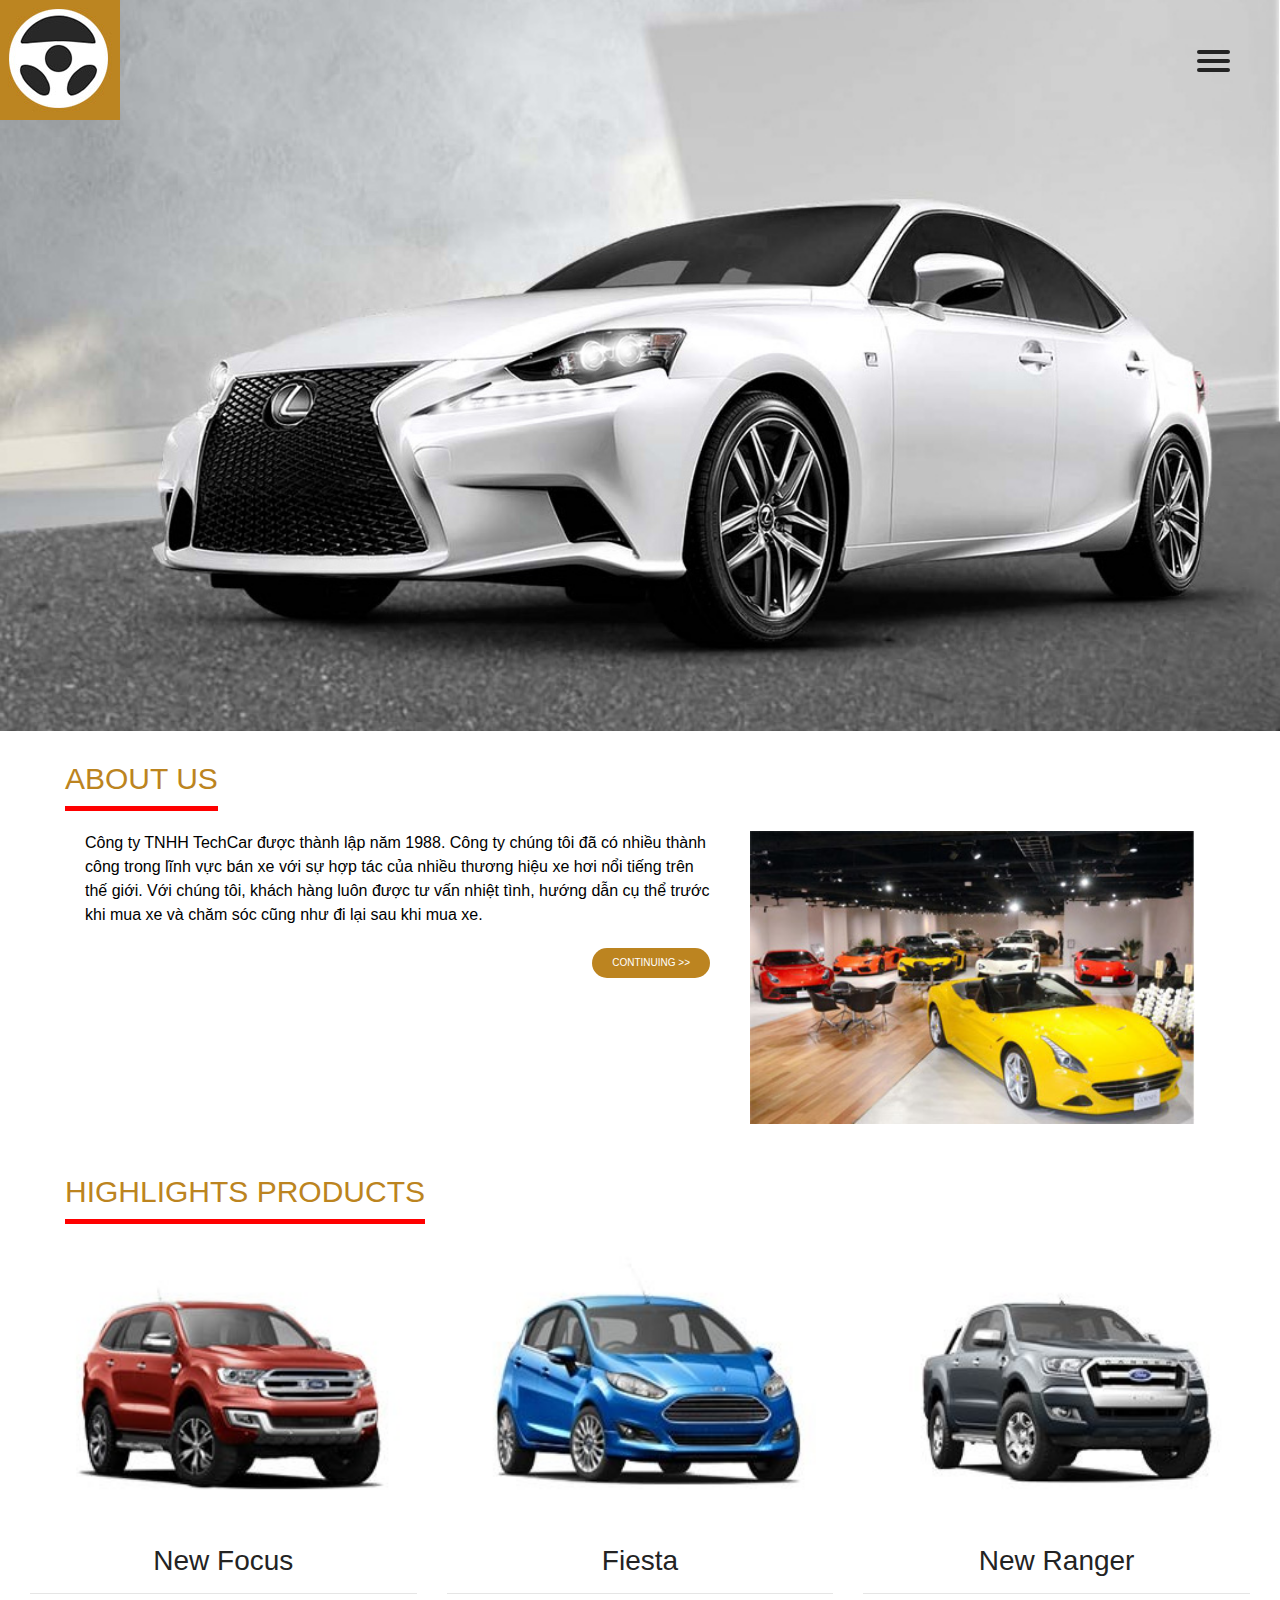
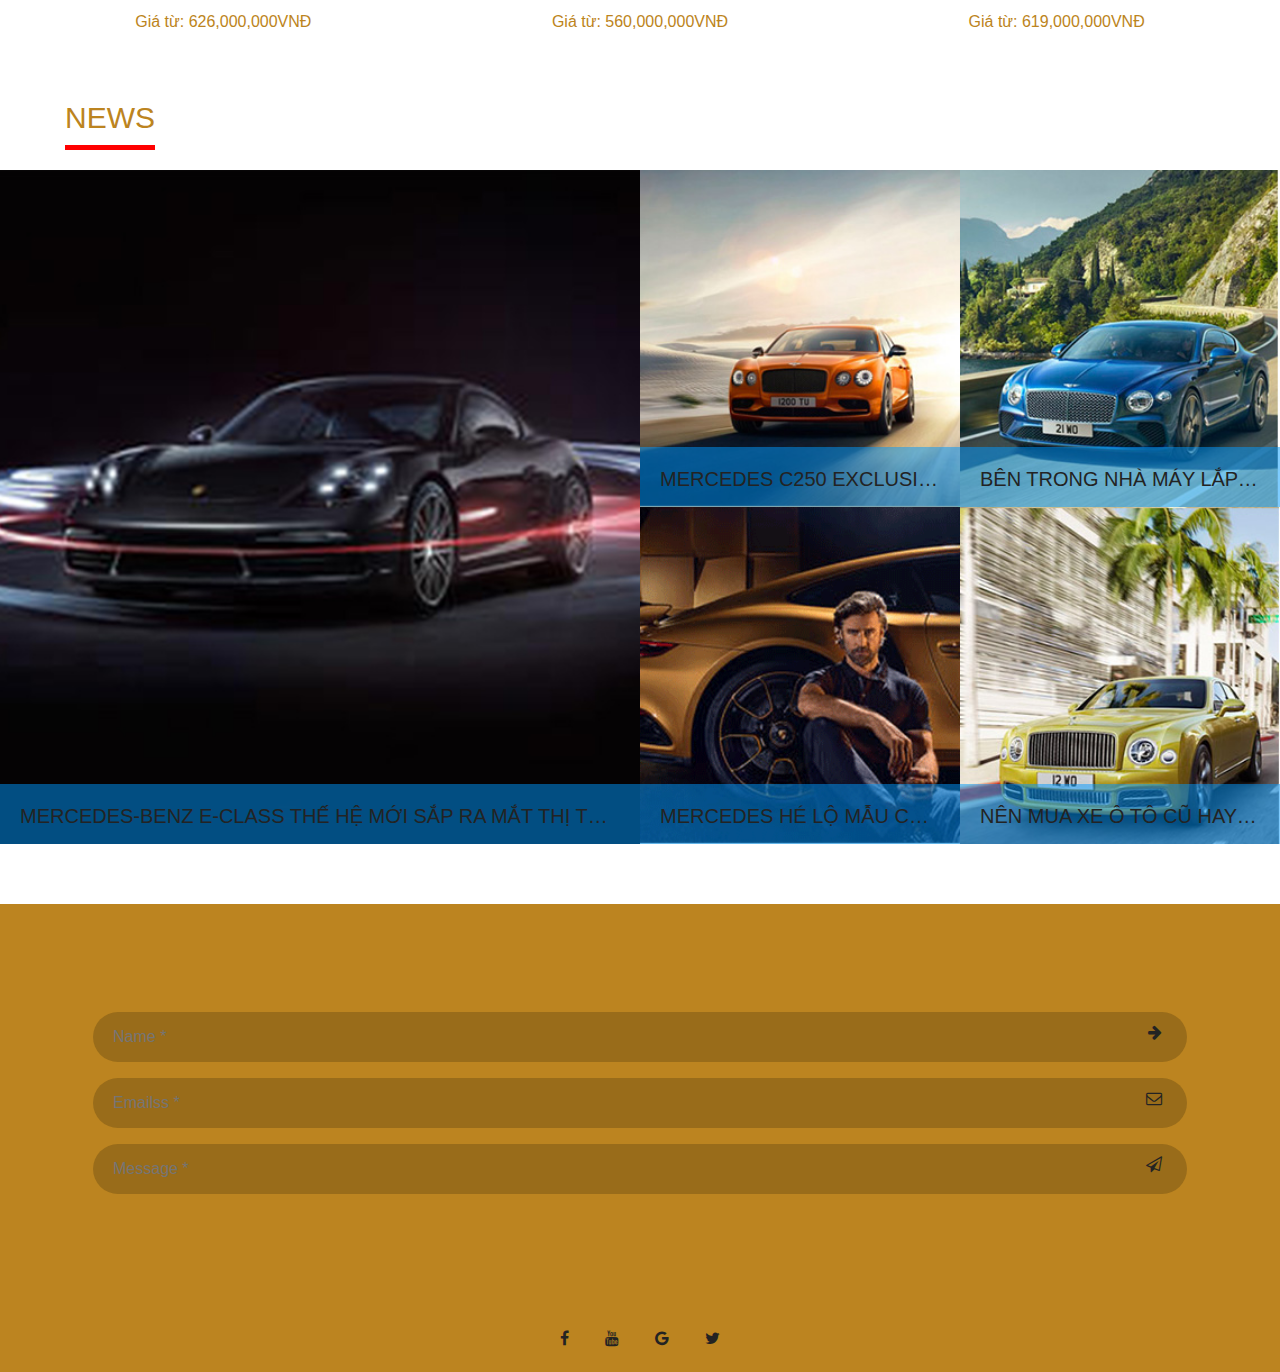
<file: DOANWEB/index.html>
<!DOCTYPE html PUBLIC "-//W3C//DTD XHTML 1.0 Transitional//EN" "http://www.w3.org/TR/xhtml1/DTD/xhtml1-transitional.dtd">
<html xmlns="http://www.w3.org/1999/xhtml"><!-- InstanceBegin template="/Templates/template.dwt" codeOutsideHTMLIsLocked="false" -->
<head>
<meta http-equiv="Content-Type" content="text/html; charset=utf-8" />
<meta name="viewport" content="width=device-width, initial-scale=1">
<!-- InstanceBeginEditable name="doctitle" -->
<title>HOME</title>
<!-- InstanceEndEditable -->
<link rel="stylesheet" type="text/css" href="css/bootstrap.min.css" />
<link rel="stylesheet" type="text/css" href="css/font-awesome.min.css" />
 
<link rel="stylesheet" type="text/css" href="css/default.css" /> 
<!-- InstanceBeginEditable name="Header" -->
 <script src="https://cdnjs.cloudflare.com/ajax/libs/popper.js/1.14.3/umd/popper.min.js"></script>
<!-- InstanceEndEditable -->
<!-- InstanceBeginEditable name="head" -->
<!-- InstanceEndEditable -->
</head>

<body>
    <header class="container-fluid header-parent">
      <div class="logo child-logo"> <a href="index.html"><img src="logo/logo.jpg" /></a>  </div>
        <!--end logoH-->
    
        <img src="images/light.png" style=" width:100% ; height:auto;" class="img-fluid child animate " /> 
        <img src="images/MainCar.jpg" style=" width:100% ; height:auto;" class="img-fluid parent" />
          <div class="menu child-menu ">
              <div id="mySidenav" class="sidenav" >
                  <i class="title">Menu</i>
                 <!-- InstanceBeginEditable name="Menu" -->
                  <ul>
                      <a href="./html/Abous.html">Giới thiệu</a>
                      <a href="./html/Products.html">sản phẩm</a>
                      <a href="./html/News.html">tin tức</a>
                      <a href="./html/Contact.html">Liên hệ</a>
                  </ul>
                  <!-- InstanceEndEditable -->
            </div>
                
              <nav role="navigation"  class="navigation navigation-active"  >
                  
                  <div id="menuToggle">
                        <input type="checkbox" id="btnHamberger_On" />
          
                        <span></span>
                        <span></span>
                        <span></span>
          
                  </div>
            </nav>
          </div>
      </header>
    <!-- InstanceBeginEditable name="main" -->
    <section id="v1 " class="container-fluid abous">
      <h1>ABOUT US</h1>
      <div class="container">
        <div class="row">
          <div class="col-sm-12 col-md-12 col-lg-7">
            <p>Công ty TNHH TechCar được thành lập năm 1988. Công ty chúng tôi đã có nhiều thành công trong lĩnh vực bán xe với
              sự hợp tác của nhiều thương hiệu xe hơi nổi tiếng trên thế giới. Với chúng tôi, khách hàng luôn được tư vấn nhiệt
              tình, hướng dẫn cụ thể trước khi mua xe và chăm sóc cũng như đi lại sau khi mua xe.</p>
            <a href="html/Abous.html" class="continuing">Continuing &gt;&gt; </a> </div>
          <div class="col-sm-12 col-md-12 col-lg-5"> <img src="images/helloworld.jpg" alt="chua co anh" class="img-fluid" /> </div>
        </div>
      </div>
    </section>
    <section id="v2" class="container-fluid">
      <h1>HIGHLIGHTS PRODUCTS</h1>
      <div class="container-fluid">
        <div id="angle">
          <p id="sub"> <i class="fa fa-angle-left fa-4x"  id="left" onclick="shownext(-1)"></i> <i class="fa fa-angle-right fa-4x" id="right" onclick="shownext(1)" ></i> </p>
          <div class="contaienr highlights">
            <div class="row">
              <div class="col-sm-12 col-md-4 col-lg-4"> <img src="images/products/xe2.jpg" alt="khong co anh" class="img-fluid" /> <a href="javascript:;">
                <h3 style="text-align:center">New Focus</h3>
                </a>
                <hr/>
                <p style="text-align:center">Giá từ: 626,000,000VNĐ</p>
              </div>
              <div class="col-sm-12 col-md-4 col-lg-4"> <img src="images/products/xe1.jpg" alt="khong co anh" class="img-fluid" /> <a href="javascript:;">
                <h3 style="text-align:center">Fiesta</h3>
                </a>
                <hr/>
                <p style="text-align:center">Giá từ: 560,000,000VNĐ</p>
              </div>
              <div class="col-sm-12 col-md-4 col-lg-4"><img src="images/products/xe3.jpg" alt="khong co anh" class="img-fluid" /> <a href="javascript:;">
                <h3 style="text-align:center">New Ranger</h3>
                </a>
                <hr/>
                <p  style="text-align:center">Giá từ: 619,000,000VNĐ</p>
              </div>
            </div>
          </div>
        </div>
      </div>
    </section>
    <section id="news" class="container-fluid">
      <h1>NEWS</h1>
      <div class="row">
        <div class="col-sm-12 col-md-6 col-lg-6 first-product">
          <div class="parent-text"> <img src="images/products/show1.jpg" alt="chua co anh" class="img-fluid" />
            <div class="child-text"> <a href="./html/News.html">
              <h3>MERCEDES-BENZ E-CLASS THẾ HỆ MỚI SẮP RA MẮT THỊ TRƯỜNG VIỆ</h3>
            </a> </div>
          </div>
        </div>
        <div class="col-sm-12 col-md-6 col-lg-6 ">
          <div class="row">
            <div class=" col-sm-12 col-md-6 col-lg-6 next-product ">
              <div class="parent-text"> <img src="images/products/show2.jpg" alt="chua co anh" class="img-fluid" />
                <div class="child-text"> <a href="./html/News.html">
                  <h3>MERCEDES C250 EXCLUSIVE</h3>
                </a> </div>
              </div>
              <div class="parent-text"> <img src="images/products/show4.png" alt="chua co anh" class="img-fluid" />
                <div class="child-text"> <a href="./html/News.html">
                  <h3>MERCEDES HÉ LỘ MẪU COUPE SIÊU SANG GẮN LOGO MAYBACH</h3>
                </a> </div>
              </div>
            </div>
            <div class="col-sm-12 col-md-6 col-lg-6 next-product ">
              <div class="parent-text"> <img src="images/products/show3.jpg" alt="chua co anh" class="img-fluid" />
                <div class="child-text"> <a href="./html/News.html">
                  <h3>BÊN TRONG NHÀ MÁY LẮP RÁP MERCEDES-BENZ TẠI TP.HCM</h3>
                </a> </div>
              </div>
              <div class="parent-text"> <img src="images/products/show5.jpg" alt="chua co anh" class="img-fluid" />
                <div class="child-text"> <a href="./html/News.html">
                  <h3>NÊN MUA XE Ô TÔ CŨ HAY MUA XE Ô TÔ MỚI ĐỂ LỢI NHẤT?</h3>
                </a> </div>
              </div>
            </div>
          </div>
        </div>
        <!-- end col-6 Ả-->
      </div>
    </section>
    <section id="send-context" >
      <div class="f1" style=" height: 400px; ">
        <div class="contact">
          <div class="container" style=" padding-top: 100px;">
            <div class="row after_click">
              <p> Cảm ơn ! những lời góp ý của bạn. Chúc bạn một ngày tốt lành</p>
            </div>
            <div class="row before_click">
              <div class="col-sm-12 col-8 col-lg-offset-2">
                <!-- Điền vào thông tin name I-->
                <div class="p-2">
                  <div style="position: relative;">
                    <input class="textbox" placeholder="Name *" type="text" />
                    <a class="btnbtn btnfix   fa fa-arrow-right" href="javascript:;" 
                    title="Name" data-toggle="popover" data-trigger="hover" data-content="Tên của bạn"></a> </div>
                </div>
                <!-- Điền vào thông tin email -->
                <div class="p-2">
                  <div style="position: relative;">
                    <input class="textbox" placeholder="Emailss *" type="text" />
                    <a class="btnbtn btnfix   fa  fa-envelope-o" href="javascript:;" 
                    title="Email" data-toggle="popover" data-trigger="hover" data-content="Email của bạn"></a> </div>
                </div>
                <!-- Điền vào thông tin message -->
                <div class="p-2">
                  <div style="position: relative;">
                    <input class="textbox" placeholder="Message *" type="text" />
                    <a class="btnbtn btnsend   fa  fa-send-o" href="javascript:;" 
                    title="Content" data-toggle="popover" data-trigger="hover" data-content="Nhấn để gửi phản hồi"></a> </div>
                </div>
              </div>
            </div>
            <!-- end row -->
          </div>
          <!-- end container -->
        </div>
        <!-- end contact -->
      </div>
      <!-- end end-->
    </section>
    <!-- InstanceEndEditable -->
    <footer class="container-fluid">
    
      <div class="f2">
          <nav class="navbar  navbar-expand-lg">
            <ul class="navbar-nav m-auto">
              <li class="nav-item"><a class="nav-link" target="_blank" href="http://facebook.com"><span class="fa fa-facebook"></span></a></li>
              <li class=" nav-item"><a class="nav-link" target="_blank" href="http://twitter.com"><span class="fa fa-youtube"></span></a></li>
              <li class=" nav-item"><a class="nav-link" target="_blank" href="http://google.com"><span class="fa fa-google"></span></a></li>
              <li class=" nav-item"><a class="nav-link" target="_blank" href="http://youtube.com"><span
                    class="fa fa-twitter"></span></a></li>
            </ul>
          </nav>
      </div>
</footer>




      
  <script src="js/jquery-3.3.1.min.js"></script>
<script src="js/bootstrap.min.js"></script>
<script src="js/default.js"></script>
<!-- InstanceBeginEditable name="javascript:;" -->
<script>
  </script>
  <!-- InstanceEndEditable -->
</body>
<!-- InstanceEnd --></html>
</file>
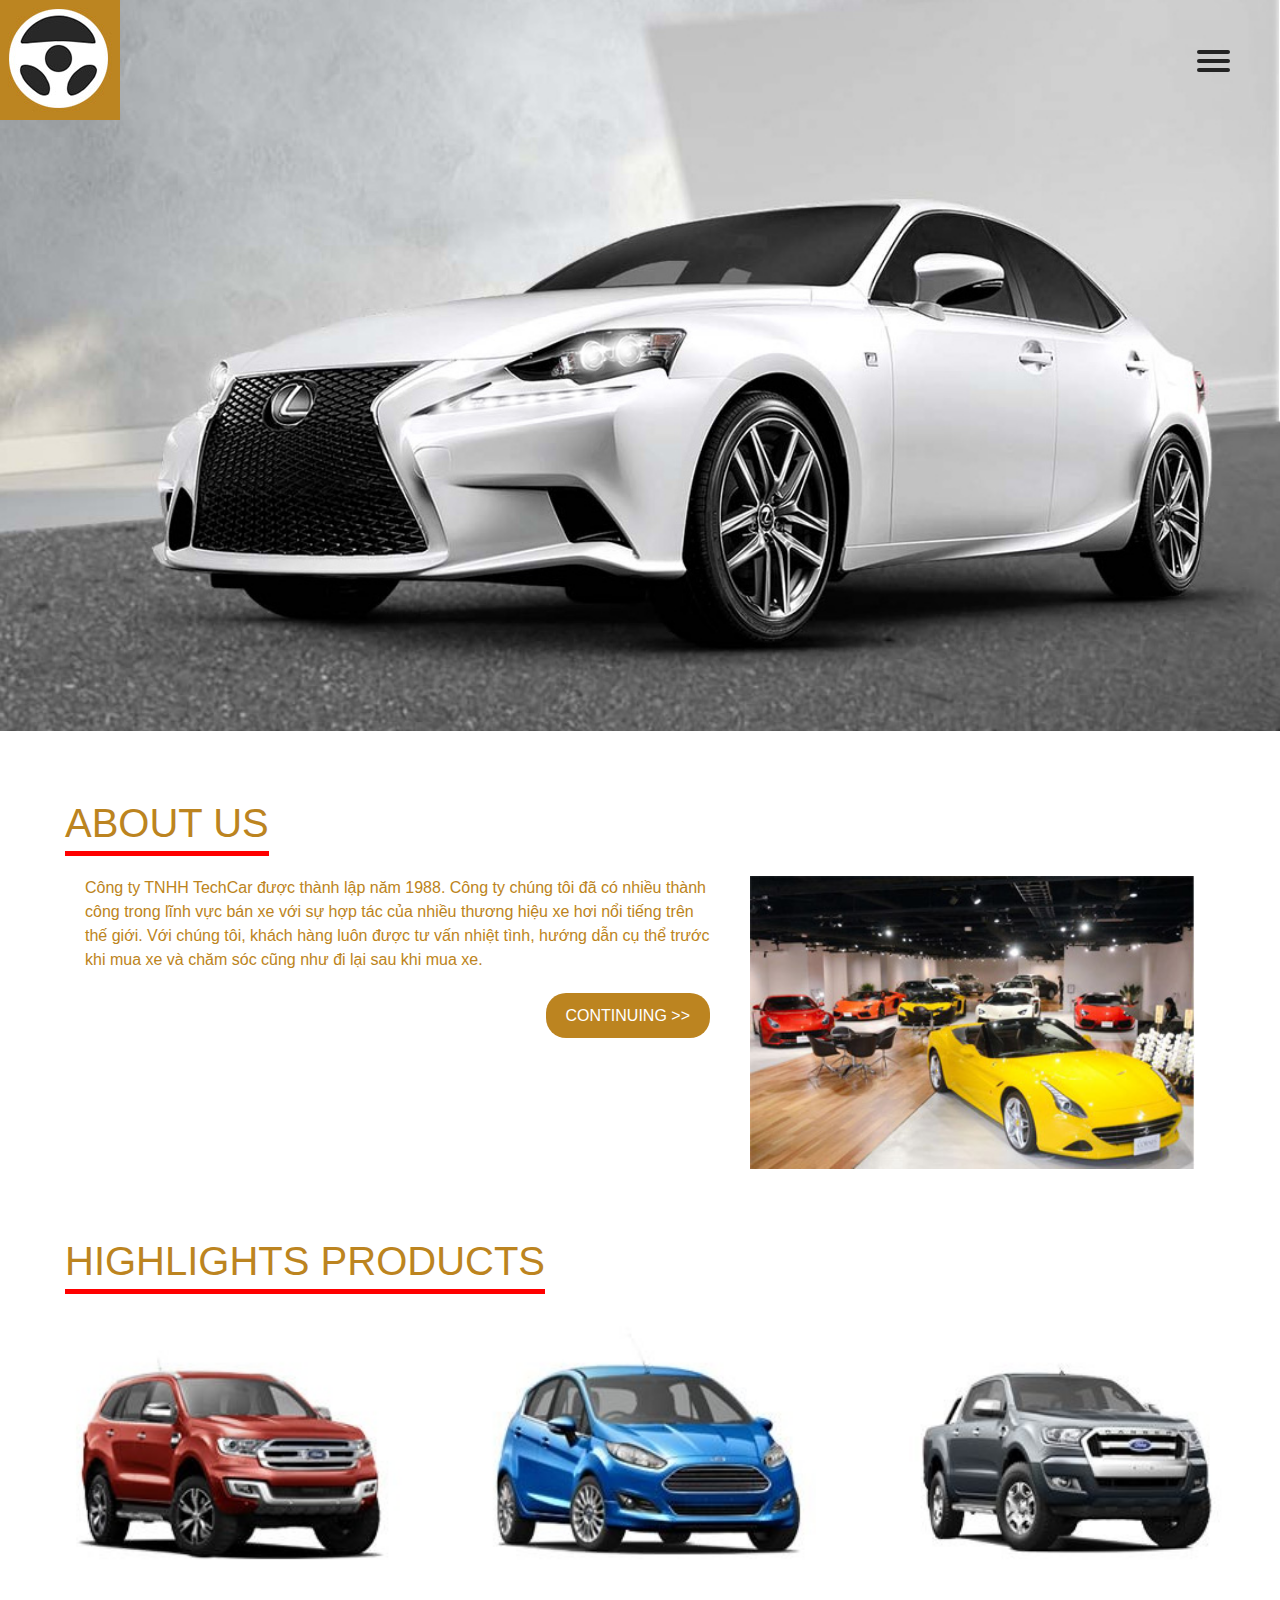
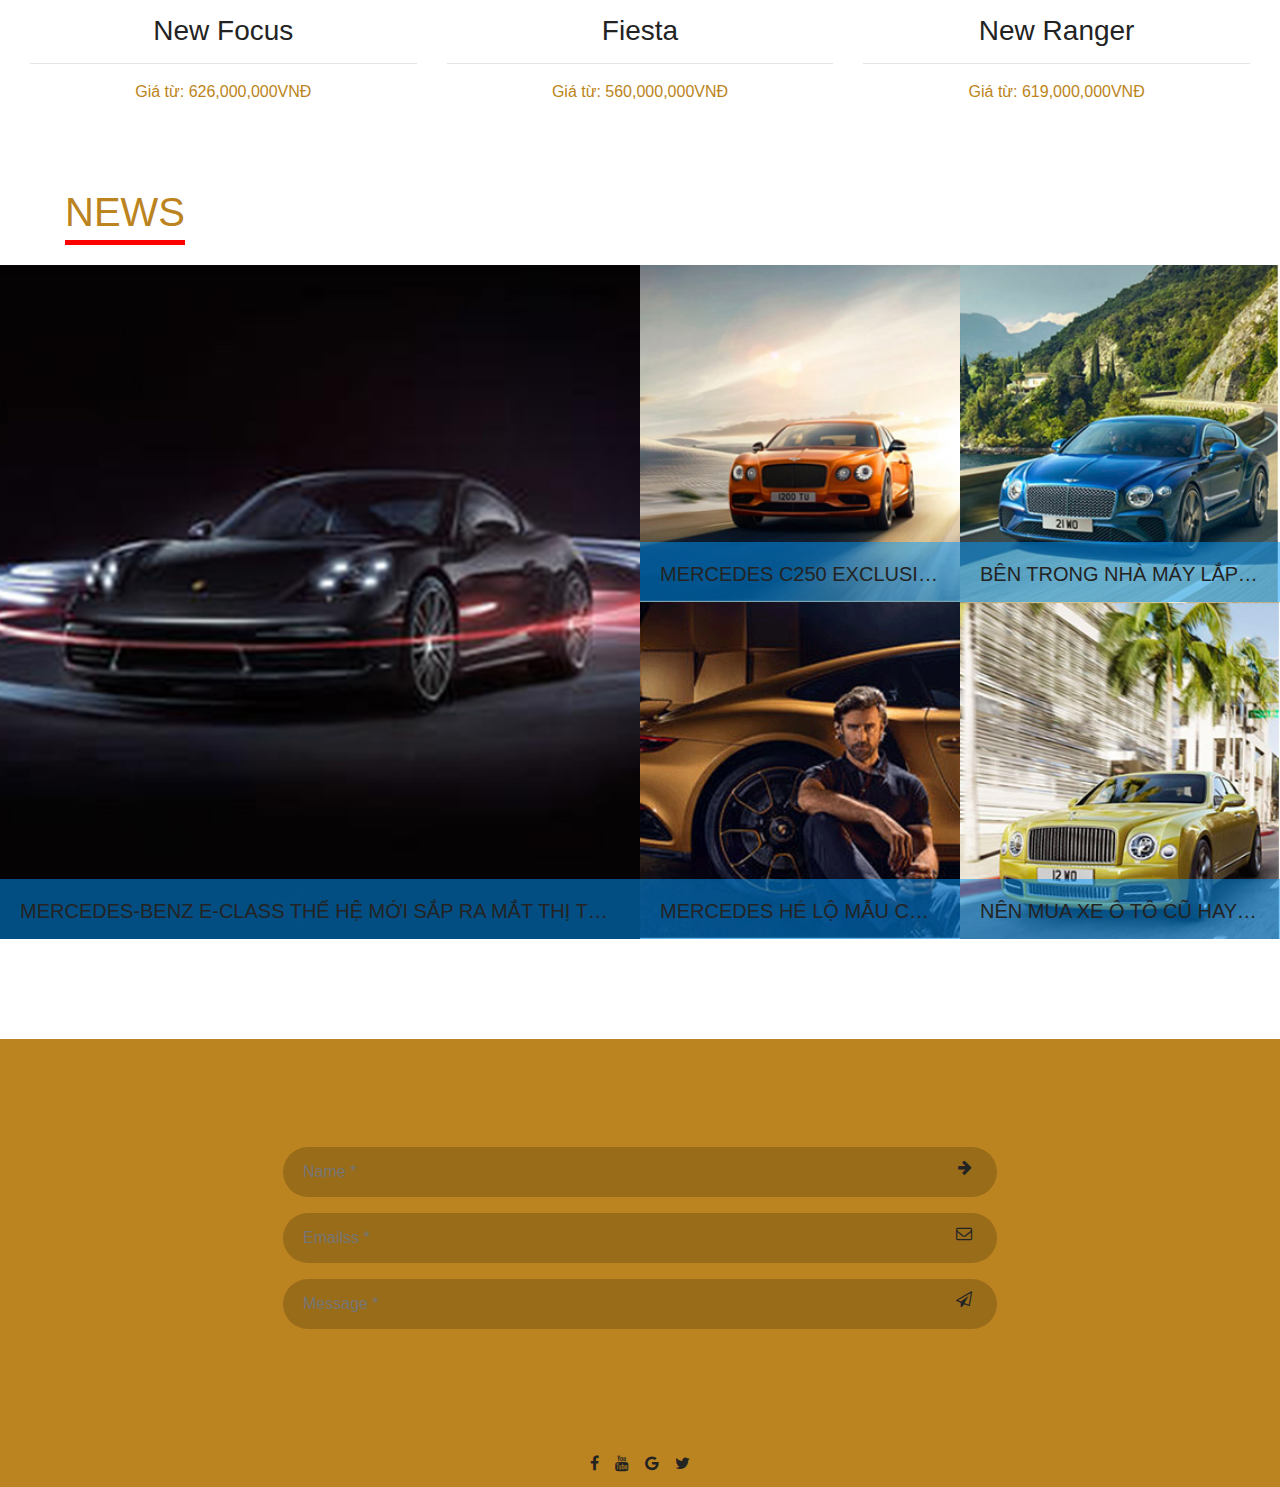
<file: test1_light/index.html>
<!DOCTYPE html PUBLIC "-//W3C//DTD XHTML 1.0 Transitional//EN" "http://www.w3.org/TR/xhtml1/DTD/xhtml1-transitional.dtd">
<html xmlns="http://www.w3.org/1999/xhtml">

<head>
  <meta http-equiv="Content-Type" content="text/html; charset=utf-8" />
  <title>HOME</title>
  <link rel="stylesheet" type="text/css" href="css/bootstrap.min.css" />
  <link rel="stylesheet" type="text/css" href="css/font-awesome.min.css" />
  <script src="https://cdnjs.cloudflare.com/ajax/libs/popper.js/1.14.3/umd/popper.min.js"></script>
  <link rel="stylesheet" type="text/css" href="css/default.css" />  
</head>

<body>
    <header class="container-fluid header-parent">
        <div class="logo child-logo"> <a href="index.html"><img src="logo/logo.jpg" /></a>  </div>
        <!--end logoH-->
    
        <img src="images/light.png" style=" width:100% ; height:auto;" class="img-fluid child animate " /> 
        <img src="images/MainCar.jpg" style=" width:100% ; height:auto;" class="img-fluid parent" />
          <div class="menu child-menu ">
              <div id="mySidenav" class="sidenav" >
                  <i class="title">Menu</i>
                  <ul>
                      <a href="#">Giới thiệu</a>
                      <a href="Products.html">sản phẩm</a>
                      <a href="News.html">tin tức</a>
                      <a href="Contact.html">Liên hệ</a>
                  </ul>
                  
                </div>
                
              <nav role="navigation"  class="navigation navigation-active"  >
                  
                  <div id="menuToggle">
                        <input type="checkbox" id="btnHamberger_On" />
          
                        <span></span>
                        <span></span>
                        <span></span>
          
                  </div>
                </nav>
          </div>
      </header>
      <section id="v1" class="container-fluid">
          <h1>ABOUT US</h1>
        <div class="container">
            <div class="row">
                <div class="col-7">
                  <p>Công ty TNHH TechCar được thành lập năm 1988. Công ty chúng tôi đã có nhiều thành công trong lĩnh vực bán xe với
                    sự hợp tác của nhiều thương hiệu xe hơi nổi tiếng trên thế giới. Với chúng tôi, khách hàng luôn được tư vấn nhiệt
                    tình, hướng dẫn cụ thể trước khi mua xe và chăm sóc cũng như đi lại sau khi mua xe.</p>
                  <a href="javascrip:;" class="continuing">Continuing >> </a>
                </div>
                <div class="col-5">
                  <img src="images/helloworld.jpg" alt="chua co anh" class="img-fluid" />
                </div>
          
              </div>
        </div>
           
        
          </section>
      <section id="v2" class="container-fluid">
        <h1>HIGHLIGHTS PRODUCTS</h1>
        <div class="container-fluid">
            <div id="angle"> 
                <p id="sub">
                <i class="fa fa-angle-left fa-4x"  id="left" onclick="shownext(-1)"></i>
                <i class="fa fa-angle-right fa-4x" id="right" onclick="shownext(1)" ></i>
                </p>
                <div class="contaienr highlights">
                    <div class="row">
                        <div class="col-4"> <img src="images/products/xe2.jpg" alt="khong co anh" class="img-fluid">
                        <a href="javascript:;">  <h3 style="text-align:center">New Focus</h3> </a>
                          <hr/>
                          <p style="text-align:center">Giá từ: 626,000,000VNĐ</p>
                        </div>
                        <div class="col-4"> <img src="images/products/xe1.jpg" alt="khong co anh" class="img-fluid">
                        <a href="javascript:;">  <h3 style="text-align:center">Fiesta</h3></a>
                          <hr/>
                          <p style="text-align:center">Giá từ: 560,000,000VNĐ</p>
                        </div>
                        <div class="col-4"><img src="images/products/xe3.jpg" alt="khong co anh" class="img-fluid"> 
                        <a href="javascript:;">  <h3 style="text-align:center">New Ranger</h3> </a>
                          <hr/>
                          <p  style="text-align:center">Giá từ: 619,000,000VNĐ</p>
                        </div>
                      </div>
                </div>
                </div>
           
        </div>
        
        
        
      </section>
     
      <section id="news" class="container-fluid">
          <h1>NEWS</h1>
          <div class="row">
            <div class="col-6 first-product">
              <div class="parent-text"> <img src="images/products/show1.jpg" alt="chua co anh" class="img-fluid" />
                <div class="child-text">
                    <a href="javascript:;">
                  <h3>MERCEDES-BENZ E-CLASS THẾ HỆ MỚI SẮP RA MẮT THỊ TRƯỜNG VIỆ</h3>
                </a>
                </div>
              </div>
            </div>
            <div class="col-6 ">
              <div class="row">
                <div class="col-6 next-product ">
                  <div class="parent-text"> <img src="images/products/show2.jpg" alt="chua co anh" class="img-fluid" />
                    <div class="child-text">
                        <a href="javascript:;">
                      <h3>MERCEDES C250 EXCLUSIVE</h3>
                    </a>
                    </div>
                  </div>
                  <div class="parent-text"> <img src="images/products/show4.png" alt="chua co anh" class="img-fluid" />
                    <div class="child-text">
                        <a href="javascript:;">
                      <h3>MERCEDES HÉ LỘ MẪU COUPE SIÊU SANG GẮN LOGO MAYBACH</h3>
                    </a>
                    </div>
                  </div>
                </div>
                <div class="col-6 next-product ">
                  <div class="parent-text"> <img src="images/products/show3.jpg" alt="chua co anh" class="img-fluid" />
                    <div class="child-text">
                      <a href="javascript:;">
                      <h3>BÊN TRONG NHÀ MÁY LẮP RÁP MERCEDES-BENZ TẠI TP.HCM</h3>
                    </a>
                    </div>
                  </div>
                  <div class="parent-text"> <img src="images/products/show5.jpg" alt="chua co anh" class="img-fluid" />
                    <div class="child-text">
                        <a href="javascript:;">
                      <h3>NÊN MUA XE Ô TÔ CŨ HAY MUA XE Ô TÔ MỚI ĐỂ LỢI NHẤT?</h3>
                    </a>
                    </div>
                  </div>
                </div>
              </div>
            </div>
            <!-- end col-6 Ả-->
      </div>
      
    </section> 
    <footer class="container-fluid">
        <div class="f1" style=" height: 400px; ">
          <div class="contact">
            <div class="container" style=" padding-top: 100px;">
              <div class="row after_click">
                <p> Cảm ơn ! những lời góp ý của bạn. Chúc bạn một ngày tốt lành</p>
              </div>
              <div class="row before_click">
                <div class=" col-8 offset-2">
                  <!-- Điền vào thông tin name I-->
                  <div class="p-2">
                    <div style="position: relative;">
                      <input class="textbox" placeholder="Name *" type="text" />
                      <a class="btnbtn btnfix   fa fa-arrow-right" href="javascript:;" 
                      title="Name" data-toggle="popover" data-trigger="hover" data-content="Tên của bạn"></a>
                      
                    </div>
                  </div>
                  <!-- Điền vào thông tin email -->
                  <div class="p-2">
                    <div style="position: relative;">
                      <input class="textbox" placeholder="Emailss *" type="text" />
                      <a class="btnbtn btnfix   fa  fa-envelope-o" href="javascript:;" 
                      title="Email" data-toggle="popover" data-trigger="hover" data-content="Email của bạn"></a>
                    </div>
                  </div>
                  <!-- Điền vào thông tin message -->
                  <div class="p-2">
                    <div style="position: relative;">
                      <input class="textbox" placeholder="Message *" type="text" />
                      <a class="btnbtn btnsend   fa  fa-send-o" href="javascript:;" 
                      title="Content" data-toggle="popover" data-trigger="hover" data-content="Nhấn để gửi phản hồi của bạn cho chúng tôi biết"></a>
                  </div>
                </div>
              </div>
            </div>
            <!-- end row -->
          </div>
          <!-- end container -->
        </div>
        <!-- end contact -->
    
    
        </div>
        <!-- end end-->
    
        <div class="f2">
          <nav class="navbar  navbar-expand-lg">
            <ul class="navbar-nav m-auto">
              <li class="nav-item"><a class="nav-link" target="_blank" href="http://facebook.com"><span class="fa fa-facebook"></span></a></li>
              <li class=" nav-item"><a class="nav-link" target="_blank" href="http://twitter.com"><span class="fa fa-youtube"></span></a></li>
              <li class=" nav-item"><a class="nav-link" target="_blank" href="http://google.com"><span class="fa fa-google"></span></a></li>
              <li class=" nav-item"><a class="nav-link" target="_blank" href="http://youtube.com"><span
                    class="fa fa-twitter"></span></a></li>
            </ul>
          </nav>
        </div>
      </footer>




      
  <script src="js/jquery-3.3.1.min.js"></script>
  <script src="js/bootstrap.min.js"></script>
  <script>
$('.child-menu').on('click', '#btnHamberger_On', function () {
  document.getElementById("mySidenav").style.width = "50%";
  // hiển thị hover màu xám
  console.log(document.getElementsByClassName('navigation'))
  document.getElementsByClassName('navigation')[0].classList = 'navigation navigation-active'
  this.setAttribute('id','btnHamberger_Off')
});

$('.child-menu').on('click', '#btnHamberger_Off', function () {
  document.getElementById("mySidenav").style.width = "0";
  // trở lại trạng thái ban đầu
  document.getElementsByClassName('navigation')[0].classList = 'navigation '
  this.setAttribute('id','btnHamberger_On')
});
$(document).ready(function(){
    $('[data-toggle="popover"]').popover();   
});

$('.btnsend').on('click',function(){
  alert('Phản hồi của bạn đã được gửi đi')
  document.getElementsByClassName('before_click')[0].style.display = 'none';
  document.getElementsByClassName('after_click')[0].style.display = 'block';

});
let page_show = 1
let page_show_max = 2
function 	showhide(index)
{
  var array = [1,4,6];
  switch (index) {
    case 1:
   document.getElementsByClassName('highlights')[0].innerHTML =
   `
   <div class="row">
                        <div class="col-4"> <img src="images/products/xe${array[index-1] + 0}.jpg" alt="khong co anh" class="img-fluid">
                        <a href="javascript:;">  <h3 style="text-align:center">New Focus</h3> </a>
                          <hr/>
                          <p style="text-align:center">Giá từ: 626,000,000VNĐ</p>
                        </div>
                        <div class="col-4"> <img src="images/products/xe${array[index-1] + 1}.jpg" alt="khong co anh" class="img-fluid">
                        <a href="javascript:;">  <h3 style="text-align:center">Fiesta</h3></a>
                          <hr/>
                          <p style="text-align:center">Giá từ: 560,000,000VNĐ</p>
                        </div>
                        <div class="col-4"><img src="images/products/xe${array[index-1] + 2}.jpg" alt="khong co anh" class="img-fluid"> 
                        <a href="javascript:;">  <h3 style="text-align:center">New Ranger</h3> </a>
                          <hr/>
                          <p  style="text-align:center">Giá từ: 619,000,000VNĐ</p>
                        </div>
                      </div>
   `
    console.log('1')
      break;
      case 2:
    console.log('2')
    document.getElementsByClassName('highlights')[0].innerHTML =
   `
   <div class="row">
                        <div class="col-4"> <img src="images/products/xe${array[index-1] + 0}.jpg" alt="khong co anh" class="img-fluid">
                        <a href="javascript:;">  <h3 style="text-align:center">Ecosport</h3> </a>
                          <hr/>
                          <p style="text-align:center">Giá từ: 926,000,000VNĐ</p>
                        </div>
                        <div class="col-4"> <img src="images/products/xe${array[index-1] + 1}.jpg" alt="khong co anh" class="img-fluid">
                        <a href="javascript:;">  <h3 style="text-align:center">Transit</h3></a>
                          <hr/>
                          <p style="text-align:center">Giá từ: 860,000,000VNĐ</p>
                        </div>
                        <div class="col-4"><img src="images/products/xe${array[index-1] + 2}.jpg" alt="khong co anh" class="img-fluid"> 
                        <a href="javascript:;">  <h3 style="text-align:center">New Explorer</h3> </a>
                          <hr/>
                          <p  style="text-align:center">Giá từ: 419,000,000VNĐ</p>
                        </div>
                      </div>
   `
      break;
    default:
      break;
  }
 
}
function shownext(rotation)
{
  if( rotation >0) // nếu dương
	{
		if(page_show < page_show_max) page_show++;
		else
    page_show = 1;	
	}
	else
	{
		if(page_show > 1 ) page_show--;
		else
    page_show = page_show_max;	
	}
	showhide(page_show);
}

  </script>
</body>

</html>
</file>
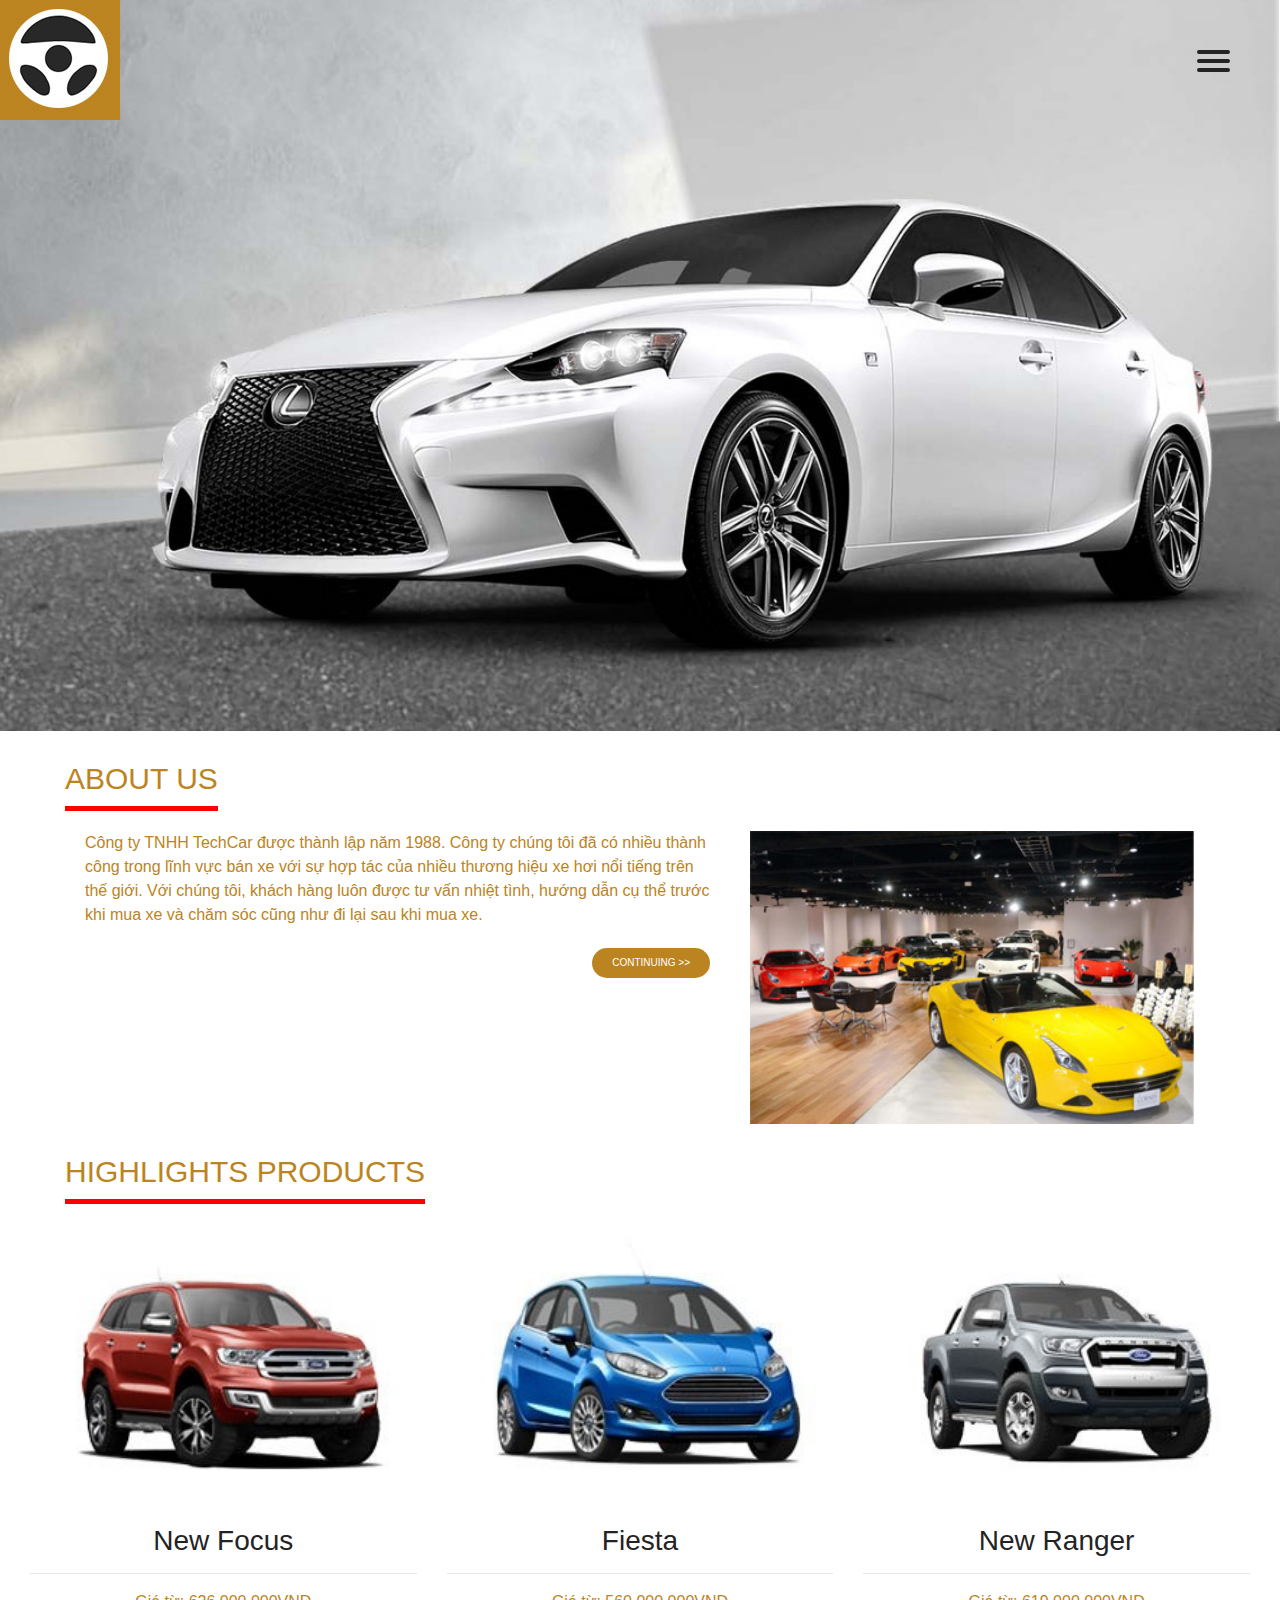
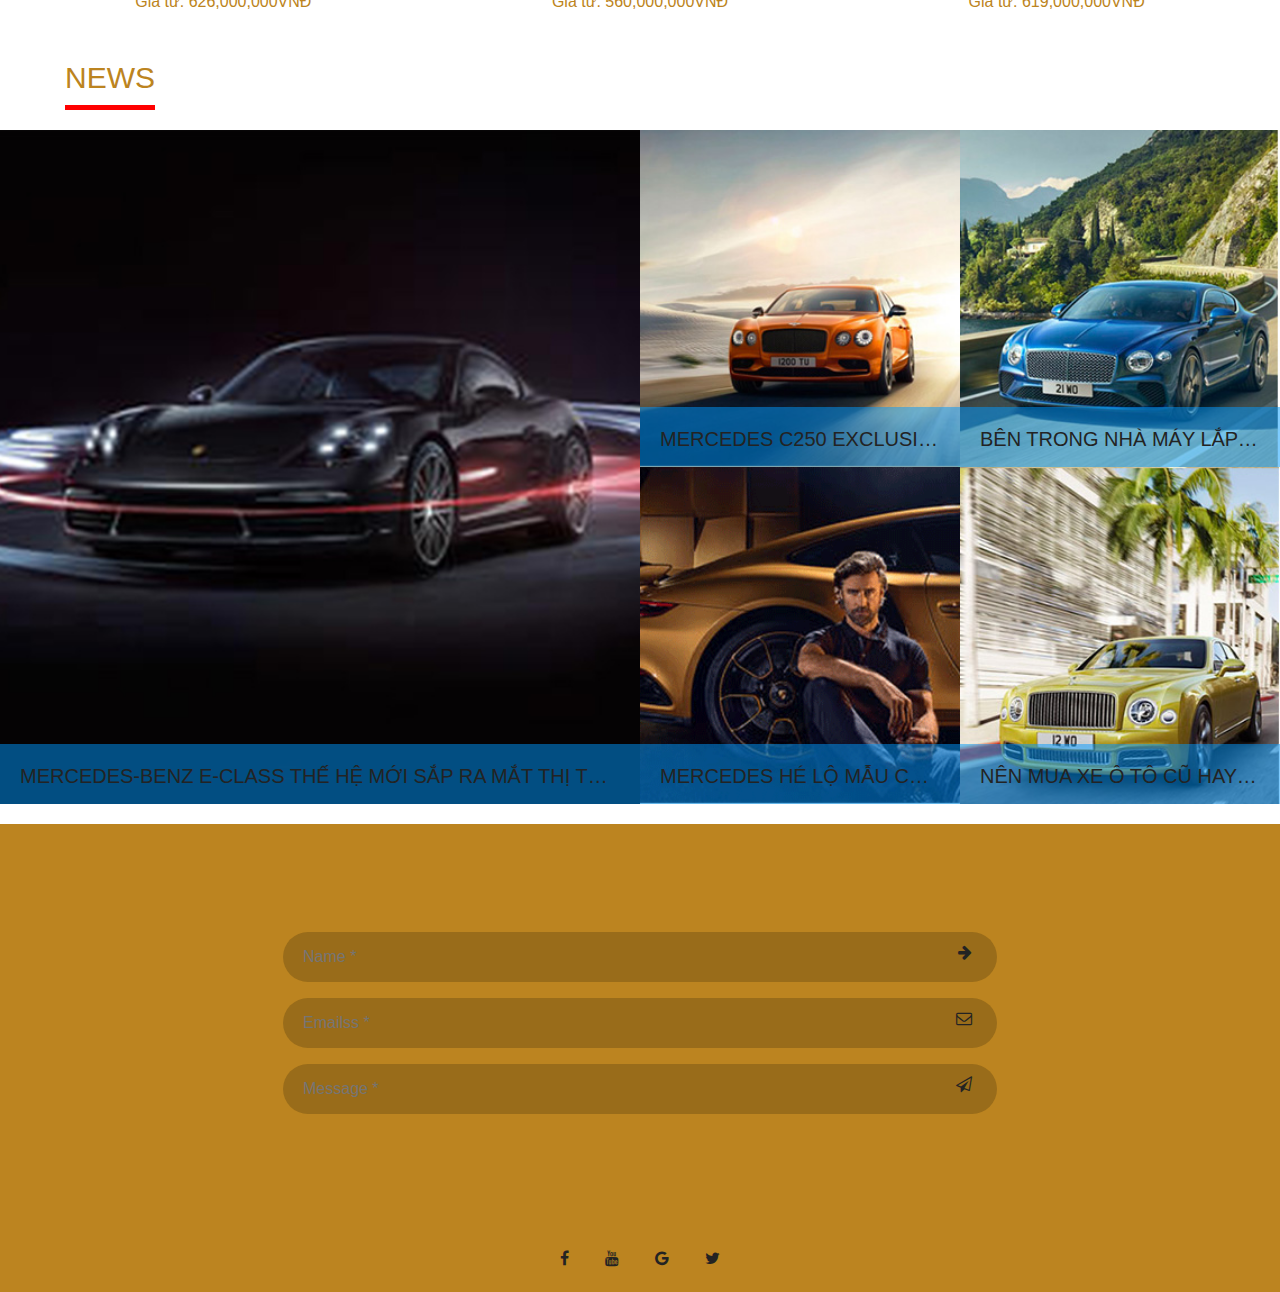
<file: DOANWEB/template.html>
<!DOCTYPE html PUBLIC "-//W3C//DTD XHTML 1.0 Transitional//EN" "http://www.w3.org/TR/xhtml1/DTD/xhtml1-transitional.dtd">
<html xmlns="http://www.w3.org/1999/xhtml">

<head>
  <meta http-equiv="Content-Type" content="text/html; charset=utf-8" />
  <title>HOME</title>
  <link rel="stylesheet" type="text/css" href="css/bootstrap.min.css" />
  <link rel="stylesheet" type="text/css" href="css/font-awesome.min.css" />
  <script src="https://cdnjs.cloudflare.com/ajax/libs/popper.js/1.14.3/umd/popper.min.js"></script>
  <link rel="stylesheet" type="text/css" href="css/default.css" />  
</head>

<body>
    <header class="container-fluid header-parent">
        <div class="logo child-logo"> <a href="index.html"><img src="logo/logo.jpg" /></a>  </div>
        <!--end logoH-->
    
        <img src="images/light.png" style=" width:100% ; height:auto;" class="img-fluid child animate " /> 
        <img src="images/MainCar.jpg" style=" width:100% ; height:auto;" class="img-fluid parent" />
          <div class="menu child-menu ">
              <div id="mySidenav" class="sidenav" >
                  <i class="title">Menu</i>
                  <ul>
                      <a href="#">Giới thiệu</a>
                      <a href="Products.html">sản phẩm</a>
                      <a href="News.html">tin tức</a>
                      <a href="Contact.html">Liên hệ</a>
                  </ul>
                  
                </div>
                
              <nav role="navigation"  class="navigation navigation-active"  >
                  
                  <div id="menuToggle">
                        <input type="checkbox" id="btnHamberger_On" />
          
                        <span></span>
                        <span></span>
                        <span></span>
          
                  </div>
                </nav>
          </div>
      </header>
      <section id="v1" class="container-fluid">
          <h1>ABOUT US</h1>
        <div class="container">
            <div class="row">
                <div class="col-7">
                  <p>Công ty TNHH TechCar được thành lập năm 1988. Công ty chúng tôi đã có nhiều thành công trong lĩnh vực bán xe với
                    sự hợp tác của nhiều thương hiệu xe hơi nổi tiếng trên thế giới. Với chúng tôi, khách hàng luôn được tư vấn nhiệt
                    tình, hướng dẫn cụ thể trước khi mua xe và chăm sóc cũng như đi lại sau khi mua xe.</p>
                  <a href="javascrip:;" class="continuing">Continuing >> </a>
                </div>
                <div class="col-5">
                  <img src="images/helloworld.jpg" alt="chua co anh" class="img-fluid" />
                </div>
          
              </div>
        </div>
           
        
          </section>
      <section id="v2" class="container-fluid">
        <h1>HIGHLIGHTS PRODUCTS</h1>
        <div class="container-fluid">
            <div id="angle"> 
                <p id="sub">
                <i class="fa fa-angle-left fa-4x"  id="left" onclick="shownext(-1)"></i>
                <i class="fa fa-angle-right fa-4x" id="right" onclick="shownext(1)" ></i>
                </p>
                <div class="contaienr highlights">
                    <div class="row">
                        <div class="col-4"> <img src="images/products/xe2.jpg" alt="khong co anh" class="img-fluid">
                        <a href="javascript:;">  <h3 style="text-align:center">New Focus</h3> </a>
                          <hr/>
                          <p style="text-align:center">Giá từ: 626,000,000VNĐ</p>
                        </div>
                        <div class="col-4"> <img src="images/products/xe1.jpg" alt="khong co anh" class="img-fluid">
                        <a href="javascript:;">  <h3 style="text-align:center">Fiesta</h3></a>
                          <hr/>
                          <p style="text-align:center">Giá từ: 560,000,000VNĐ</p>
                        </div>
                        <div class="col-4"><img src="images/products/xe3.jpg" alt="khong co anh" class="img-fluid"> 
                        <a href="javascript:;">  <h3 style="text-align:center">New Ranger</h3> </a>
                          <hr/>
                          <p  style="text-align:center">Giá từ: 619,000,000VNĐ</p>
                        </div>
                      </div>
                </div>
                </div>
           
        </div>
        
        
        
      </section>
     
      <section id="news" class="container-fluid">
          <h1>NEWS</h1>
          <div class="row">
            <div class="col-6 first-product">
              <div class="parent-text"> <img src="images/products/show1.jpg" alt="chua co anh" class="img-fluid" />
                <div class="child-text">
                    <a href="javascript:;">
                  <h3>MERCEDES-BENZ E-CLASS THẾ HỆ MỚI SẮP RA MẮT THỊ TRƯỜNG VIỆ</h3>
                </a>
                </div>
              </div>
            </div>
            <div class="col-6 ">
              <div class="row">
                <div class="col-6 next-product ">
                  <div class="parent-text"> <img src="images/products/show2.jpg" alt="chua co anh" class="img-fluid" />
                    <div class="child-text">
                        <a href="javascript:;">
                      <h3>MERCEDES C250 EXCLUSIVE</h3>
                    </a>
                    </div>
                  </div>
                  <div class="parent-text"> <img src="images/products/show4.png" alt="chua co anh" class="img-fluid" />
                    <div class="child-text">
                        <a href="javascript:;">
                      <h3>MERCEDES HÉ LỘ MẪU COUPE SIÊU SANG GẮN LOGO MAYBACH</h3>
                    </a>
                    </div>
                  </div>
                </div>
                <div class="col-6 next-product ">
                  <div class="parent-text"> <img src="images/products/show3.jpg" alt="chua co anh" class="img-fluid" />
                    <div class="child-text">
                      <a href="javascript:;">
                      <h3>BÊN TRONG NHÀ MÁY LẮP RÁP MERCEDES-BENZ TẠI TP.HCM</h3>
                    </a>
                    </div>
                  </div>
                  <div class="parent-text"> <img src="images/products/show5.jpg" alt="chua co anh" class="img-fluid" />
                    <div class="child-text">
                        <a href="javascript:;">
                      <h3>NÊN MUA XE Ô TÔ CŨ HAY MUA XE Ô TÔ MỚI ĐỂ LỢI NHẤT?</h3>
                    </a>
                    </div>
                  </div>
                </div>
              </div>
            </div>
            <!-- end col-6 Ả-->
      </div>
      
    </section> 
    <section id="send-context" >
      <div class="f1" style=" height: 400px; ">
        <div class="contact">
          <div class="container" style=" padding-top: 100px;">
            <div class="row after_click">
              <p> Cảm ơn ! những lời góp ý của bạn. Chúc bạn một ngày tốt lành</p>
            </div>
            <div class="row before_click">
              <div class=" col-8 offset-2">
                <!-- Điền vào thông tin name I-->
                <div class="p-2">
                  <div style="position: relative;">
                    <input class="textbox" placeholder="Name *" type="text" />
                    <a class="btnbtn btnfix   fa fa-arrow-right" href="javascript:;" 
                    title="Name" data-toggle="popover" data-trigger="hover" data-content="Tên của bạn"></a>
                    
                  </div>
                </div>
                <!-- Điền vào thông tin email -->
                <div class="p-2">
                  <div style="position: relative;">
                    <input class="textbox" placeholder="Emailss *" type="text" />
                    <a class="btnbtn btnfix   fa  fa-envelope-o" href="javascript:;" 
                    title="Email" data-toggle="popover" data-trigger="hover" data-content="Email của bạn"></a>
                  </div>
                </div>
                <!-- Điền vào thông tin message -->
                <div class="p-2">
                  <div style="position: relative;">
                    <input class="textbox" placeholder="Message *" type="text" />
                    <a class="btnbtn btnsend   fa  fa-send-o" href="javascript:;" 
                    title="Content" data-toggle="popover" data-trigger="hover" data-content="Nhấn để gửi phản hồi của bạn cho chúng tôi biết"></a>
                </div>
              </div>
            </div>
          </div>
          <!-- end row -->
        </div>
        <!-- end container -->
      </div>
      <!-- end contact -->
  
  
      </div>
      <!-- end end-->
    </section>
    <footer class="container-fluid">
        
    
        <div class="f2">
          <nav class="navbar  navbar-expand-lg">
            <ul class="navbar-nav m-auto">
              <li class="nav-item"><a class="nav-link" target="_blank" href="http://facebook.com"><span class="fa fa-facebook"></span></a></li>
              <li class=" nav-item"><a class="nav-link" target="_blank" href="http://twitter.com"><span class="fa fa-youtube"></span></a></li>
              <li class=" nav-item"><a class="nav-link" target="_blank" href="http://google.com"><span class="fa fa-google"></span></a></li>
              <li class=" nav-item"><a class="nav-link" target="_blank" href="http://youtube.com"><span
                    class="fa fa-twitter"></span></a></li>
            </ul>
          </nav>
        </div>
      </footer>




      
  <script src="js/jquery-3.3.1.min.js"></script>
  <script src="js/bootstrap.min.js"></script>
  <script>
$('.child-menu').on('click', '#btnHamberger_On', function () {
  document.getElementById("mySidenav").style.width = "50%";
  // hiển thị hover màu xám
  console.log(document.getElementsByClassName('navigation'))
  document.getElementsByClassName('navigation')[0].classList = 'navigation navigation-active'
  this.setAttribute('id','btnHamberger_Off')
});

$('.child-menu').on('click', '#btnHamberger_Off', function () {
  document.getElementById("mySidenav").style.width = "0";
  // trở lại trạng thái ban đầu
  document.getElementsByClassName('navigation')[0].classList = 'navigation '
  this.setAttribute('id','btnHamberger_On')
});
$(document).ready(function(){
    $('[data-toggle="popover"]').popover();   
});

$('.btnsend').on('click',function(){
  alert('Phản hồi của bạn đã được gửi đi')
  document.getElementsByClassName('before_click')[0].style.display = 'none';
  document.getElementsByClassName('after_click')[0].style.display = 'block';

});
let page_show = 1
let page_show_max = 2
function 	showhide(index)
{
  var array = [1,4,6];
  switch (index) {
    case 1:
   document.getElementsByClassName('highlights')[0].innerHTML =
   `
   <div class="row">
                        <div class="col-4"> <img src="images/products/xe${array[index-1] + 0}.jpg" alt="khong co anh" class="img-fluid">
                        <a href="javascript:;">  <h3 style="text-align:center">New Focus</h3> </a>
                          <hr/>
                          <p style="text-align:center">Giá từ: 626,000,000VNĐ</p>
                        </div>
                        <div class="col-4"> <img src="images/products/xe${array[index-1] + 1}.jpg" alt="khong co anh" class="img-fluid">
                        <a href="javascript:;">  <h3 style="text-align:center">Fiesta</h3></a>
                          <hr/>
                          <p style="text-align:center">Giá từ: 560,000,000VNĐ</p>
                        </div>
                        <div class="col-4"><img src="images/products/xe${array[index-1] + 2}.jpg" alt="khong co anh" class="img-fluid"> 
                        <a href="javascript:;">  <h3 style="text-align:center">New Ranger</h3> </a>
                          <hr/>
                          <p  style="text-align:center">Giá từ: 619,000,000VNĐ</p>
                        </div>
                      </div>
   `
    console.log('1')
      break;
      case 2:
    console.log('2')
    document.getElementsByClassName('highlights')[0].innerHTML =
   `
   <div class="row">
                        <div class="col-4"> <img src="images/products/xe${array[index-1] + 0}.jpg" alt="khong co anh" class="img-fluid">
                        <a href="javascript:;">  <h3 style="text-align:center">Ecosport</h3> </a>
                          <hr/>
                          <p style="text-align:center">Giá từ: 926,000,000VNĐ</p>
                        </div>
                        <div class="col-4"> <img src="images/products/xe${array[index-1] + 1}.jpg" alt="khong co anh" class="img-fluid">
                        <a href="javascript:;">  <h3 style="text-align:center">Transit</h3></a>
                          <hr/>
                          <p style="text-align:center">Giá từ: 860,000,000VNĐ</p>
                        </div>
                        <div class="col-4"><img src="images/products/xe${array[index-1] + 2}.jpg" alt="khong co anh" class="img-fluid"> 
                        <a href="javascript:;">  <h3 style="text-align:center">New Explorer</h3> </a>
                          <hr/>
                          <p  style="text-align:center">Giá từ: 419,000,000VNĐ</p>
                        </div>
                      </div>
   `
      break;
    default:
      break;
  }
 
}
function shownext(rotation)
{
  if( rotation >0) // nếu dương
	{
		if(page_show < page_show_max) page_show++;
		else
    page_show = 1;	
	}
	else
	{
		if(page_show > 1 ) page_show--;
		else
    page_show = page_show_max;	
	}
	showhide(page_show);
}

  </script>
</body>

</html>
</file>
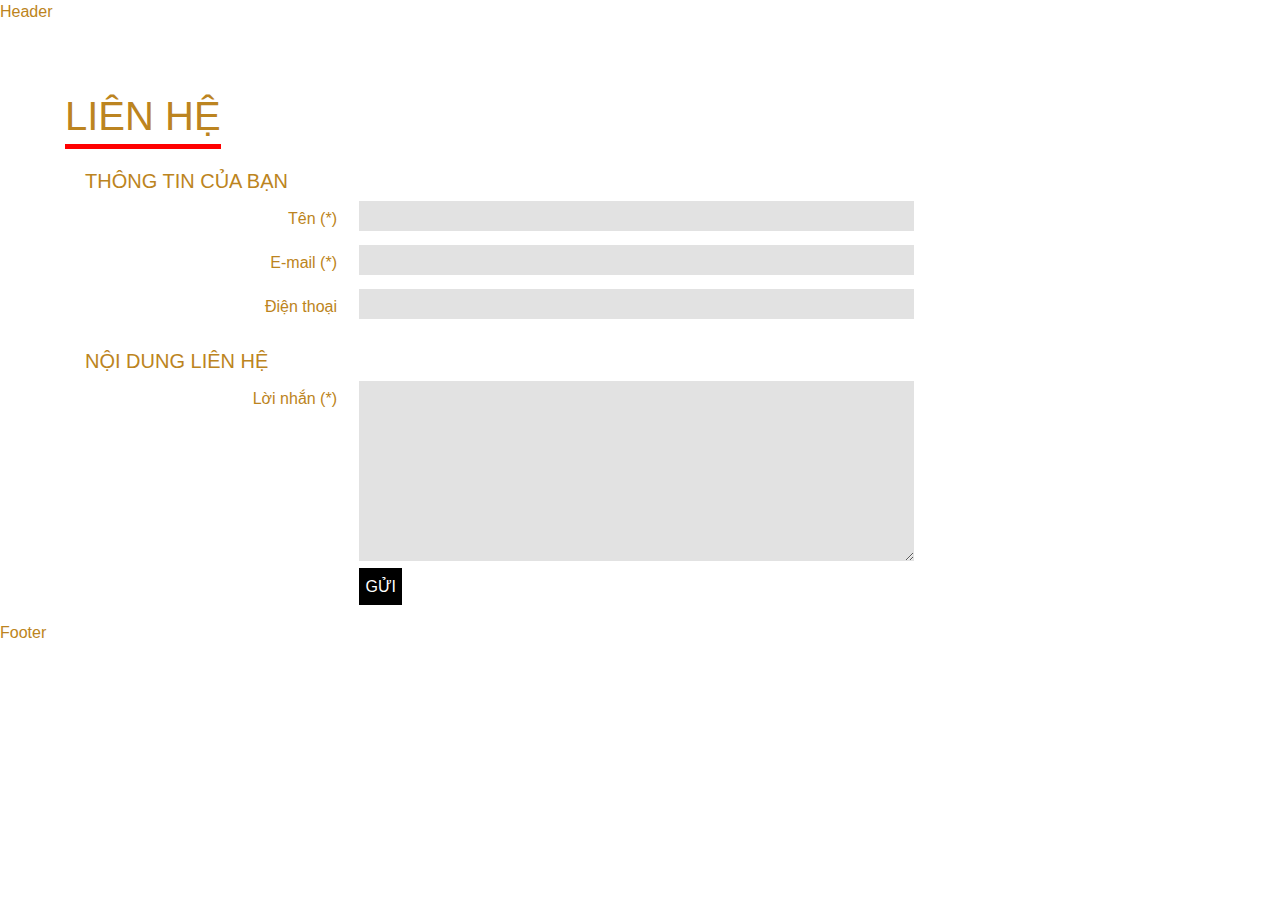
<file: test1_light/Contact.html>
<!DOCTYPE html PUBLIC "-//W3C//DTD XHTML 1.0 Transitional//EN" "http://www.w3.org/TR/xhtml1/DTD/xhtml1-transitional.dtd">
<html xmlns="http://www.w3.org/1999/xhtml">

<head>
  <meta http-equiv="Content-Type" content="text/html; charset=utf-8" />
  <title>Contact</title>
  <link rel="stylesheet" type="text/css" href="css/bootstrap.min.css" />
  <link rel="stylesheet" type="text/css" href="css/font-awesome.min.css" />
  <link rel="stylesheet" type="text/css" href="css/default.css" />  
</head>
<body>
  <div>Header</div>
  <section id="v1" class="container-fluid">
      <h1 >Liên hệ</h1>
    <div class="container">
            <form id="contact_form" class="page-form contact clearfix">
                <div class="form-group clearfix">
                  
                  <h2>Thông tin của bạn</h2>
          
                  <p>
                    <label for="contact_name">Tên (*)</label>
                    <input id="contact_name" class="field" name="name" required="">
                  </p>
                  <p>
                    <label for="contact_email">E-mail (*)</label>
                    <input id="contact_email" class="field" name="email" required="">
                  </p>
                  <p>
                    <label for="contact_phone">Điện thoại</label>
                    <input id="contact_phone" class="field" name="phone">
                  </p>				
                </div>
          
                <div class="form-group clearfix">
                  <h2>Nội dung liên hệ</h2>
          
                  <p>
                    <label for="contact_message">Lời nhắn (*)</label>
                    <textarea id="contact_message" class="field" type="hidden" name="message" rows="6" required=""></textarea>
                  </p>
                  <p class="clear-both">
                    <label></label>
                    <input type="hidden" name="action" value="contact_submit">
                    <input type="hidden" name="nonce" value="1adc71b08d">
                    <button class="button">Gửi</button>
                  </p>
                </div>
          
              </form>
    </div>
       
    
      </section>
<div>Footer</div>
  
  
  
  <script src="js/jquery-3.3.1.min.js"></script>
  <script src="js/bootstrap.min.js"></script>
</body>

</html>
</file>
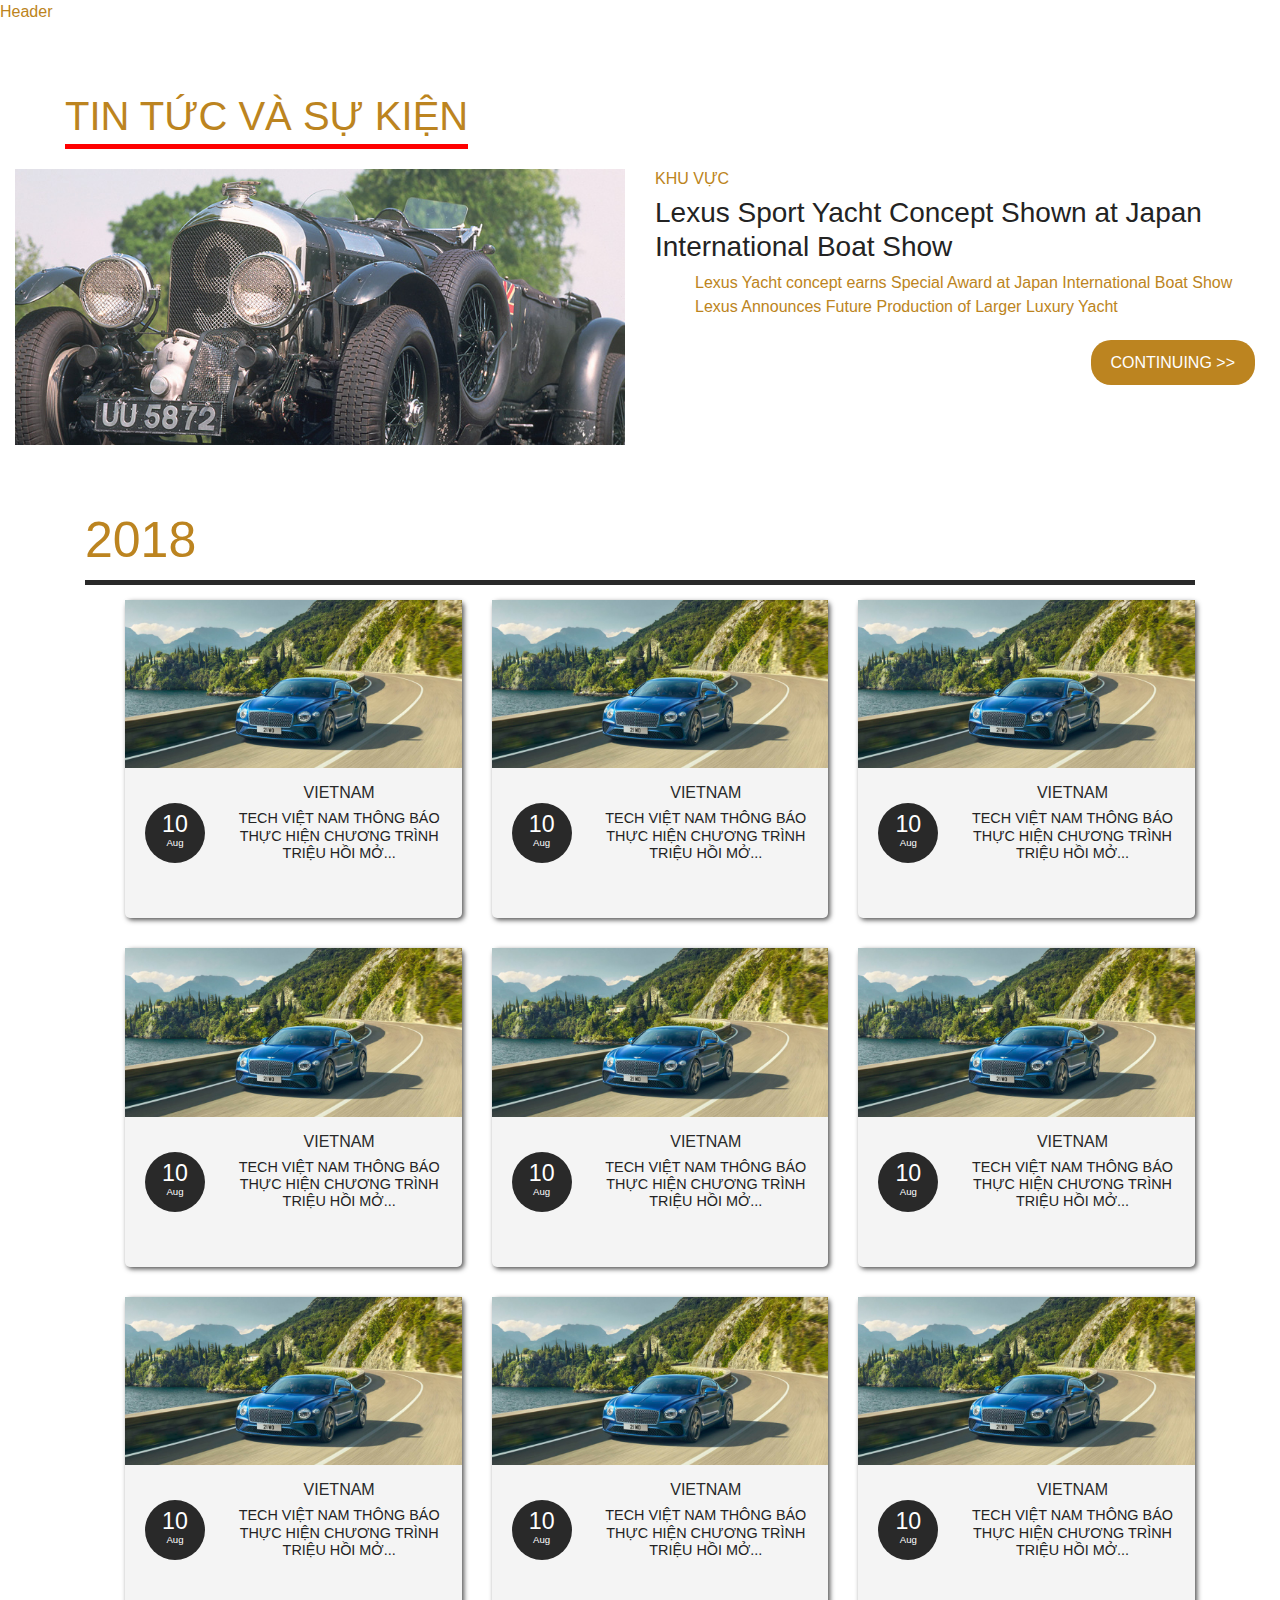
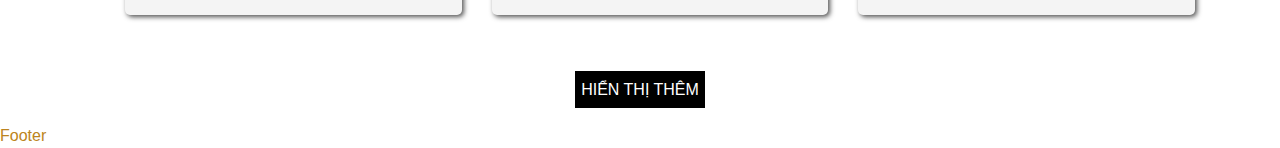
<file: test1_light/News.html>
<!DOCTYPE html PUBLIC "-//W3C//DTD XHTML 1.0 Transitional//EN" "http://www.w3.org/TR/xhtml1/DTD/xhtml1-transitional.dtd">
<html xmlns="http://www.w3.org/1999/xhtml">

<head>
  <meta http-equiv="Content-Type" content="text/html; charset=utf-8" />
  <title>TIN TỨC & SỰ KIỆN</title>
  <link rel="stylesheet" type="text/css" href="css/bootstrap.min.css" />
  <link rel="stylesheet" type="text/css" href="css/font-awesome.min.css" />
  <link rel="stylesheet" type="text/css" href="css/default.css" />  
  
</head>

<body onload="Load()">
  <div>Header</div>
  <section id="v1" class="container-fluid">
      <h1>Tin tức và sự kiện</h1>
    <div class="row ">
      <div class="col-6">
        <img src="images/item_2.4.jpg" class="img-fluid" />
      </div>
      <!-- end col-5 -->
      <div class="col-6">
        <div>
          <h6>KHU VỰC</h6>
          <h3><a href="javascript:;">Lexus Sport Yacht Concept Shown at Japan International Boat Show</a></h3>
          <ul>
            <li>Lexus Yacht concept earns Special Award at Japan International Boat Show</li>
            <li>Lexus Announces Future Production of Larger Luxury Yacht</li>
          </ul>
          <a href="javascrip:;" class="continuing">Continuing >> </a>
        </div>
      </div>
    </div>
    <!-- end row 1 -->
  </section>
  <section id="v2" class="container">
    <div class="row">
      <!-- Article Header -->
     <div class="col-12 article-header">
        <h4>2018</h4>
      </div>
      <!-- end Article Header -->
      <div class="col-12">
        <ul class="items row">
          <li class="col-4 ">
            <div class="sp">
                <img src="images/item_1.1.jpg" class="img-fluid" />
                <div class="text-text">
                  <div class="row">
                    <div class="col-3 ">
                      <div class="DateTime">
                        <h2>10</h2>
                        <h5>Aug
                          </h2>
                      </div>
                    </div>
                    <div class="col-9" >
                      <div class="TitleItem">
                        <h6>Vietnam</h6>
                        <h4><a href="javascript:;">

                          <span  >TECH VIỆT NAM THÔNG BÁO THỰC HIỆN CHƯƠNG TRÌNH TRIỆU HỒI MỞ... </span></a></h4>
                      </div>
                    </div>
                  </div>
                  <!-- end row -->
                </div>
            </div>
          </li>
          <!-- end li -->
          <li class="col-4 ">
              <div class="sp">
                  <img src="images/item_1.1.jpg" class="img-fluid" />
                  <div class="text-text">
                    <div class="row">
                      <div class="col-3 ">
                        <div class="DateTime">
                          <h2>10</h2>
                          <h5>Aug
                            </h2>
                        </div>
                      </div>
                      <div class="col-9" >
                        <div class="TitleItem">
                          <h6>Vietnam</h6>
                          <h4><a href="javascript:;">
                            <span  >TECH VIỆT NAM THÔNG BÁO THỰC HIỆN CHƯƠNG TRÌNH TRIỆU HỒI MỞ... </span></a></h4>
                        </div>
                      </div>
                    </div>
                    <!-- end row -->
                  </div>
              </div>
            </li>
            <!-- end li -->
            <li class="col-4 ">
                <div class="sp">
                    <img src="images/item_1.1.jpg" class="img-fluid" />
                    <div class="text-text">
                      <div class="row">
                        <div class="col-3 ">
                          <div class="DateTime">
                            <h2>10</h2>
                            <h5>Aug
                              </h2>
                          </div>
                        </div>
                        <div class="col-9" >
                          <div class="TitleItem">
                            <h6>Vietnam</h6>
                            <h4><a href="javascript:;">
                              <span  >TECH VIỆT NAM THÔNG BÁO THỰC HIỆN CHƯƠNG TRÌNH TRIỆU HỒI MỞ... </span></a></h4>
                          </div>
                        </div>
                      </div>
                      <!-- end row -->
                    </div>
                </div>
              </li>
              <!-- end li -->
              <li class="col-4 ">
                  <div class="sp">
                      <img src="images/item_1.1.jpg" class="img-fluid" />
                      <div class="text-text">
                        <div class="row">
                          <div class="col-3 ">
                            <div class="DateTime">
                              <h2>10</h2>
                              <h5>Aug
                                </h2>
                            </div>
                          </div>
                          <div class="col-9" >
                            <div class="TitleItem">
                              <h6>Vietnam</h6>
                              <h4><a href="javascript:;">

                                <span  >TECH VIỆT NAM THÔNG BÁO THỰC HIỆN CHƯƠNG TRÌNH TRIỆU HỒI MỞ... </span></a></h4>
                            </div>
                          </div>
                        </div>
                        <!-- end row -->
                      </div>
                  </div>
                </li>
                <!-- end li -->
                <li class="col-4 ">
                    <div class="sp">
                        <img src="images/item_1.1.jpg" class="img-fluid" />
                        <div class="text-text">
                          <div class="row">
                            <div class="col-3 ">
                              <div class="DateTime">
                                <h2>10</h2>
                                <h5>Aug
                                  </h2>
                              </div>
                            </div>
                            <div class="col-9" >
                              <div class="TitleItem">
                                <h6>Vietnam</h6>
                                <h4><a href="javascript:;">
                                  <span  >TECH VIỆT NAM THÔNG BÁO THỰC HIỆN CHƯƠNG TRÌNH TRIỆU HỒI MỞ... </span></a></h4>
                              </div>
                            </div>
                          </div>
                          <!-- end row -->
                        </div>
                    </div>
                  </li>
                  <!-- end li -->
                  <li class="col-4 ">
                      <div class="sp">
                          <img src="images/item_1.1.jpg" class="img-fluid" />
                          <div class="text-text">
                            <div class="row">
                              <div class="col-3 ">
                                <div class="DateTime">
                                  <h2>10</h2>
                                  <h5>Aug
                                    </h2>
                                </div>
                              </div>
                              <div class="col-9" >
                                <div class="TitleItem">
                                  <h6>Vietnam</h6>
                                  <h4><a href="javascript:;">
                                    <span  >TECH VIỆT NAM THÔNG BÁO THỰC HIỆN CHƯƠNG TRÌNH TRIỆU HỒI MỞ... </span></a></h4>
                                </div>
                              </div>
                            </div>
                            <!-- end row -->
                          </div>
                      </div>
                    </li>
                    <!-- end li -->
                    <li class="col-4 ">
                        <div class="sp">
                            <img src="images/item_1.1.jpg" class="img-fluid" />
                            <div class="text-text">
                              <div class="row">
                                <div class="col-3 ">
                                  <div class="DateTime">
                                    <h2>10</h2>
                                    <h5>Aug
                                      </h2>
                                  </div>
                                </div>
                                <div class="col-9" >
                                  <div class="TitleItem">
                                    <h6>Vietnam</h6>
                                    <h4><a href="javascript:;">
                                      <span  >TECH VIỆT NAM THÔNG BÁO THỰC HIỆN CHƯƠNG TRÌNH TRIỆU HỒI MỞ... </span></a></h4>
                                  </div>
                                </div>
                              </div>
                              <!-- end row -->
                            </div>
                        </div>
                      </li>
                      <!-- end li -->
                      <li class="col-4 ">
                          <div class="sp">
                              <img src="images/item_1.1.jpg" class="img-fluid" />
                              <div class="text-text">
                                <div class="row">
                                  <div class="col-3 ">
                                    <div class="DateTime">
                                      <h2>10</h2>
                                      <h5>Aug
                                        </h2>
                                    </div>
                                  </div>
                                  <div class="col-9" >
                                    <div class="TitleItem">
                                      <h6>Vietnam</h6>
                                      <h4><a href="javascript:;">
                                        <span  >TECH VIỆT NAM THÔNG BÁO THỰC HIỆN CHƯƠNG TRÌNH TRIỆU HỒI MỞ... </span></a></h4>
                                    </div>
                                  </div>
                                </div>
                                <!-- end row -->
                              </div>
                          </div>
                        </li>
                        <!-- end li -->
                        <li class="col-4 ">
                            <div class="sp">
                                <img src="images/item_1.1.jpg" class="img-fluid" />
                                <div class="text-text">
                                  <div class="row">
                                    <div class="col-3 ">
                                      <div class="DateTime">
                                        <h2>10</h2>
                                        <h5>Aug
                                          </h2>
                                      </div>
                                    </div>
                                    <div class="col-9" >
                                      <div class="TitleItem">
                                        <h6>Vietnam</h6>
                                        <h4><a href="javascript:;">
                                          <span  >TECH VIỆT NAM THÔNG BÁO THỰC HIỆN CHƯƠNG TRÌNH TRIỆU HỒI MỞ... </span></a></h4>
                                      </div>
                                    </div>
                                  </div>
                                  <!-- end row -->
                                </div>
                            </div>
                          </li>
                          <!-- end li -->
    
       
        </ul>


      </div>
    </div>
    <!-- end row 1 -->
  </section>
  <section id="v3" class="container">
      <div class="row">
        <!-- Article Header -->
       <div class="col-12 article-header">
          <h4>2017</h4>
        </div>
        <!-- end Article Header -->
        <div class="col-12">
          <ul class="items row">
            <li class="col-4 ">
              <div class="sp">
                  <img src="images/item_1.1.jpg" class="img-fluid" />
                  <div class="text-text">
                    <div class="row">
                      <div class="col-3 ">
                        <div class="DateTime">
                          <h2>10</h2>
                          <h5>Aug
                            </h2>
                        </div>
                      </div>
                      <div class="col-9" >
                        <div class="TitleItem">
                          <h6>Vietnam</h6>
                          <h4><a href="javascript:;">
                            <span  >TECH VIỆT NAM THÔNG BÁO THỰC HIỆN CHƯƠNG TRÌNH TRIỆU HỒI MỞ... </span></a></h4>
                        </div>
                      </div>
                    </div>
                    <!-- end row -->
                  </div>
              </div>
            </li>
            <!-- end li -->
            <li class="col-4 ">
                <div class="sp">
                    <img src="images/item_1.1.jpg" class="img-fluid" />
                    <div class="text-text">
                      <div class="row">
                        <div class="col-3 ">
                          <div class="DateTime">
                            <h2>10</h2>
                            <h5>Aug
                              </h2>
                          </div>
                        </div>
                        <div class="col-9" >
                          <div class="TitleItem">
                            <h6>Vietnam</h6>
                            <h4><a href="javascript:;">
                              <span  >TECH VIỆT NAM THÔNG BÁO THỰC HIỆN CHƯƠNG TRÌNH TRIỆU HỒI MỞ... </span></a></h4>
                          </div>
                        </div>
                      </div>
                      <!-- end row -->
                    </div>
                </div>
              </li>
              <!-- end li -->
              <li class="col-4 ">
                  <div class="sp">
                      <img src="images/item_1.1.jpg" class="img-fluid" />
                      <div class="text-text">
                        <div class="row">
                          <div class="col-3 ">
                            <div class="DateTime">
                              <h2>10</h2>
                              <h5>Aug
                                </h2>
                            </div>
                          </div>
                          <div class="col-9" >
                            <div class="TitleItem">
                              <h6>Vietnam</h6>
                              <h4><a href="javascript:;">
                                <span  >TECH VIỆT NAM THÔNG BÁO THỰC HIỆN CHƯƠNG TRÌNH TRIỆU HỒI MỞ... </span></a></h4>
                            </div>
                          </div>
                        </div>
                        <!-- end row -->
                      </div>
                  </div>
                </li>
                <!-- end li -->
                <li class="col-4 ">
                    <div class="sp">
                        <img src="images/item_1.1.jpg" class="img-fluid" />
                        <div class="text-text">
                          <div class="row">
                            <div class="col-3 ">
                              <div class="DateTime">
                                <h2>10</h2>
                                <h5>Aug
                                  </h2>
                              </div>
                            </div>
                            <div class="col-9" >
                              <div class="TitleItem">
                                <h6>Vietnam</h6>
                                <h4><a href="javascript:;">
                                  <span  >TECH VIỆT NAM THÔNG BÁO THỰC HIỆN CHƯƠNG TRÌNH TRIỆU HỒI MỞ... </span></a></h4>
                              </div>
                            </div>
                          </div>
                          <!-- end row -->
                        </div>
                    </div>
                  </li>
                  <!-- end li -->
                  <li class="col-4 ">
                      <div class="sp">
                          <img src="images/item_1.1.jpg" class="img-fluid" />
                          <div class="text-text">
                            <div class="row">
                              <div class="col-3 ">
                                <div class="DateTime">
                                  <h2>10</h2>
                                  <h5>Aug
                                    </h2>
                                </div>
                              </div>
                              <div class="col-9" >
                                <div class="TitleItem">
                                  <h6>Vietnam</h6>
                                  <h4><a href="javascript:;">
                                    <span  >TECH VIỆT NAM THÔNG BÁO THỰC HIỆN CHƯƠNG TRÌNH TRIỆU HỒI MỞ... </span></a></h4>
                                </div>
                              </div>
                            </div>
                            <!-- end row -->
                          </div>
                      </div>
                    </li>
                    <!-- end li -->
                    <li class="col-4 ">
                        <div class="sp">
                            <img src="images/item_1.1.jpg" class="img-fluid" />
                            <div class="text-text">
                              <div class="row">
                                <div class="col-3 ">
                                  <div class="DateTime">
                                    <h2>10</h2>
                                    <h5>Aug
                                      </h2>
                                  </div>
                                </div>
                                <div class="col-9" >
                                  <div class="TitleItem">
                                    <h6>Vietnam</h6>
                                    <h4><a href="javascript:;">
                                      <span  >TECH VIỆT NAM THÔNG BÁO THỰC HIỆN CHƯƠNG TRÌNH TRIỆU HỒI MỞ... </span></a></h4>
                                  </div>
                                </div>
                              </div>
                              <!-- end row -->
                            </div>
                        </div>
                      </li>
                      <!-- end li -->
                      <li class="col-4 ">
                          <div class="sp">
                              <img src="images/item_1.1.jpg" class="img-fluid" />
                              <div class="text-text">
                                <div class="row">
                                  <div class="col-3 ">
                                    <div class="DateTime">
                                      <h2>10</h2>
                                      <h5>Aug
                                        </h2>
                                    </div>
                                  </div>
                                  <div class="col-9" >
                                    <div class="TitleItem">
                                      <h6>Vietnam</h6>
                                      <h4><a href="javascript:;">
                                        <span  >TECH VIỆT NAM THÔNG BÁO THỰC HIỆN CHƯƠNG TRÌNH TRIỆU HỒI MỞ... </span></a></h4>
                                    </div>
                                  </div>
                                </div>
                                <!-- end row -->
                              </div>
                          </div>
                        </li>
                        <!-- end li -->
                        <li class="col-4 ">
                            <div class="sp">
                                <img src="images/item_1.1.jpg" class="img-fluid" />
                                <div class="text-text">
                                  <div class="row">
                                    <div class="col-3 ">
                                      <div class="DateTime">
                                        <h2>10</h2>
                                        <h5>Aug
                                          </h2>
                                      </div>
                                    </div>
                                    <div class="col-9" >
                                      <div class="TitleItem">
                                        <h6>Vietnam</h6>
                                        <h4><a href="javascript:;">
                                          <span  >TECH VIỆT NAM THÔNG BÁO THỰC HIỆN CHƯƠNG TRÌNH TRIỆU HỒI MỞ... </span></a></h4>
                                      </div>
                                    </div>
                                  </div>
                                  <!-- end row -->
                                </div>
                            </div>
                          </li>
                          <!-- end li -->
                          <li class="col-4 ">
                              <div class="sp">
                                  <img src="images/item_1.1.jpg" class="img-fluid" />
                                  <div class="text-text">
                                    <div class="row">
                                      <div class="col-3 ">
                                        <div class="DateTime">
                                          <h2>10</h2>
                                          <h5>Aug
                                            </h2>
                                        </div>
                                      </div>
                                      <div class="col-9" >
                                        <div class="TitleItem">
                                          <h6>Vietnam</h6>
                                          <h4><a href="javascript:;">
                                            <span  >TECH VIỆT NAM THÔNG BÁO THỰC HIỆN CHƯƠNG TRÌNH TRIỆU HỒI MỞ... </span></a></h4>
                                        </div>
                                      </div>
                                    </div>
                                    <!-- end row -->
                                  </div>
                              </div>
                            </li>
                            <!-- end li -->
      
         
          </ul>
  
  
        </div>
      </div>
      <!-- end row 1 -->
    </section>
  <div style="width: 100% ; margin-top: 20px" >
    <p style="text-align: center;">
        <button onclick="btnNEWS_More()" class="button">Hiển thị thêm</button>
    </p>
      
  </div>
 
  <div>Footer</div>



  <script src="js/jquery-3.3.1.min.js"></script>
  <script src="js/bootstrap.min.js"></script>
  <script>

function Load()
{
   document.getElementById('v3').style.display = 'none';
}

    function btnNEWS_More()
    {
       var x = document.getElementById('v3');
       console.log(x.style.display)
       if (x.style.display === 'none') {
         x.style.display = 'block';
       } else {
        x.style.display = 'none';
       }
    }
  </script>
</body>

</html>
</file>
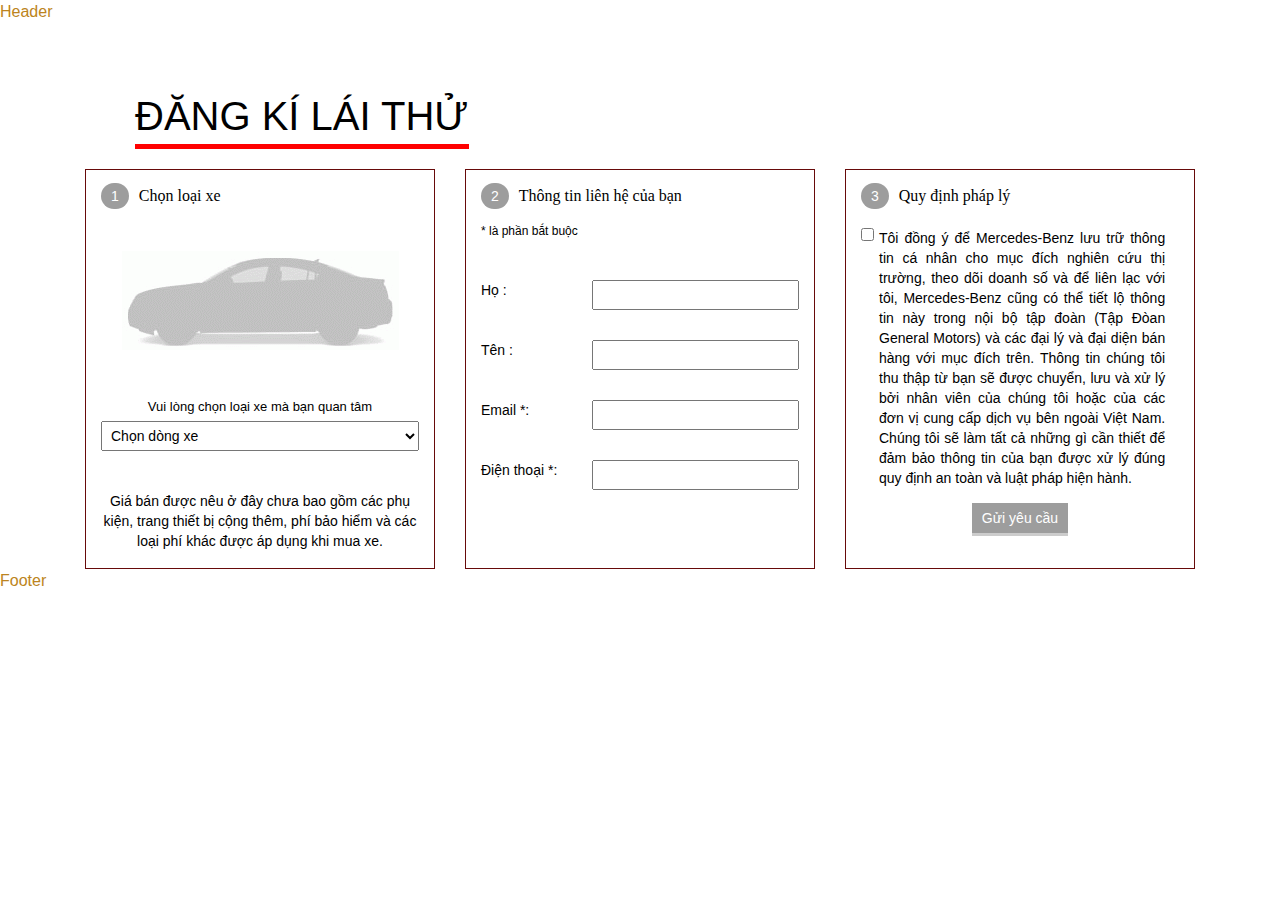
<file: test1_light/Try_Drive.html>
<!DOCTYPE html PUBLIC "-//W3C//DTD XHTML 1.0 Transitional//EN" "http://www.w3.org/TR/xhtml1/DTD/xhtml1-transitional.dtd">
<html xmlns="http://www.w3.org/1999/xhtml">

<head>
  <meta http-equiv="Content-Type" content="text/html; charset=utf-8" />
  <title>ĐĂNG KÍ LÁI THỬ </title>
  <link rel="stylesheet" type="text/css" href="css/bootstrap.min.css" />
  <link rel="stylesheet" type="text/css" href="css/font-awesome.min.css" />
  <link rel="stylesheet" type="text/css" href="css/default.css" />  

</head>

<body>
  <div>Header</div>
  <section id="Try_Drive" class="container">
    <h1>ĐĂNG KÍ LÁI THỬ</h1>

    <form id="frmyc" name="frmyc" action="dang-ki-lai-thu" method="post">
      <script type="text/javascript">
        function ktloaixe(id) {
          $.ajax({
            url: "xuly.php",
            type: "post",
            cache: false,
            data: { idhai: id },
            success: function (result) {

              $('.cacloaixe').html(result);

            }
          });
          //var a = document.getElementById('anhinh'+id).value;

          $('.hinhsp').css('background', 'url("upload/sanpham/' + document.getElementById('anhinh' + id).value + '") center no-repeat');
          $('.hinhsp').css('background-size', '315px 200px');
          //document.getElementById('giasp').value = b;

        }

      </script>
      <div class="row">
        <div class=" col-lg-4">
          <div style="width: 100%;min-height: 400px;overflow: hidden;border:1px solid #670a0a;background: #fff;padding: 15px;">
            <a style="padding: 5px 10px;border-radius: 15px;background: #9d9d9d;color: #fff;">1</a><span style="font-family: utmavobold;font-size: 16px;margin-left: 10px;">Chọn
              loại xe</span>
            <div style="width:100%;min-height: 20px;overflow: hidden;" align="center">
              <div class="hinhsp" style="margin:5px 0px;width:315px;height: 175px;background: url(images/no_image.png) no-repeat" align="center"></div>
            </div>
            <div align="center" style="font-size: 13px;margin-top: 5px;">Vui lòng chọn loại xe mà bạn quan tâm</div>
            <select onchange="ktloaixe(this.value)" name="loaixe" id="loaixe" style="padding: 5px;width:100%;margin-top: 5px;">
              <option value="0">Chọn dòng xe</option>

              <option value="36">A</option>


              <option value="34">CLA</option>


              <option value="33">C</option>


              <option value="32">E</option>


              <option value="23">S</option>


              <option value="22">GLA</option>


              <option value="24">GLC</option>


              <option value="21">GLE</option>


              <option value="25">GLS</option>


              <option value="45">Dream Car</option>


              <option value="43">7 chỗ</option>


            </select>


            <input type="hidden" id="anhinh36" value="207329786794.jpg">
            <input type="hidden" id="angia36" value=" USD">



            <input type="hidden" id="anhinh34" value="730673477253.jpg">
            <input type="hidden" id="angia34" value=" USD">



            <input type="hidden" id="anhinh33" value="364480440650.jpg">
            <input type="hidden" id="angia33" value=" USD">



            <input type="hidden" id="anhinh32" value="295105253981.png">
            <input type="hidden" id="angia32" value=" USD">



            <input type="hidden" id="anhinh23" value="601776546761.jpg">
            <input type="hidden" id="angia23" value=" USD">



            <input type="hidden" id="anhinh22" value="701873371313.jpg">
            <input type="hidden" id="angia22" value=" USD">



            <input type="hidden" id="anhinh24" value="588305086346.jpg">
            <input type="hidden" id="angia24" value=" USD">



            <input type="hidden" id="anhinh21" value="811774517346.jpg">
            <input type="hidden" id="angia21" value=" USD">



            <input type="hidden" id="anhinh25" value="887604013516.jpg">
            <input type="hidden" id="angia25" value=" USD">



            <input type="hidden" id="anhinh45" value="121046535082.jpg">
            <input type="hidden" id="angia45" value=" USD">



            <input type="hidden" id="anhinh43" value="689076683040.png">
            <input type="hidden" id="angia43" value=" USD">


            <div style="width:100%;margin-top: 5px;height: 25px;" class="cacloaixe"></div>
            <!-- <input type="text" name="giasp" id="giasp" value="Tổng giá" style="width:100%;padding: 7px;background: #b1b1b1;border: none;text-align: center;margin-top: 30px;color:#fff;"> -->
            <div align="center" style="margin-top: 10px;">Giá bán được nêu ở đây chưa bao gồm các phụ kiện, trang thiết bị
              cộng thêm, phí bảo hiểm và các loại phí khác được áp dụng khi mua xe.</div>
          </div>
        </div>
        <div class="col-lg-4">
          <div style="width: 100%;min-height: 400px;overflow: hidden;border:1px solid #670a0a;background: #fff;padding: 15px;">
            <a style="padding: 5px 10px;border-radius: 15px;background: #9d9d9d;color: #fff;">2</a><span style="font-family: utmavobold;font-size: 16px;margin-left: 10px;">Thông
              tin liên hệ của bạn</span>
            <div style="font-size: 12px;margin-top: 15px;margin-bottom: 40px;">* là phần bắt buộc</div>


            <div style="margin-top: 30px;">
              <div style="float:left;width:80px;">Họ :</div> 
              <input type="text" name="hokh" style="width:65%;float: right;padding: 3px;">
            </div>
            <div class="clearfix"></div>
            <div style="margin-top: 30px;">
              <div style="float:left;width:80px;">Tên :</div> 
              <input type="text" name="tenkh" style="width:65%;float: right;padding: 3px;">
            </div>
            <div class="clearfix"></div>
            <div style="margin-top: 30px;">
              <div style="float:left;width:80px;">Email *:</div> 
              <input type="text" name="emailkh" id="emailkh" style="width:65%;float: right;padding: 3px;">
            </div>
            <div  class="clearfix"></div>
            <div style="margin-top: 30px;">
              <div style="float:left;width:80px;">Điện thoại *:</div> 
              <input type="text" name="dtkh" id="dtkh" style="width:65%;float: right;padding: 3px;">
            </div>

          </div>
        </div>
        <div class="col-lg-4">
          <div style="width: 100%;min-height: 400px;overflow: hidden;border:1px solid #670a0a;background: #fff;padding: 15px;">
            <a style="padding: 5px 10px;border-radius: 15px;background: #9d9d9d;color: #fff;">3</a><span style="font-family: utmavobold;font-size: 16px;margin-left: 10px;">Quy
              định pháp lý</span>
            <div class="clear"></div>
            <div style="margin-top: 20px;" align="center">
              <input type="checkbox" name="dkok" style="float:left;">

              <div style="float:left;width:90%;margin-left: 5px;text-align: justify;">Tôi đồng ý để Mercedes-Benz lưu trữ
                thông tin cá nhân cho mục đích nghiên cứu thị trường, theo dõi doanh số và để liên lạc với tôi, Mercedes-Benz
                cũng có thể tiết lộ thông tin này trong nội bộ tập đoàn (Tập Đòan General Motors) và các đại lý và đại diện
                bán hàng với mục đích trên. Thông tin chúng tôi thu thập từ bạn sẽ được chuyển, lưu và xử lý bởi nhân viên
                của chúng tôi hoặc của các đơn vị cung cấp dịch vụ bên ngoài Việt Nam. Chúng tôi sẽ làm tất cả những gì cần
                thiết để đảm bảo thông tin của bạn được xử lý đúng quy định an toàn và luật pháp hiện hành.</div>

            </div>
            <div class="clear"></div>
            <div style="width:100%;" align="center">
              <input onclick="js_submit2();" type="button" name="guiyeucau" value="Gửi yêu cầu" style="padding: 5px 10px;border: none;background: #9d9d9d;color:#fff;margin-top: 15px;border-bottom: 3px solid #ccc;">
            </div>
          </div>
        </div>
      </div>
    </form>

  </section>

  <div>Footer</div>



  <script src="js/jquery-3.3.1.min.js"></script>
  <script src="js/bootstrap.min.js"></script>
</body>

</html>
</file>
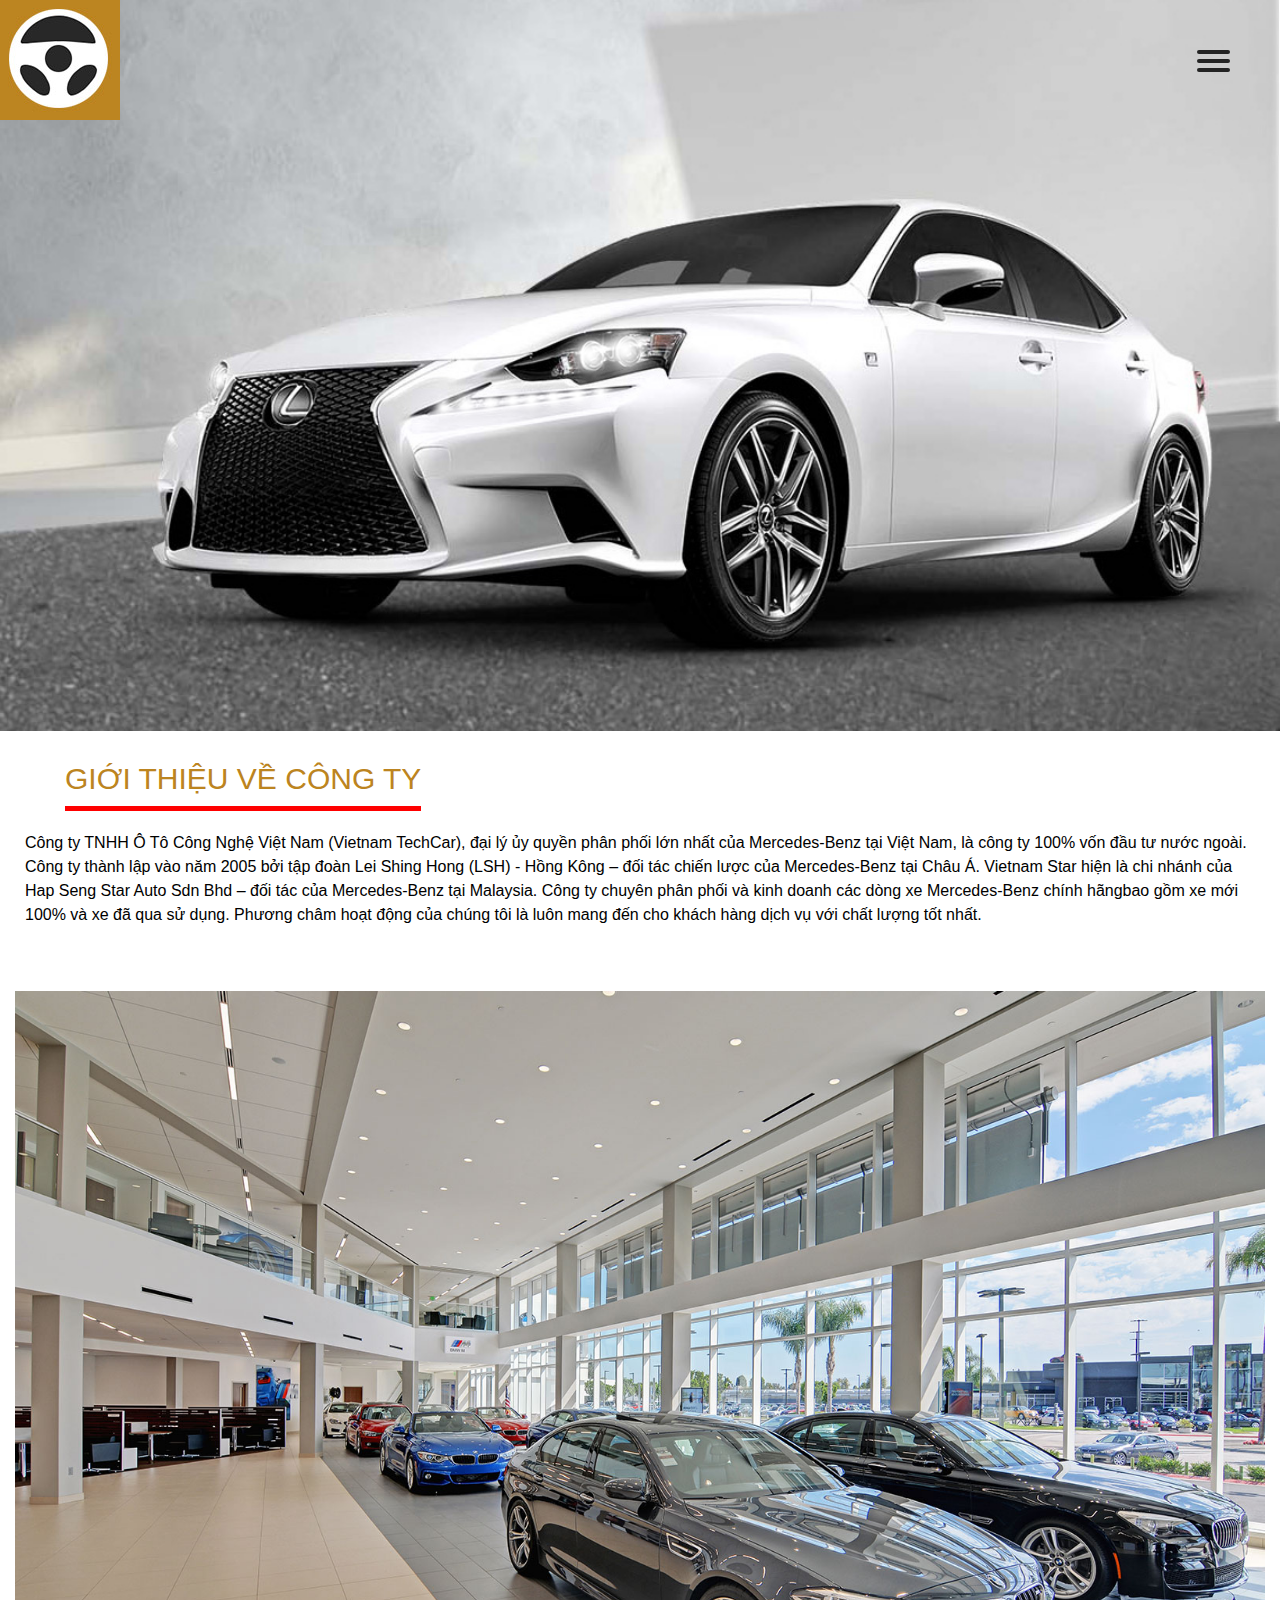
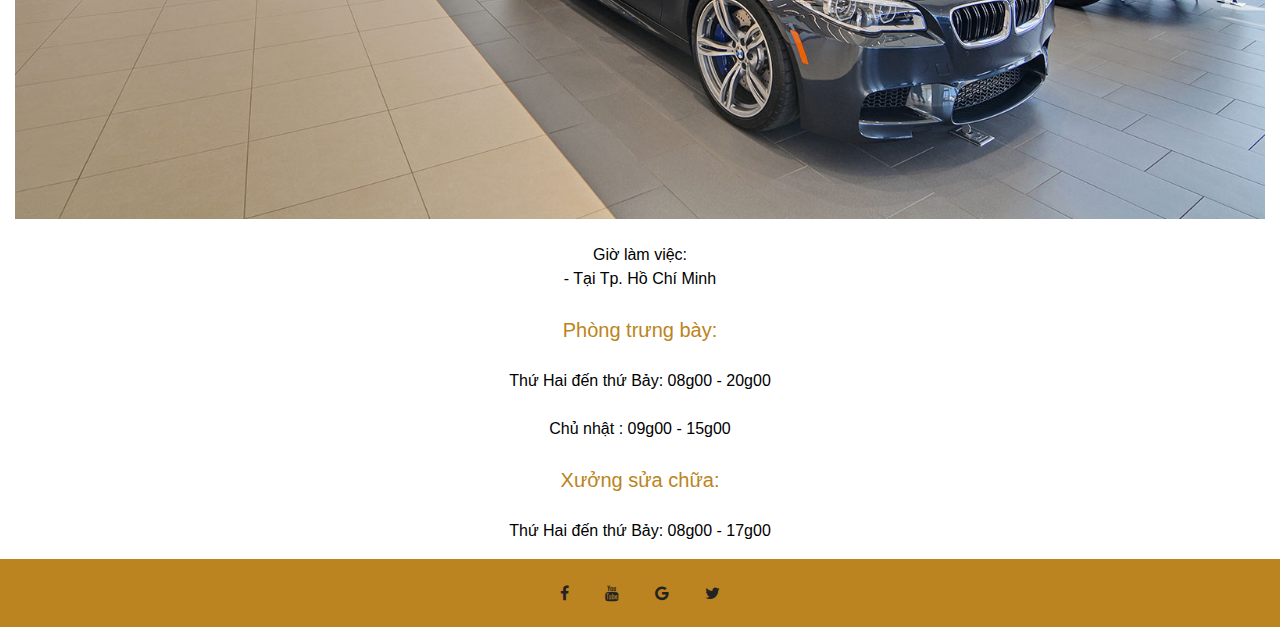
<file: DOANWEB/html/Abous.html>
<!DOCTYPE html PUBLIC "-//W3C//DTD XHTML 1.0 Transitional//EN" "http://www.w3.org/TR/xhtml1/DTD/xhtml1-transitional.dtd">
<html xmlns="http://www.w3.org/1999/xhtml"><!-- InstanceBegin template="/Templates/template.dwt" codeOutsideHTMLIsLocked="false" -->
<head>
<meta http-equiv="Content-Type" content="text/html; charset=utf-8" />
<meta name="viewport" content="width=device-width, initial-scale=1">
<!-- InstanceBeginEditable name="doctitle" -->
<title>HOME</title>
<!-- InstanceEndEditable -->
<link rel="stylesheet" type="text/css" href="../css/bootstrap.min.css" />
<link rel="stylesheet" type="text/css" href="../css/font-awesome.min.css" />
 
<link rel="stylesheet" type="text/css" href="../css/default.css" /> 
<!-- InstanceBeginEditable name="Header" -->
 <script src="https://cdnjs.cloudflare.com/ajax/libs/popper.js/1.14.3/umd/popper.min.js"></script>
<!-- InstanceEndEditable -->
<!-- InstanceBeginEditable name="head" -->
<!-- InstanceEndEditable -->
</head>

<body>
    <header class="container-fluid header-parent">
      <div class="logo child-logo"> <a href="../index.html"><img src="../logo/logo.jpg" /></a>  </div>
        <!--end logoH-->
    
        <img src="../images/light.png" style=" width:100% ; height:auto;" class="img-fluid child animate " /> 
        <img src="../images/MainCar.jpg" style=" width:100% ; height:auto;" class="img-fluid parent" />
          <div class="menu child-menu ">
              <div id="mySidenav" class="sidenav" >
                  <i class="title">Menu</i>
                 <!-- InstanceBeginEditable name="Menu" -->
                  <ul>
                      <a href="./Abous.html">Giới thiệu</a>
                      <a href="./Products.html">sản phẩm</a>
                      <a href="./News.html">tin tức</a>
                      <a href="./Contact.html">Liên hệ</a>
                  </ul>
                  <!-- InstanceEndEditable -->
            </div>
                
              <nav role="navigation"  class="navigation navigation-active"  >
                  
                  <div id="menuToggle">
                        <input type="checkbox" id="btnHamberger_On" />
          
                        <span></span>
                        <span></span>
                        <span></span>
          
                  </div>
            </nav>
          </div>
      </header>
    <!-- InstanceBeginEditable name="main" -->
    <section id="v1 abous" class="container-fluid abous">
<h1>Giới thiệu về công ty </h1>

<p style="margin-left:10px;">
Công ty TNHH Ô Tô Công Nghệ Việt Nam (Vietnam TechCar), đại lý ủy quyền phân phối lớn nhất của Mercedes-Benz tại Việt Nam, là công ty 100% vốn đầu tư nước ngoài. Công ty thành lập vào năm 2005 bởi tập đoàn Lei Shing Hong (LSH) - Hồng Kông – đối tác chiến lược của Mercedes-Benz tại Châu Á. Vietnam Star hiện là chi nhánh của Hap Seng Star Auto Sdn Bhd – đối tác của Mercedes-Benz tại Malaysia. Công ty chuyên phân phối và kinh doanh các dòng xe Mercedes-Benz chính hãngbao gồm xe mới 100% và xe đã qua sử dụng.

Phương châm hoạt động của chúng tôi là luôn mang đến cho khách hàng dịch vụ với chất lượng tốt nhất. </p>
<br /> <br />
<img src="../images/aboutUs.jpg" class="img-fluid"  />
<br />  <br />  
<p  style="text-align:center">

Giờ làm việc: 
<br /> 
- Tại Tp. Hồ Chí Minh
<br /><br/>
<span style=" color:#bc8420; font-size:20px;">Phòng trưng bày: </span>
<br/><br/>
Thứ Hai đến thứ Bảy: 08g00 - 20g00
<br /><br />
Chủ nhật : 09g00 - 15g00
<br /><br />
<span style=" color:#bc8420; font-size:20px;">Xưởng sửa chữa: </span>
<br /><br />
Thứ Hai đến thứ Bảy: 08g00 - 17g00
</p>

</section>
    <!-- InstanceEndEditable -->
    <footer class="container-fluid">
    
      <div class="f2">
          <nav class="navbar  navbar-expand-lg">
            <ul class="navbar-nav m-auto">
              <li class="nav-item"><a class="nav-link" target="_blank" href="http://facebook.com"><span class="fa fa-facebook"></span></a></li>
              <li class=" nav-item"><a class="nav-link" target="_blank" href="http://twitter.com"><span class="fa fa-youtube"></span></a></li>
              <li class=" nav-item"><a class="nav-link" target="_blank" href="http://google.com"><span class="fa fa-google"></span></a></li>
              <li class=" nav-item"><a class="nav-link" target="_blank" href="http://youtube.com"><span
                    class="fa fa-twitter"></span></a></li>
            </ul>
          </nav>
      </div>
</footer>




      
  <script src="../js/jquery-3.3.1.min.js"></script>
<script src="../js/bootstrap.min.js"></script>
<script src="../js/default.js"></script>
<!-- InstanceBeginEditable name="javascript:;" -->
<script>
  </script>
  <!-- InstanceEndEditable -->
</body>
<!-- InstanceEnd --></html>
</file>
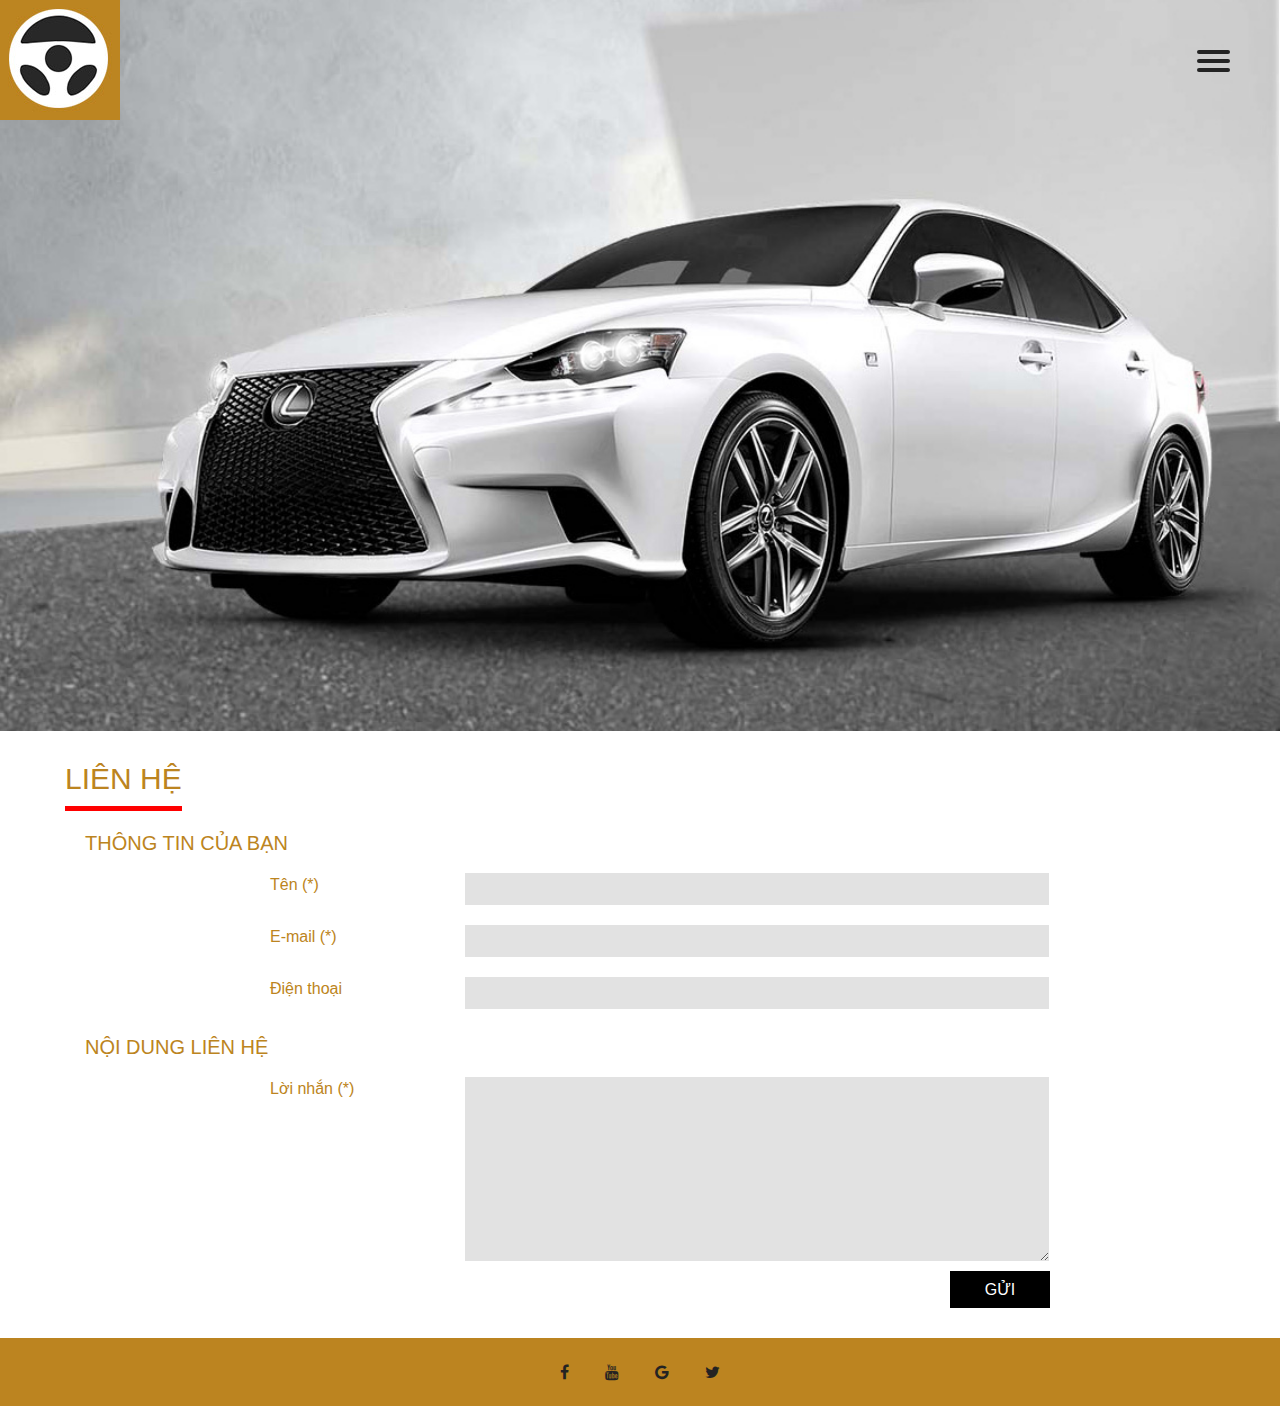
<file: DOANWEB/html/Contact.html>
<!DOCTYPE html PUBLIC "-//W3C//DTD XHTML 1.0 Transitional//EN" "http://www.w3.org/TR/xhtml1/DTD/xhtml1-transitional.dtd">
<html xmlns="http://www.w3.org/1999/xhtml"><!-- InstanceBegin template="/Templates/template.dwt" codeOutsideHTMLIsLocked="false" -->
<head>
<meta http-equiv="Content-Type" content="text/html; charset=utf-8" />
<meta name="viewport" content="width=device-width, initial-scale=1">
<!-- InstanceBeginEditable name="doctitle" -->
<title>LIEN HE</title>
<!-- InstanceEndEditable -->
<link rel="stylesheet" type="text/css" href="../css/bootstrap.min.css" />
<link rel="stylesheet" type="text/css" href="../css/font-awesome.min.css" />
 
<link rel="stylesheet" type="text/css" href="../css/default.css" /> 
<!-- InstanceBeginEditable name="Header" -->
 <script src="https://cdnjs.cloudflare.com/ajax/libs/popper.js/1.14.3/umd/popper.min.js"></script>
<!-- InstanceEndEditable -->
<!-- InstanceBeginEditable name="head" -->
<!-- InstanceEndEditable -->
</head>

<body>
    <header class="container-fluid header-parent">
      <div class="logo child-logo"> <a href="../index.html"><img src="../logo/logo.jpg" /></a>  </div>
        <!--end logoH-->
    
        <img src="../images/light.png" style=" width:100% ; height:auto;" class="img-fluid child animate " /> 
        <img src="../images/MainCar.jpg" style=" width:100% ; height:auto;" class="img-fluid parent" />
          <div class="menu child-menu ">
              <div id="mySidenav" class="sidenav" >
                  <i class="title">Menu</i>
                 <!-- InstanceBeginEditable name="Menu" -->
                  <ul>
                     <a href="./Abous.html">Giới thiệu</a>
                      <a href="./Products.html">sản phẩm</a>
                      <a href="./News.html">tin tức</a>
                      <a href="./Contact.html">Liên hệ</a>
                  </ul>
                  <!-- InstanceEndEditable -->
            </div>
                
              <nav role="navigation"  class="navigation navigation-active"  >
                  
                  <div id="menuToggle">
                        <input type="checkbox" id="btnHamberger_On" />
          
                        <span></span>
                        <span></span>
                        <span></span>
          
                  </div>
            </nav>
          </div>
      </header>
    <!-- InstanceBeginEditable name="main" -->
    <section id="v1 " class="container-fluid contact">
      <h1 >Liên hệ</h1>
    <div class="container">
            <form id="contact_form" class="page-form contact clearfix">
                <div class="form-group clearfix">
                  <h2>Thông tin của bạn</h2>
                  
                  <div class="row field_value">
                      <div class="main col-lg-12">
                        <div class="row">
                          <div class="col-lg-4 labell">Tên (*)</div>
                          <div class="col-lg-8 textt"><input type="text" name="name"></div>
                        </div>
                      </div>
                      <div class="main col-lg-12">
                          <div class="row">
                            <div class="col-lg-4 labell">E-mail (*)</div>
                            <div class="col-lg-8 textt"><input type="text" name="email" ></div>
                          </div>
                        </div>
                        <div class="main col-lg-12">
                            <div class="row">
                              <div class="col-lg-4 labell">Điện thoại</div>
                              <div class="col-lg-8 textt"><input type="text" name="hokh" ></div>
                            </div>
                          </div>
                          </div>
                  
                </div>
          
                <div class="form-group clearfix">
                  <h2>Nội dung liên hệ</h2>
                  <div class="row field_value">
                      <div class="main col-lg-12">
                        <div class="row">
                          <div class="col-lg-4 labell">Lời nhắn (*)</div>
                          <div class="col-lg-8 textt"> <textarea id="contact_message"  type="hidden" name="message" rows="6" required=""></textarea></div>
                        </div>
                      </div>
                  
                  <p class="button-summit" >
                    <button class="button">Gửi</button>
                  </p>
                </div>
          
              </form>
    </div>
       
    
      </section>
    <!-- InstanceEndEditable -->
    <footer class="container-fluid">
    
      <div class="f2">
          <nav class="navbar  navbar-expand-lg">
            <ul class="navbar-nav m-auto">
              <li class="nav-item"><a class="nav-link" target="_blank" href="http://facebook.com"><span class="fa fa-facebook"></span></a></li>
              <li class=" nav-item"><a class="nav-link" target="_blank" href="http://twitter.com"><span class="fa fa-youtube"></span></a></li>
              <li class=" nav-item"><a class="nav-link" target="_blank" href="http://google.com"><span class="fa fa-google"></span></a></li>
              <li class=" nav-item"><a class="nav-link" target="_blank" href="http://youtube.com"><span
                    class="fa fa-twitter"></span></a></li>
            </ul>
          </nav>
      </div>
</footer>




      
  <script src="../js/jquery-3.3.1.min.js"></script>
<script src="../js/bootstrap.min.js"></script>
<script src="../js/default.js"></script>
<!-- InstanceBeginEditable name="javascript:;" -->
<script>
  </script>
  <!-- InstanceEndEditable -->
</body>
<!-- InstanceEnd --></html>
</file>
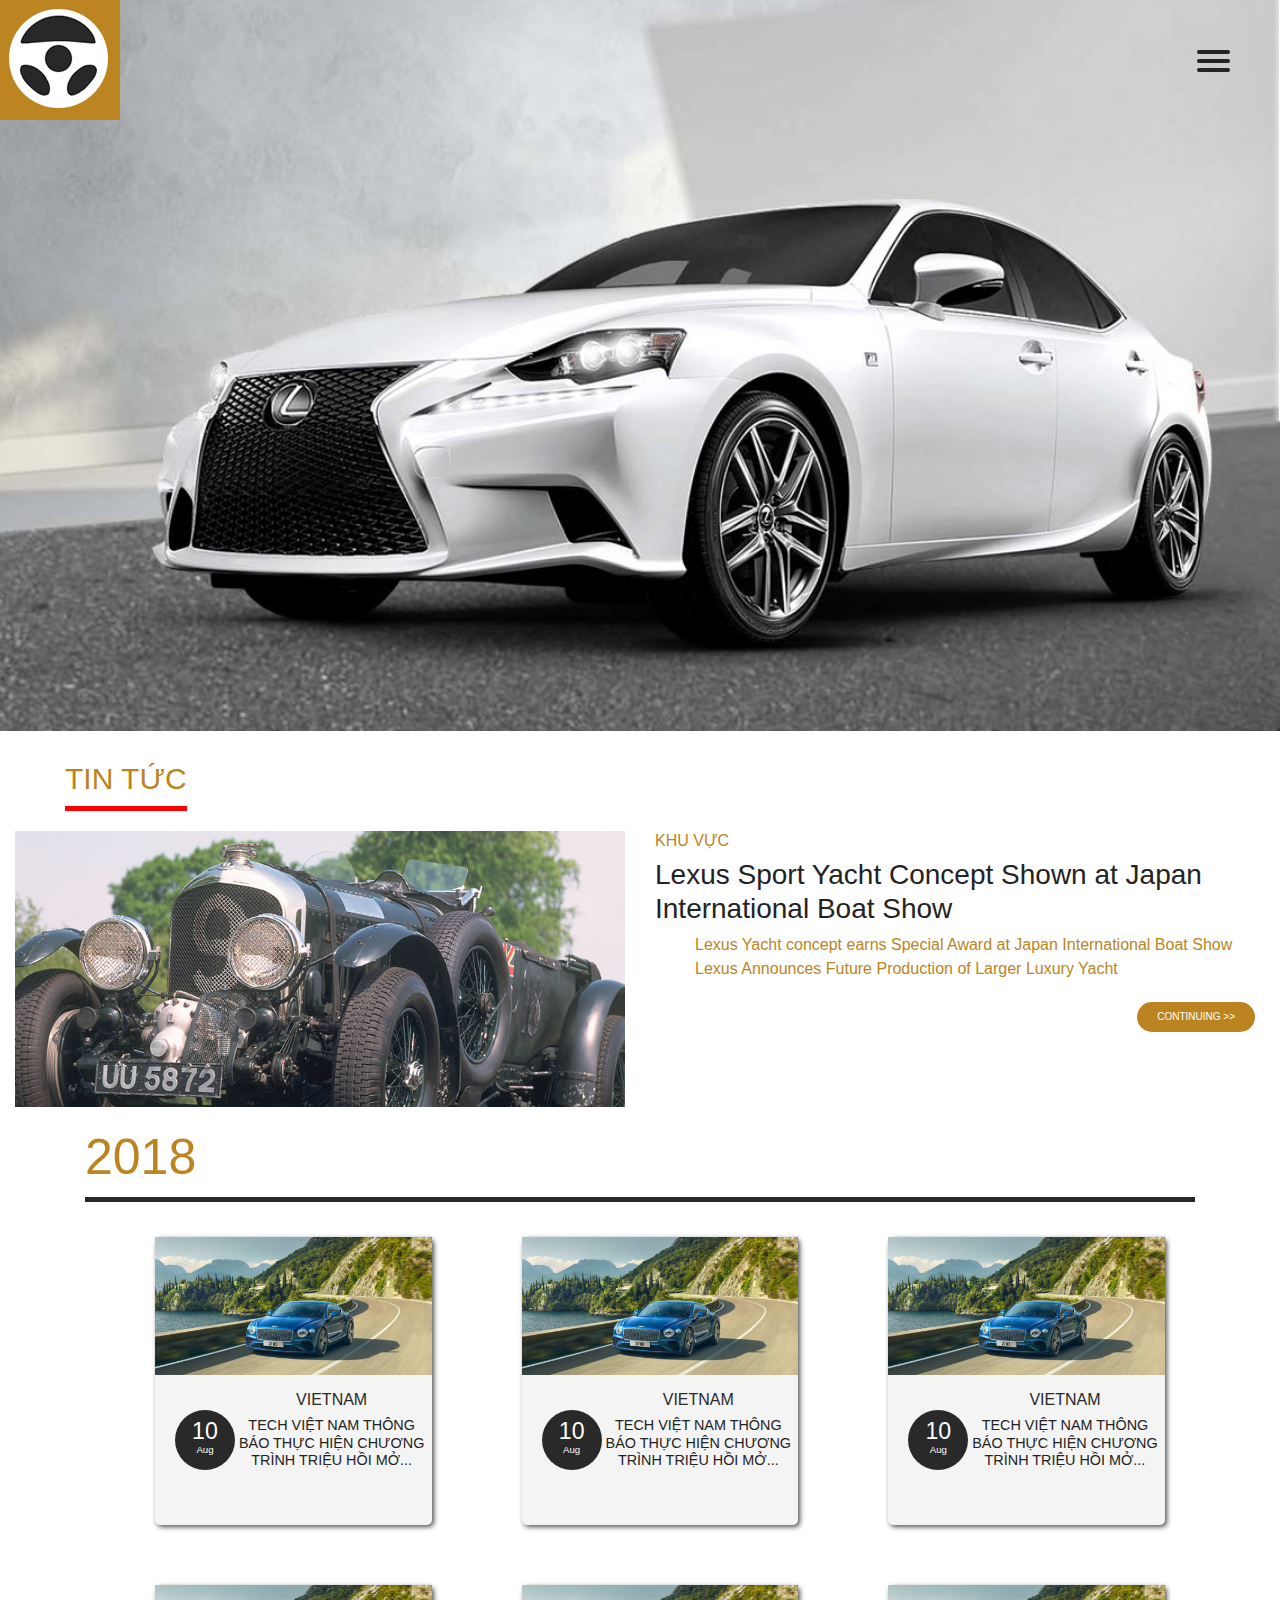
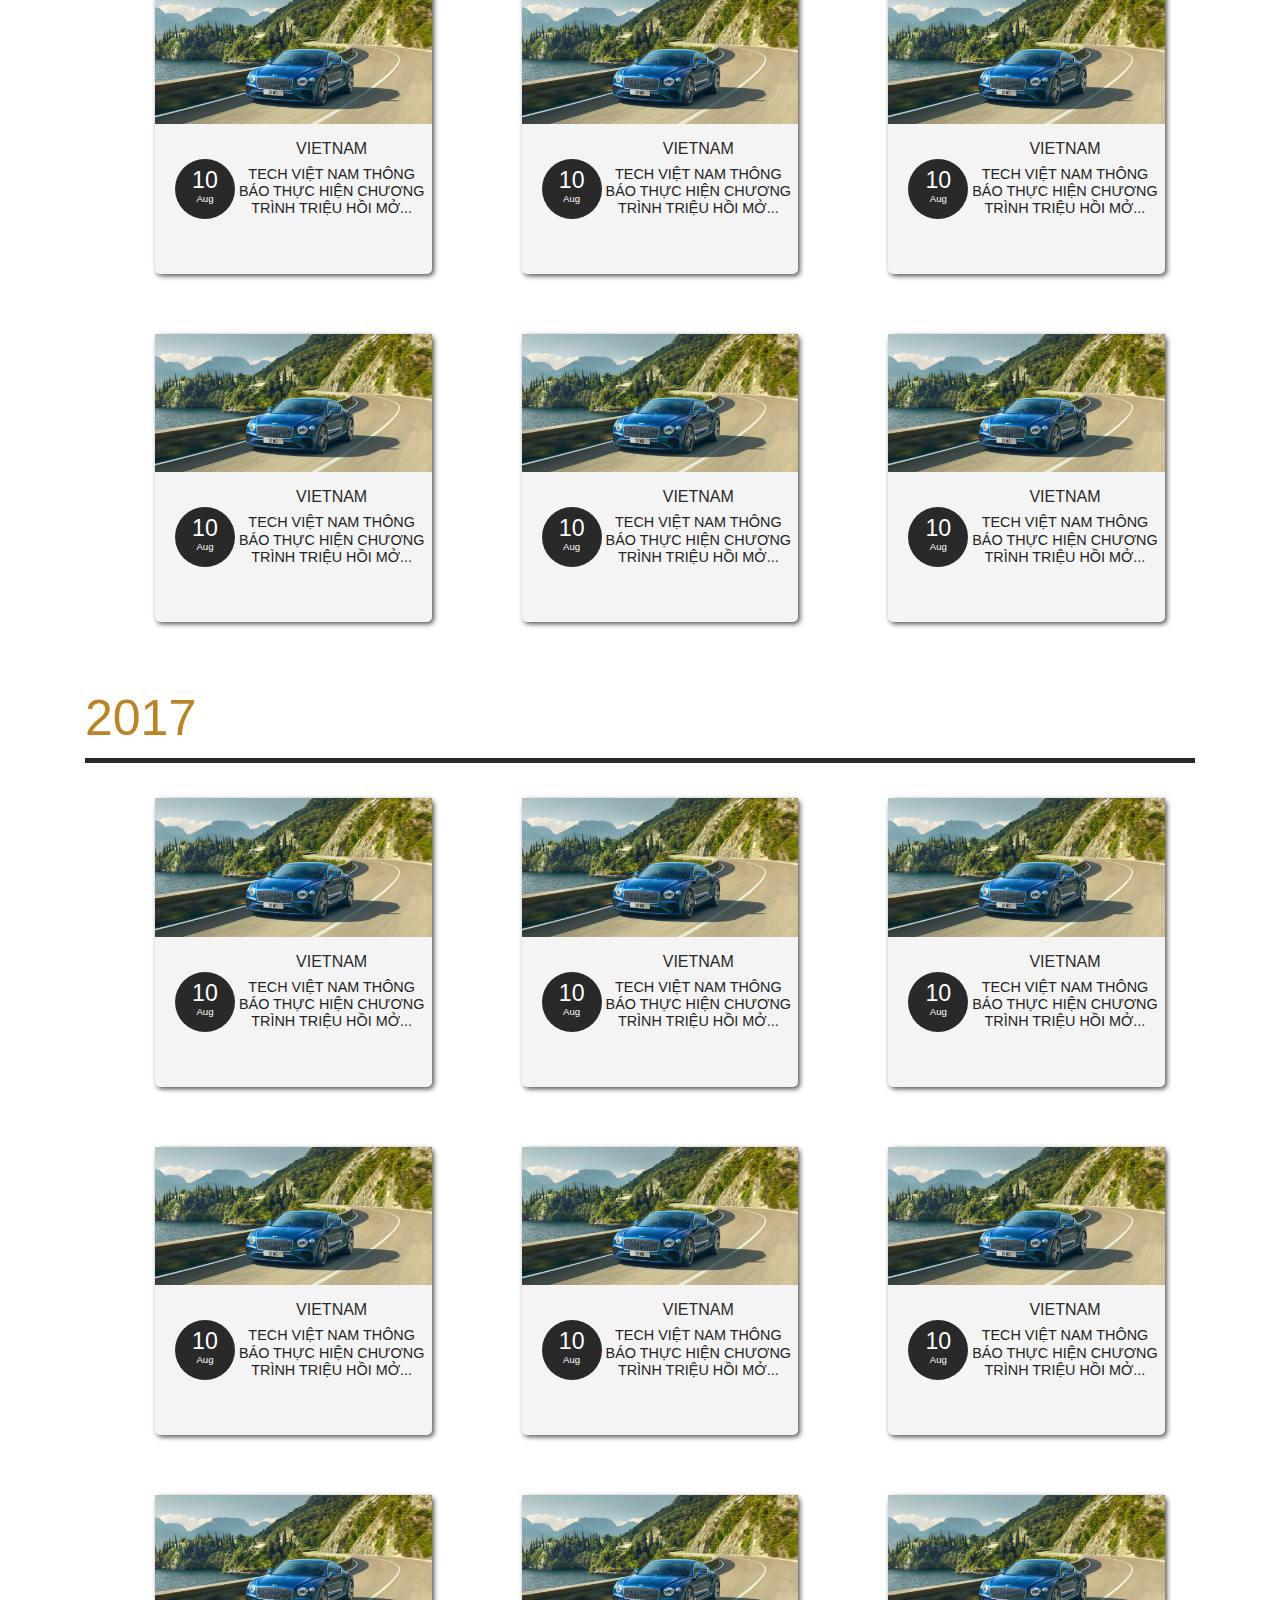
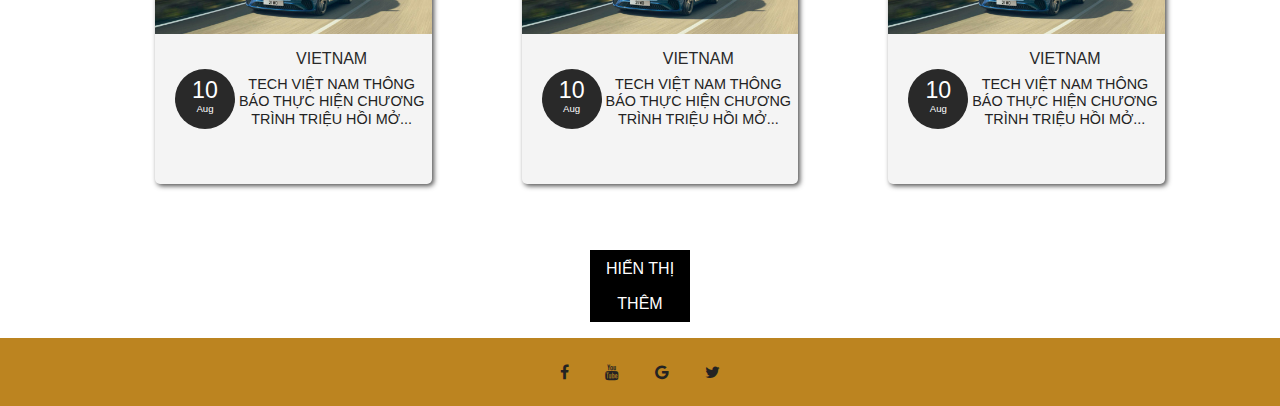
<file: DOANWEB/html/News.html>
<!DOCTYPE html PUBLIC "-//W3C//DTD XHTML 1.0 Transitional//EN" "http://www.w3.org/TR/xhtml1/DTD/xhtml1-transitional.dtd">
<html xmlns="http://www.w3.org/1999/xhtml"><!-- InstanceBegin template="/Templates/template.dwt" codeOutsideHTMLIsLocked="false" -->
<head>
<meta http-equiv="Content-Type" content="text/html; charset=utf-8" />
<meta name="viewport" content="width=device-width, initial-scale=1">
<!-- InstanceBeginEditable name="doctitle" -->
<title>TIN TUC</title>
<!-- InstanceEndEditable -->
<link rel="stylesheet" type="text/css" href="../css/bootstrap.min.css" />
<link rel="stylesheet" type="text/css" href="../css/font-awesome.min.css" />
 
<link rel="stylesheet" type="text/css" href="../css/default.css" /> 
<!-- InstanceBeginEditable name="Header" -->
 <script src="https://cdnjs.cloudflare.com/ajax/libs/popper.js/1.14.3/umd/popper.min.js"></script>
<!-- InstanceEndEditable -->
<!-- InstanceBeginEditable name="head" -->
<!-- InstanceEndEditable -->
</head>

<body>
    <header class="container-fluid header-parent">
      <div class="logo child-logo"> <a href="../index.html"><img src="../logo/logo.jpg" /></a>  </div>
        <!--end logoH-->
    
        <img src="../images/light.png" style=" width:100% ; height:auto;" class="img-fluid child animate " /> 
        <img src="../images/MainCar.jpg" style=" width:100% ; height:auto;" class="img-fluid parent" />
          <div class="menu child-menu ">
              <div id="mySidenav" class="sidenav" >
                  <i class="title">Menu</i>
                 <!-- InstanceBeginEditable name="Menu" -->
                  <ul>
                      <a href="./Abous.html">Giới thiệu</a>
                      <a href="./Products.html">sản phẩm</a>
                      <a href="./News.html">tin tức</a>
                      <a href="./Contact.html">Liên hệ</a>
                  </ul>
                  <!-- InstanceEndEditable -->
            </div>
                
              <nav role="navigation"  class="navigation navigation-active"  >
                  
                  <div id="menuToggle">
                        <input type="checkbox" id="btnHamberger_On" />
          
                        <span></span>
                        <span></span>
                        <span></span>
          
                  </div>
            </nav>
          </div>
      </header>
    <!-- InstanceBeginEditable name="main" -->
    <section id="v1" class="container-fluid">
      <h1>Tin tức</h1>
    <div class="row ">
      <div class="col-6">
        <img src="../images/item_2.4.jpg" class="img-fluid" />
      </div>
      <!-- end col-5 -->
      <div class="col-6">
        <div>
          <h6>KHU VỰC</h6>
          <h3><a href="javascript:;">Lexus Sport Yacht Concept Shown at Japan International Boat Show</a></h3>
          <ul>
            <li>Lexus Yacht concept earns Special Award at Japan International Boat Show</li>
            <li>Lexus Announces Future Production of Larger Luxury Yacht</li>
          </ul>
          <a href="javascrip:;" class="continuing">Continuing >> </a>
        </div>
      </div>
    </div>
    <!-- end row 1 -->
  </section>
  <section id="v2" class="container">
    <div class="row">
      <!-- Article Header -->
     <div class="col-12 article-header">
        <h4>2018</h4>
      </div>
      <!-- end Article Header -->
      <div class="col-12">
        <ul class="items row">
          <li class="col-4 ">
            <div class="sp">
                <img src="../images/item_1.1.jpg" class="img-fluid" />
                <div class="text-text">
                  <div class="row">
                    <div class="col-3 ">
                      <div class="DateTime">
                        <h2>10</h2>
                        <h5>Aug
                          </h2>
                      </div>
                    </div>
                    <div class="col-9" >
                      <div class="TitleItem">
                        <h6>Vietnam</h6>
                        <h4><a href="javascript:;">

                          <span  >TECH VIỆT NAM THÔNG BÁO THỰC HIỆN CHƯƠNG TRÌNH TRIỆU HỒI MỞ... </span></a></h4>
                      </div>
                    </div>
                  </div>
                  <!-- end row -->
                </div>
            </div>
          </li>
          <!-- end li -->
          <li class="col-4 ">
              <div class="sp">
                  <img src="../images/item_1.1.jpg" class="img-fluid" />
                  <div class="text-text">
                    <div class="row">
                      <div class="col-3 ">
                        <div class="DateTime">
                          <h2>10</h2>
                          <h5>Aug
                            </h2>
                        </div>
                      </div>
                      <div class="col-9" >
                        <div class="TitleItem">
                          <h6>Vietnam</h6>
                          <h4><a href="javascript:;">
                            <span  >TECH VIỆT NAM THÔNG BÁO THỰC HIỆN CHƯƠNG TRÌNH TRIỆU HỒI MỞ... </span></a></h4>
                        </div>
                      </div>
                    </div>
                    <!-- end row -->
                  </div>
              </div>
            </li>
            <!-- end li -->
            <li class="col-4 ">
                <div class="sp">
                    <img src="../images/item_1.1.jpg" class="img-fluid" />
                    <div class="text-text">
                      <div class="row">
                        <div class="col-3 ">
                          <div class="DateTime">
                            <h2>10</h2>
                            <h5>Aug
                              </h2>
                          </div>
                        </div>
                        <div class="col-9" >
                          <div class="TitleItem">
                            <h6>Vietnam</h6>
                            <h4><a href="javascript:;">
                              <span  >TECH VIỆT NAM THÔNG BÁO THỰC HIỆN CHƯƠNG TRÌNH TRIỆU HỒI MỞ... </span></a></h4>
                          </div>
                        </div>
                      </div>
                      <!-- end row -->
                    </div>
                </div>
              </li>
              <!-- end li -->
              <li class="col-4 ">
                  <div class="sp">
                      <img src="../images/item_1.1.jpg" class="img-fluid" />
                      <div class="text-text">
                        <div class="row">
                          <div class="col-3 ">
                            <div class="DateTime">
                              <h2>10</h2>
                              <h5>Aug
                                </h2>
                            </div>
                          </div>
                          <div class="col-9" >
                            <div class="TitleItem">
                              <h6>Vietnam</h6>
                              <h4><a href="javascript:;">

                                <span  >TECH VIỆT NAM THÔNG BÁO THỰC HIỆN CHƯƠNG TRÌNH TRIỆU HỒI MỞ... </span></a></h4>
                            </div>
                          </div>
                        </div>
                        <!-- end row -->
                      </div>
                  </div>
                </li>
                <!-- end li -->
                <li class="col-4 ">
                    <div class="sp">
                        <img src="../images/item_1.1.jpg" class="img-fluid" />
                        <div class="text-text">
                          <div class="row">
                            <div class="col-3 ">
                              <div class="DateTime">
                                <h2>10</h2>
                                <h5>Aug
                                  </h2>
                              </div>
                            </div>
                            <div class="col-9" >
                              <div class="TitleItem">
                                <h6>Vietnam</h6>
                                <h4><a href="javascript:;">
                                  <span  >TECH VIỆT NAM THÔNG BÁO THỰC HIỆN CHƯƠNG TRÌNH TRIỆU HỒI MỞ... </span></a></h4>
                              </div>
                            </div>
                          </div>
                          <!-- end row -->
                        </div>
                    </div>
                  </li>
                  <!-- end li -->
                  <li class="col-4 ">
                      <div class="sp">
                          <img src="../images/item_1.1.jpg" class="img-fluid" />
                          <div class="text-text">
                            <div class="row">
                              <div class="col-3 ">
                                <div class="DateTime">
                                  <h2>10</h2>
                                  <h5>Aug
                                    </h2>
                                </div>
                              </div>
                              <div class="col-9" >
                                <div class="TitleItem">
                                  <h6>Vietnam</h6>
                                  <h4><a href="javascript:;">
                                    <span  >TECH VIỆT NAM THÔNG BÁO THỰC HIỆN CHƯƠNG TRÌNH TRIỆU HỒI MỞ... </span></a></h4>
                                </div>
                              </div>
                            </div>
                            <!-- end row -->
                          </div>
                      </div>
                    </li>
                    <!-- end li -->
                    <li class="col-4 ">
                        <div class="sp">
                            <img src="../images/item_1.1.jpg" class="img-fluid" />
                            <div class="text-text">
                              <div class="row">
                                <div class="col-3 ">
                                  <div class="DateTime">
                                    <h2>10</h2>
                                    <h5>Aug
                                      </h2>
                                  </div>
                                </div>
                                <div class="col-9" >
                                  <div class="TitleItem">
                                    <h6>Vietnam</h6>
                                    <h4><a href="javascript:;">
                                      <span  >TECH VIỆT NAM THÔNG BÁO THỰC HIỆN CHƯƠNG TRÌNH TRIỆU HỒI MỞ... </span></a></h4>
                                  </div>
                                </div>
                              </div>
                              <!-- end row -->
                            </div>
                        </div>
                      </li>
                      <!-- end li -->
                      <li class="col-4 ">
                          <div class="sp">
                              <img src="../images/item_1.1.jpg" class="img-fluid" />
                              <div class="text-text">
                                <div class="row">
                                  <div class="col-3 ">
                                    <div class="DateTime">
                                      <h2>10</h2>
                                      <h5>Aug
                                        </h2>
                                    </div>
                                  </div>
                                  <div class="col-9" >
                                    <div class="TitleItem">
                                      <h6>Vietnam</h6>
                                      <h4><a href="javascript:;">
                                        <span  >TECH VIỆT NAM THÔNG BÁO THỰC HIỆN CHƯƠNG TRÌNH TRIỆU HỒI MỞ... </span></a></h4>
                                    </div>
                                  </div>
                                </div>
                                <!-- end row -->
                              </div>
                          </div>
                        </li>
                        <!-- end li -->
                        <li class="col-4 ">
                            <div class="sp">
                                <img src="../images/item_1.1.jpg" class="img-fluid" />
                                <div class="text-text">
                                  <div class="row">
                                    <div class="col-3 ">
                                      <div class="DateTime">
                                        <h2>10</h2>
                                        <h5>Aug
                                          </h2>
                                      </div>
                                    </div>
                                    <div class="col-9" >
                                      <div class="TitleItem">
                                        <h6>Vietnam</h6>
                                        <h4><a href="javascript:;">
                                          <span  >TECH VIỆT NAM THÔNG BÁO THỰC HIỆN CHƯƠNG TRÌNH TRIỆU HỒI MỞ... </span></a></h4>
                                      </div>
                                    </div>
                                  </div>
                                  <!-- end row -->
                                </div>
                            </div>
                          </li>
                          <!-- end li -->
    
       
        </ul>


      </div>
    </div>
    <!-- end row 1 -->
  </section>
  <section id="v3 news_hide" class="container">
      <div class="row">
        <!-- Article Header -->
       <div class="col-12 article-header">
          <h4>2017</h4>
        </div>
        <!-- end Article Header -->
        <div class="col-12">
          <ul class="items row">
            <li class="col-4 ">
              <div class="sp">
                  <img src="../images/item_1.1.jpg" class="img-fluid" />
                  <div class="text-text">
                    <div class="row">
                      <div class="col-3 ">
                        <div class="DateTime">
                          <h2>10</h2>
                          <h5>Aug
                            </h2>
                        </div>
                      </div>
                      <div class="col-9" >
                        <div class="TitleItem">
                          <h6>Vietnam</h6>
                          <h4><a href="javascript:;">
                            <span  >TECH VIỆT NAM THÔNG BÁO THỰC HIỆN CHƯƠNG TRÌNH TRIỆU HỒI MỞ... </span></a></h4>
                        </div>
                      </div>
                    </div>
                    <!-- end row -->
                  </div>
              </div>
            </li>
            <!-- end li -->
            <li class="col-4 ">
                <div class="sp">
                    <img src="../images/item_1.1.jpg" class="img-fluid" />
                    <div class="text-text">
                      <div class="row">
                        <div class="col-3 ">
                          <div class="DateTime">
                            <h2>10</h2>
                            <h5>Aug
                              </h2>
                          </div>
                        </div>
                        <div class="col-9" >
                          <div class="TitleItem">
                            <h6>Vietnam</h6>
                            <h4><a href="javascript:;">
                              <span  >TECH VIỆT NAM THÔNG BÁO THỰC HIỆN CHƯƠNG TRÌNH TRIỆU HỒI MỞ... </span></a></h4>
                          </div>
                        </div>
                      </div>
                      <!-- end row -->
                    </div>
                </div>
              </li>
              <!-- end li -->
              <li class="col-4 ">
                  <div class="sp">
                      <img src="../images/item_1.1.jpg" class="img-fluid" />
                      <div class="text-text">
                        <div class="row">
                          <div class="col-3 ">
                            <div class="DateTime">
                              <h2>10</h2>
                              <h5>Aug
                                </h2>
                            </div>
                          </div>
                          <div class="col-9" >
                            <div class="TitleItem">
                              <h6>Vietnam</h6>
                              <h4><a href="javascript:;">
                                <span  >TECH VIỆT NAM THÔNG BÁO THỰC HIỆN CHƯƠNG TRÌNH TRIỆU HỒI MỞ... </span></a></h4>
                            </div>
                          </div>
                        </div>
                        <!-- end row -->
                      </div>
                  </div>
                </li>
                <!-- end li -->
                <li class="col-4 ">
                    <div class="sp">
                        <img src="../images/item_1.1.jpg" class="img-fluid" />
                        <div class="text-text">
                          <div class="row">
                            <div class="col-3 ">
                              <div class="DateTime">
                                <h2>10</h2>
                                <h5>Aug
                                  </h2>
                              </div>
                            </div>
                            <div class="col-9" >
                              <div class="TitleItem">
                                <h6>Vietnam</h6>
                                <h4><a href="javascript:;">
                                  <span  >TECH VIỆT NAM THÔNG BÁO THỰC HIỆN CHƯƠNG TRÌNH TRIỆU HỒI MỞ... </span></a></h4>
                              </div>
                            </div>
                          </div>
                          <!-- end row -->
                        </div>
                    </div>
                  </li>
                  <!-- end li -->
                  <li class="col-4 ">
                      <div class="sp">
                          <img src="../images/item_1.1.jpg" class="img-fluid" />
                          <div class="text-text">
                            <div class="row">
                              <div class="col-3 ">
                                <div class="DateTime">
                                  <h2>10</h2>
                                  <h5>Aug
                                    </h2>
                                </div>
                              </div>
                              <div class="col-9" >
                                <div class="TitleItem">
                                  <h6>Vietnam</h6>
                                  <h4><a href="javascript:;">
                                    <span  >TECH VIỆT NAM THÔNG BÁO THỰC HIỆN CHƯƠNG TRÌNH TRIỆU HỒI MỞ... </span></a></h4>
                                </div>
                              </div>
                            </div>
                            <!-- end row -->
                          </div>
                      </div>
                    </li>
                    <!-- end li -->
                    <li class="col-4 ">
                        <div class="sp">
                            <img src="../images/item_1.1.jpg" class="img-fluid" />
                            <div class="text-text">
                              <div class="row">
                                <div class="col-3 ">
                                  <div class="DateTime">
                                    <h2>10</h2>
                                    <h5>Aug
                                      </h2>
                                  </div>
                                </div>
                                <div class="col-9" >
                                  <div class="TitleItem">
                                    <h6>Vietnam</h6>
                                    <h4><a href="javascript:;">
                                      <span  >TECH VIỆT NAM THÔNG BÁO THỰC HIỆN CHƯƠNG TRÌNH TRIỆU HỒI MỞ... </span></a></h4>
                                  </div>
                                </div>
                              </div>
                              <!-- end row -->
                            </div>
                        </div>
                      </li>
                      <!-- end li -->
                      <li class="col-4 ">
                          <div class="sp">
                              <img src="../images/item_1.1.jpg" class="img-fluid" />
                              <div class="text-text">
                                <div class="row">
                                  <div class="col-3 ">
                                    <div class="DateTime">
                                      <h2>10</h2>
                                      <h5>Aug
                                        </h2>
                                    </div>
                                  </div>
                                  <div class="col-9" >
                                    <div class="TitleItem">
                                      <h6>Vietnam</h6>
                                      <h4><a href="javascript:;">
                                        <span  >TECH VIỆT NAM THÔNG BÁO THỰC HIỆN CHƯƠNG TRÌNH TRIỆU HỒI MỞ... </span></a></h4>
                                    </div>
                                  </div>
                                </div>
                                <!-- end row -->
                              </div>
                          </div>
                        </li>
                        <!-- end li -->
                        <li class="col-4 ">
                            <div class="sp">
                                <img src="../images/item_1.1.jpg" class="img-fluid" />
                                <div class="text-text">
                                  <div class="row">
                                    <div class="col-3 ">
                                      <div class="DateTime">
                                        <h2>10</h2>
                                        <h5>Aug
                                          </h2>
                                      </div>
                                    </div>
                                    <div class="col-9" >
                                      <div class="TitleItem">
                                        <h6>Vietnam</h6>
                                        <h4><a href="javascript:;">
                                          <span  >TECH VIỆT NAM THÔNG BÁO THỰC HIỆN CHƯƠNG TRÌNH TRIỆU HỒI MỞ... </span></a></h4>
                                      </div>
                                    </div>
                                  </div>
                                  <!-- end row -->
                                </div>
                            </div>
                          </li>
                          <!-- end li -->
                          <li class="col-4 ">
                              <div class="sp">
                                  <img src="../images/item_1.1.jpg" class="img-fluid" />
                                  <div class="text-text">
                                    <div class="row">
                                      <div class="col-3 ">
                                        <div class="DateTime">
                                          <h2>10</h2>
                                          <h5>Aug
                                            </h2>
                                        </div>
                                      </div>
                                      <div class="col-9" >
                                        <div class="TitleItem">
                                          <h6>Vietnam</h6>
                                          <h4><a href="javascript:;">
                                            <span  >TECH VIỆT NAM THÔNG BÁO THỰC HIỆN CHƯƠNG TRÌNH TRIỆU HỒI MỞ... </span></a></h4>
                                        </div>
                                      </div>
                                    </div>
                                    <!-- end row -->
                                  </div>
                              </div>
                            </li>
                            <!-- end li -->
      
         
          </ul>
  
  
        </div>
      </div>
      <!-- end row 1 -->
    </section>
  <div style="width: 100% ; margin-top: 20px" >
    <p style="text-align: center;">
        <button onclick="btnNEWS_More()" class="button">Hiển thị thêm</button>
    </p>
      
  </div>
    
    <!-- InstanceEndEditable -->
    <footer class="container-fluid">
    
      <div class="f2">
          <nav class="navbar  navbar-expand-lg">
            <ul class="navbar-nav m-auto">
              <li class="nav-item"><a class="nav-link" target="_blank" href="http://facebook.com"><span class="fa fa-facebook"></span></a></li>
              <li class=" nav-item"><a class="nav-link" target="_blank" href="http://twitter.com"><span class="fa fa-youtube"></span></a></li>
              <li class=" nav-item"><a class="nav-link" target="_blank" href="http://google.com"><span class="fa fa-google"></span></a></li>
              <li class=" nav-item"><a class="nav-link" target="_blank" href="http://youtube.com"><span
                    class="fa fa-twitter"></span></a></li>
            </ul>
          </nav>
      </div>
</footer>




      
  <script src="../js/jquery-3.3.1.min.js"></script>
<script src="../js/bootstrap.min.js"></script>
<script src="../js/default.js"></script>
<!-- InstanceBeginEditable name="javascript:;" -->
<script>

   

  </script>
  <!-- InstanceEndEditable -->
</body>
<!-- InstanceEnd --></html>
</file>
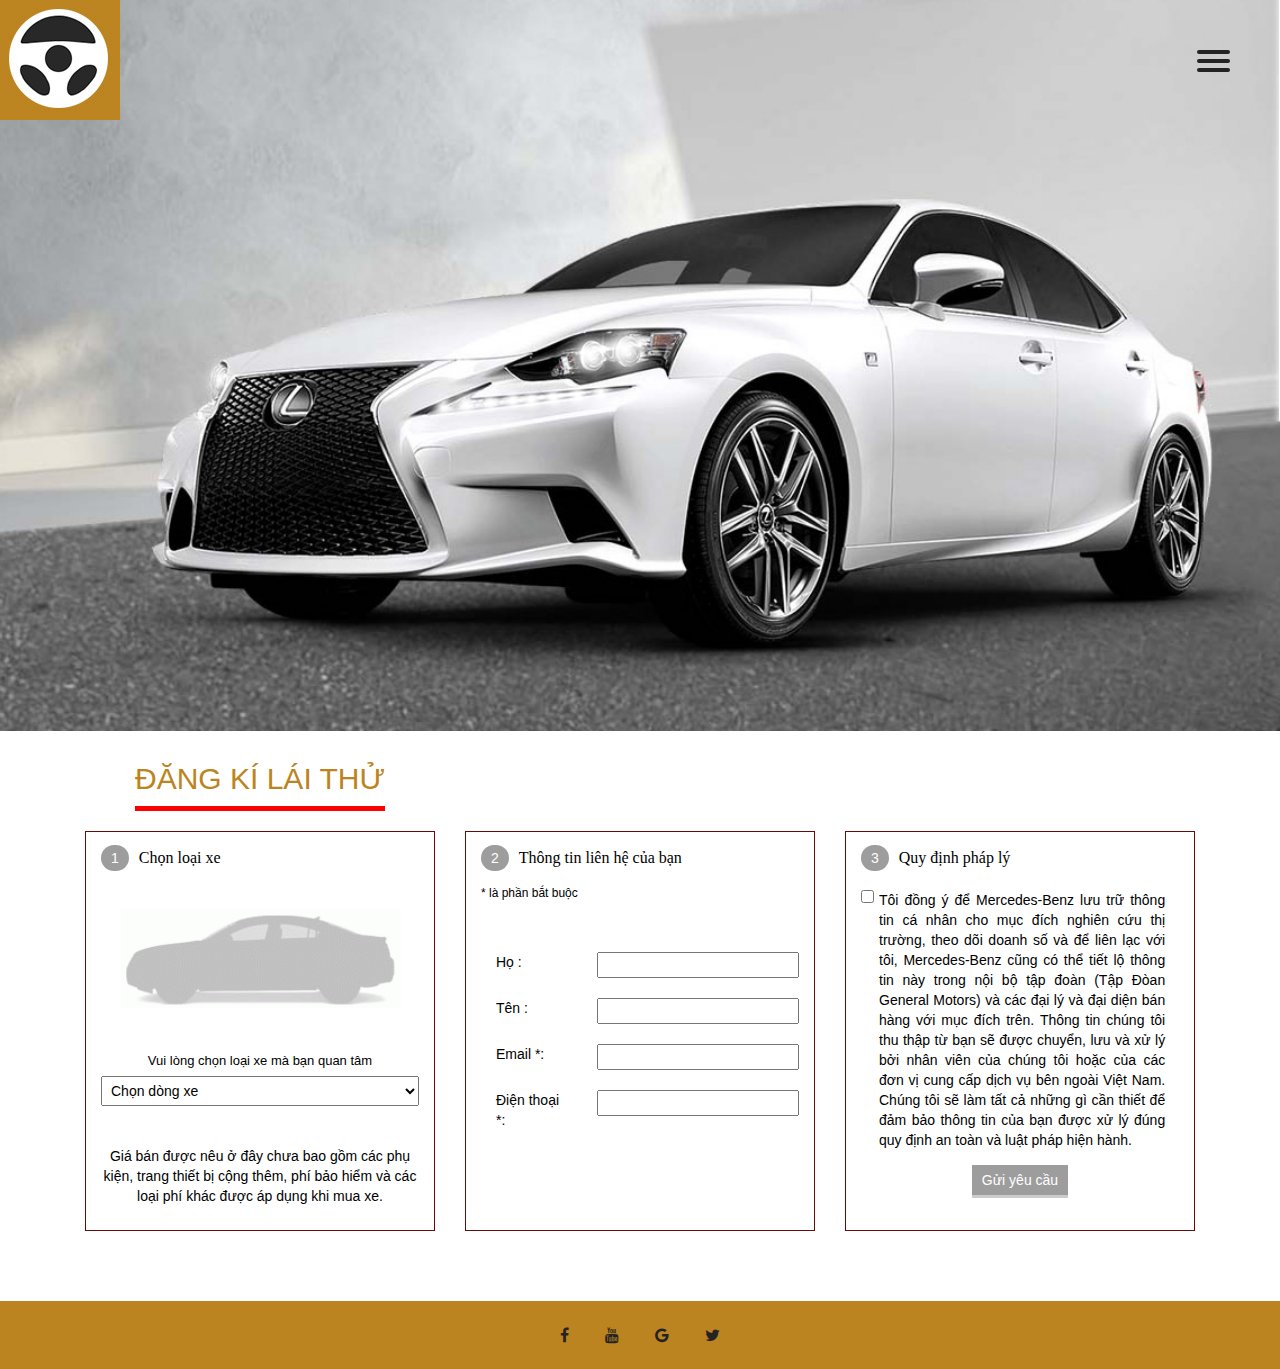
<file: DOANWEB/html/Try_Drive.html>
<!DOCTYPE html PUBLIC "-//W3C//DTD XHTML 1.0 Transitional//EN" "http://www.w3.org/TR/xhtml1/DTD/xhtml1-transitional.dtd">
<html xmlns="http://www.w3.org/1999/xhtml"><!-- InstanceBegin template="/Templates/template.dwt" codeOutsideHTMLIsLocked="false" -->
<head>
<meta http-equiv="Content-Type" content="text/html; charset=utf-8" />
<meta name="viewport" content="width=device-width, initial-scale=1">
<!-- InstanceBeginEditable name="doctitle" -->
<title>LAI THU</title>
<!-- InstanceEndEditable -->
<link rel="stylesheet" type="text/css" href="../css/bootstrap.min.css" />
<link rel="stylesheet" type="text/css" href="../css/font-awesome.min.css" />
 
<link rel="stylesheet" type="text/css" href="../css/default.css" /> 
<!-- InstanceBeginEditable name="Header" -->
 <script src="https://cdnjs.cloudflare.com/ajax/libs/popper.js/1.14.3/umd/popper.min.js"></script>
<!-- InstanceEndEditable -->
<!-- InstanceBeginEditable name="head" -->
<!-- InstanceEndEditable -->
</head>

<body>
    <header class="container-fluid header-parent">
      <div class="logo child-logo"> <a href="../index.html"><img src="../logo/logo.jpg" /></a>  </div>
        <!--end logoH-->
    
        <img src="../images/light.png" style=" width:100% ; height:auto;" class="img-fluid child animate " /> 
        <img src="../images/MainCar.jpg" style=" width:100% ; height:auto;" class="img-fluid parent" />
          <div class="menu child-menu ">
              <div id="mySidenav" class="sidenav" >
                  <i class="title">Menu</i>
                 <!-- InstanceBeginEditable name="Menu" -->
                  <ul>
                      <a href="./Abous.html">Giới thiệu</a>
                      <a href="./Products.html">sản phẩm</a>
                      <a href="./News.html">tin tức</a>
                      <a href="./Contact.html">Liên hệ</a>
                  </ul>
                  <!-- InstanceEndEditable -->
            </div>
                
              <nav role="navigation"  class="navigation navigation-active"  >
                  
                  <div id="menuToggle">
                        <input type="checkbox" id="btnHamberger_On" />
          
                        <span></span>
                        <span></span>
                        <span></span>
          
                  </div>
            </nav>
          </div>
      </header>
    <!-- InstanceBeginEditable name="main" -->
    <section id="Try_Drive" class="container">
    <h1>ĐĂNG KÍ LÁI THỬ</h1>

    <form id="frmyc" name="frmyc" action="dang-ki-lai-thu" method="post">
      <script type="text/javascript">
        function ktloaixe(id) {
          $.ajax({
            url: "xuly.php",
            type: "post",
            cache: false,
            data: { idhai: id },
            success: function (result) {

              $('.cacloaixe').html(result);

            }
          });
          //var a = document.getElementById('anhinh'+id).value;

          $('.hinhsp').css('background', 'url("upload/sanpham/' + document.getElementById('anhinh' + id).value + '") center no-repeat');
          $('.hinhsp').css('background-size', '315px 200px');
          //document.getElementById('giasp').value = b;

        }

      </script>
      <div class="row">
        <div class=" col-sm-12 col-lg-4">
          <div style="width: 100%;min-height: 400px;overflow: hidden;border:1px solid #670a0a;background: #fff;padding: 15px;">
            <a style="padding: 5px 10px;border-radius: 15px;background: #9d9d9d;color: #fff;">1</a><span style="font-family: utmavobold;font-size: 16px;margin-left: 10px;">Chọn
              loại xe</span>
            <div style="width:100%;min-height: 20px;overflow: hidden;" align="center">
              <img src="../images/no_image.png" class="img-fluid"/>
            </div>
            <div align="center" style="font-size: 13px;margin-top: 5px;">Vui lòng chọn loại xe mà bạn quan tâm</div>
            <select onchange="ktloaixe(this.value)" name="loaixe" id="loaixe" style="padding: 5px;width:100%;margin-top: 5px;">
              <option value="0">Chọn dòng xe</option>

              <option value="36">A</option>


              <option value="34">CLA</option>


              <option value="33">C</option>


              <option value="32">E</option>


              <option value="23">S</option>


              <option value="22">GLA</option>


              <option value="24">GLC</option>


              <option value="21">GLE</option>


              <option value="25">GLS</option>


              <option value="45">Dream Car</option>


              <option value="43">7 chỗ</option>


            </select>


            <input type="hidden" id="anhinh36" value="207329786794.jpg">
            <input type="hidden" id="angia36" value=" USD">



            <input type="hidden" id="anhinh34" value="730673477253.jpg">
            <input type="hidden" id="angia34" value=" USD">



            <input type="hidden" id="anhinh33" value="364480440650.jpg">
            <input type="hidden" id="angia33" value=" USD">



            <input type="hidden" id="anhinh32" value="295105253981.png">
            <input type="hidden" id="angia32" value=" USD">



            <input type="hidden" id="anhinh23" value="601776546761.jpg">
            <input type="hidden" id="angia23" value=" USD">



            <input type="hidden" id="anhinh22" value="701873371313.jpg">
            <input type="hidden" id="angia22" value=" USD">



            <input type="hidden" id="anhinh24" value="588305086346.jpg">
            <input type="hidden" id="angia24" value=" USD">



            <input type="hidden" id="anhinh21" value="811774517346.jpg">
            <input type="hidden" id="angia21" value=" USD">



            <input type="hidden" id="anhinh25" value="887604013516.jpg">
            <input type="hidden" id="angia25" value=" USD">



            <input type="hidden" id="anhinh45" value="121046535082.jpg">
            <input type="hidden" id="angia45" value=" USD">



            <input type="hidden" id="anhinh43" value="689076683040.png">
            <input type="hidden" id="angia43" value=" USD">


            <div style="width:100%;margin-top: 5px;height: 25px;" class="cacloaixe"></div>
            <!-- <input type="text" name="giasp" id="giasp" value="Tổng giá" style="width:100%;padding: 7px;background: #b1b1b1;border: none;text-align: center;margin-top: 30px;color:#fff;"> -->
            <div align="center" style="margin-top: 10px;">Giá bán được nêu ở đây chưa bao gồm các phụ kiện, trang thiết bị
              cộng thêm, phí bảo hiểm và các loại phí khác được áp dụng khi mua xe.</div>
          </div>
        </div>
        <div class="col-sm-12 col-lg-4">
          <div style="width: 100%;min-height: 400px;overflow: hidden;border:1px solid #670a0a;background: #fff;padding: 15px;">
            <a style="padding: 5px 10px;border-radius: 15px;background: #9d9d9d;color: #fff;">2</a><span style="font-family: utmavobold;font-size: 16px;margin-left: 10px;">Thông
              tin liên hệ của bạn</span>
            <div style="font-size: 12px;margin-top: 15px;margin-bottom: 40px;">* là phần bắt buộc</div>

            <div class="row field_value">
              <div class="main col-lg-12">
                <div class="row">
                  <div class="col-lg-4 label">Họ :</div>
                  <div class="col-lg-8 text"><input type="text" name="hokh" ></div>
                </div>
              </div>
              <div class="main col-lg-12">
                <div class="row">
                  <div class="col-lg-4 label">Tên :</div>
                  <div class="col-lg-8 text"><input type="text" name="tenkh" ></div>
                </div>
              </div>
              <div class="main col-lg-12">
                  <div class="row">
                    <div class="col-lg-4 label">Email *:</div>
                    <div class="col-lg-8 text"><input type="text" name="emailkh" id="emailkh" ></div>
                  </div>
                </div>
                <div class="main col-lg-12">
                    <div class="row">
                      <div class="col-lg-4 label">Điện thoại *:</div>
                      <div class="col-lg-8 text"><input type="text"  name="dtkh" id="dtkh" ></div>
                    </div>
                  </div>
            </div>
            
          </div>
        </div>
        <div class="col-sm-12 col-lg-4">
          <div style="width: 100%;min-height: 400px;overflow: hidden;border:1px solid #670a0a;background: #fff;padding: 15px;">
            <a style="padding: 5px 10px;border-radius: 15px;background: #9d9d9d;color: #fff;">3</a><span style="font-family: utmavobold;font-size: 16px;margin-left: 10px;">Quy
              định pháp lý</span>
            <div class="clear"></div>
            <div style="margin-top: 20px;" align="center">
              <input type="checkbox" name="dkok" style="float:left;">

              <div style="float:left;width:90%;margin-left: 5px;text-align: justify;">Tôi đồng ý để Mercedes-Benz lưu trữ
                thông tin cá nhân cho mục đích nghiên cứu thị trường, theo dõi doanh số và để liên lạc với tôi, Mercedes-Benz
                cũng có thể tiết lộ thông tin này trong nội bộ tập đoàn (Tập Đòan General Motors) và các đại lý và đại diện
                bán hàng với mục đích trên. Thông tin chúng tôi thu thập từ bạn sẽ được chuyển, lưu và xử lý bởi nhân viên
                của chúng tôi hoặc của các đơn vị cung cấp dịch vụ bên ngoài Việt Nam. Chúng tôi sẽ làm tất cả những gì cần
                thiết để đảm bảo thông tin của bạn được xử lý đúng quy định an toàn và luật pháp hiện hành.</div>

            </div>
            <div class="clear"></div>
            <div style="width:100%;" align="center">
              <input onclick="js_submit2();" type="button" name="guiyeucau" value="Gửi yêu cầu" style="padding: 5px 10px;border: none;background: #9d9d9d;color:#fff;margin-top: 15px;border-bottom: 3px solid #ccc;">
            </div>
          </div>
        </div>
      </div>
    </form>

  </section>
    <!-- InstanceEndEditable -->
    <footer class="container-fluid">
    
      <div class="f2">
          <nav class="navbar  navbar-expand-lg">
            <ul class="navbar-nav m-auto">
              <li class="nav-item"><a class="nav-link" target="_blank" href="http://facebook.com"><span class="fa fa-facebook"></span></a></li>
              <li class=" nav-item"><a class="nav-link" target="_blank" href="http://twitter.com"><span class="fa fa-youtube"></span></a></li>
              <li class=" nav-item"><a class="nav-link" target="_blank" href="http://google.com"><span class="fa fa-google"></span></a></li>
              <li class=" nav-item"><a class="nav-link" target="_blank" href="http://youtube.com"><span
                    class="fa fa-twitter"></span></a></li>
            </ul>
          </nav>
      </div>
</footer>




      
  <script src="../js/jquery-3.3.1.min.js"></script>
<script src="../js/bootstrap.min.js"></script>
<script src="../js/default.js"></script>
<!-- InstanceBeginEditable name="javascript:;" -->
<script>
  </script>
  <!-- InstanceEndEditable -->
</body>
<!-- InstanceEnd --></html>
</file>
<file: DOANWEB/css/default.css>
/*System*/
body
{/* make it look decent enough */color: #bc8420; font-family: "Avenir Next", "Avenir", sans-serif;}
i {font-family: "Acaslon", "Times New Roman", Times, serif;}
a{text-decoration: none;color: #232323; transition: color 0.3s ease;}
a:hover{ color: tomato !important;}
header { padding: 0 !important;}
section {margin-top: 50px; }
ul { list-style: none; }
/* .container-fluid { padding: 0 !important; } */
.img-fluid { height: auto; width: 100%;}
.img-auto { width: 100%;height: 100%;}
h1 {text-transform: uppercase;border-bottom: 5px solid red;line-height: 35px; padding: 10px 0;  display:inline-block; margin: 0 0 20px 50px; color: #bc8420;}
/*custom*/
/*Global*/
/*animation*/
.animate { animation: chop 1.5s infinite; }
@keyframes chop { 0% { opacity: 1 }50% { opacity: 0}100% { opacity: 1}}

/*HEADER*/
.header-parent { position: relative;}
.header-parent .child-logo { position: absolute; z-index: 999999;}
.header-parent .child-logo a img {width: 120px;}
.header-parent .child-menu {position: absolute; z-index: 9999999; top: 0;right: 0; }
.header-parent .menu-active:hover{background:red; z-index: 99999;}
.child { position: absolute; z-index: 15 }
.parent { position: relative; }

#mySidenav{padding-top:80px; z-index: -1;  height: 100%;width: 0; position: fixed;top: 0; right: 0; background-color: #111; overflow-x: hidden; transition: 0.5s;}
#mySidenav .title  {font-size: 12px;  padding-left: 80px;} 
#mySidenav ul{margin-top: 20px;padding-left: 80px}
#mySidenav ul a{font-size: 45px; padding-left: 0 !important;text-transform: uppercase; font-weight: bold; color: white; display: block;  transition: 0.3s;}

.navigation{padding:50px;  z-index: 999999;}
.navigation-active:hover{ background:#1F1F1F;}
.navigation-active #menuToggle:hover > span{ background:white;}
#menuToggle{display: block;position: relative; z-index: 1; -webkit-user-select: none;user-select: none;}

#menuToggle input
{
  display: block;
  width: 100%;
  height: 100%;
  position: absolute;
  cursor: pointer;
  opacity: 0; /* hide this */
  z-index: 2; /* and place it over the hamburger */
  -webkit-touch-callout: none;
}

/* Just a quick hamburger */
#menuToggle span
{
  display: block;
  width: 33px;
  height: 4px;
  margin-bottom: 5px;
  position: relative;
  background: #232323;
  border-radius: 3px;
  z-index: 1;
  transform-origin: 4px 0px;
  transition: transform 0.2s cubic-bezier(0.77,0.2,0.05,1.0),
              background 0.5s cubic-bezier(0.77,0.2,0.05,1.0),
              opacity 0.55s ease;
}

#menuToggle span:first-child{ transform-origin: 0% 0%;}
#menuToggle span:nth-child(4){ transform-origin: 0% 100%;}
 /* checked */
#menuToggle input:checked ~ span{ opacity: 1;background: #232323;transform: rotate(0deg) scale(0.2, 0.2);}
#menuToggle input:checked ~ span:nth-child(2),#menuToggle input:checked ~ span:nth-child(4){   opacity: 0;}
#menuToggle input:checked ~ span:nth-child(3){   opacity: 1;   transform: none; background:white;}
 /* hover */
#menuToggle input:hover ~ span{ opacity: 1; transform: rotate(45deg) translate(-2px, -1px); background: #232323;}
#menuToggle input:hover ~ span:nth-child(3){opacity: 0;transform: rotate(0deg) scale(0.2, 0.2);} 
#menuToggle input:hover ~ span:nth-child(4){ opacity: 1; transform: rotate(-45deg) translate(0, -1px);} 
#menuToggle input:hover ~ span:nth-child(2){opacity: 1;} 
/* And let's slide it in from the left */
#menuToggle  input:checked ~ ul{ transform: none;   background: red; width: 350px !important;}

/*FOOTER*/
footer { background:#BC8420;}
.textbox:hover { outline: 0;}
.textbox { outline: 0; border-radius: 30px; border: none;padding-left: 20px;padding-right: 60px; height: 50px; width: 100%; background: #996c1a; border: 0; color: white; line-height: 30px;}
.btnbtn {position: absolute; right: 25px; top:12px; background: transparent; border-color: transparent; outline: 0;}
.btnfix:hover { padding-right: 20px; cursor: pointer; }
.btnsend:hover{cursor: pointer;}
.after_click{ display: none; }
.after_click p { margin:0 auto; width: 100%; text-transform: uppercase; color: white; font-size: 24px; text-align: center; margin-top: 30px }

/*abous.html*/
#abous{color:black;}
.abous {color:black;}

/*index.html*/

.continuing{ float: right; margin:5px 10px 0 0; line-height: 35px; background: #bc8420; padding: 5px 20px ; text-transform: uppercase; color: white; border-radius: 20px; }
#news .first-product,    #news .next-product,    #news .next-product {      padding: 0 !important;    }
#news .parent-text {      position: relative;    }
#news .child-text {      position: absolute;      bottom: 0;      background: rgba(0, 153, 255, 0.5);      width: 100%;      text-align: center;      height: 60px;    }
#news .child-text h3 { white-space: nowrap;       overflow: hidden;      text-overflow: ellipsis;      font-size: 20px;      text-align: center;      margin: 20px;      }
.highlights img{ height: 300px;}
#send-context{ background:#BC8420 }


/*Contact.html*/
.contact { margin-bottom:30px;}
.the-title {font-size: 32px;text-transform: uppercase;color: #C71444; margin-top: 13.5px;font-weight: 800;}
.page-form h2{ text-transform: uppercase; font-size: 20px;}
.page-form .form-group label {width: 45%; display: inline-block;  text-align: right; padding-right: 18px; vertical-align: top; line-height: 36px; max-width: 270px;}
.page-form p{    margin: 0 !important }
.field{padding: 0 14px; border: medium none;min-width: 50%; background: none repeat scroll 0% 0% #E2E2E2;font-family: "Open Sans",sans-serif; font-size: 14px; line-height: 30px;}
.button{ width: 100px;  line-height: 35px;  background:black ; color:white; text-transform: uppercase; cursor: pointer; border: medium none; }
.button:hover {background: #BC8420; }

/*News.html*/
.article-header {height: 80px;}
.article-header h4 {border-bottom: 5px solid#292929;padding-bottom: 10px; font-size: 50px}
.items .sp{width: auto;} 
.sp {background: #f4f4f4; float: left; margin-bottom: 20px; margin-top: 10px; border-radius: 5px; box-shadow: 2px 2px 5px #515151; position: relative;}
.sp .text-text { margin-top: 15px;}
.sp .DateTime { margin:20px; border: none; border-radius: 50%; background: #292929; width: 60px; height: 60px; position: relative;}
.sp .DateTime h2 {top: 5px;font-size: 1.45rem}
.sp .DateTime h5 { bottom: 5px;;font-size: .6rem; }
.sp .DateTime>* { position: absolute; width: 100%; color: white !important; left: 0;text-align: center; line-height: 1.45}

.TitleItem h6 {color: #292929; text-transform: uppercase; font-weight: 300; width: 100%; text-align:center;}
.TitleItem h4{text-align: center; overflow: hidden; height: 100px;}
.TitleItem h4 span{ font-size: .9rem; }

/*Try_Drive.html*/
#Try_Drive{    font-size: 14px; line-height: 1.42857143; color: black; margin-bottom:50px;}

/*Products.html*/

.sp { width: 260px;background: #f4f4f4; float: left; margin-bottom: 20px; margin-top: 10px; border-radius: 5px; box-shadow: 2px 2px 5px #515151;position: relative; }
.sp .title { max-height: 55px; line-height: 35px; padding-left: 5px; }
.sp .title p {text-align: center;}
.sp .title p a {font-weight: bold;}
.sp .image {height: 150px;}
.sp .context {text-align: center;overflow: hidden;width: 100%; height: 51px; padding: 5px; font-size: 13px; line-height: 16px; font-family: Myriad Pro; overflow: hidden;}
.sp .price {height: 36px; line-height: 36px;padding: 5px;}
.sp .price span { float: left;font-family: Myriad Pro;font-size: 18px;font-weight: bold; color: #000;}
.sp .price a img { float: right;margin-top: 5px; }
.sp .mau_sp {color: #616161;text-transform: uppercase;font-size: 15px;font-family: utmavobold; }

.phantrang {text-align: center; width: 100%;float: left; margin-bottom: 10px; padding-left: 0px; padding-top: 10px;}
.phantrang a { text-decoration: none; width: 25px; height: 25px; margin: 2px; background: #CCC; color: #fff; padding: 8px 13px; }
.phantrang span { width: 25px; height: 25px; margin: 3px;  background: #a90c10; color: #fff; padding: 8px 13px; }
.phantrang li { list-style: none;float: left; }
.phantrang a:hover { background: blue; }
.phantrang .active{background: #a90c10;}

/*Product_Details.html*/
table td, .table th {padding: 8px !important; border: none !important;}
.list-img li { float: left;  margin: 0 10px; }
.list-img::after { clear: both;} 
.title_ctsp{font-family:utmavobold; font-size: 12px;font-weight: bold;text-transform:uppercase;}
.title_ctsp1{  float:right;color:#670a0a; }
.efficiency-rating ul li.city_mpg {position: absolute;left: 25%; margin-right: 0;margin-left: -30px;}
.efficiency-rating ul li.hwy_mpg { position: absolute;right: 25%; margin-left: 0;margin-right: -30px;}
.efficiency-rating p {font-size: 10px;text-align: center; color: #3a3a3a; line-height: 14px;margin: 85px auto 0;padding: 0;width: 75%;}
.efficiency-rating ul { padding: 0;margin: 7px 0 0;}
.efficiency-rating ul li small, .efficiency-rating ul li strong {display: block; color: #3a3a3a;font-weight: 600;}
.efficiency-rating ul li strong { font-size: 36px;font-weight: 700;}  
.side-content .efficiency-rating h3 { text-align: center;color: #3a3a3a;font-size: 20px; font-weight: 600;margin: 0;letter-spacing: -1px;word-spacing: -1px;line-height: 21px;}
.efficiency-rating {
  position:relative;
  /* //width:50%; */
    background: #fefefe;
    background: -moz-linear-gradient(top,#fefefe 19%,#dedede 100%);
    background: -webkit-gradient(linear,left top,left bottom,color-stop(19%,#fefefe),color-stop(100%,#dedede));
    background: -webkit-linear-gradient(top,#fefefe 19%,#dedede 100%);
    background: -o-linear-gradient(top,#fefefe 19%,#dedede 100%);
    background: -ms-linear-gradient(top,#fefefe 19%,#dedede 100%);
    background: linear-gradient(to bottom,#fefefe 19%,#dedede 100%);
    filter: progid:DXImageTransform.Microsoft.gradient(startColorstr='#fefefe',endColorstr='#dedede',GradientType=0);
    border-radius: 5px;
    border: 1px solid #ccc;
    margin-left: 2px;
    padding:20px;
    -webkit-box-shadow: 1px 1px 5px 0 rgba(204,204,204,0.75);
    -moz-box-shadow: 1px 1px 5px 0 rgba(204,204,204,0.75);
    box-shadow: 1px 1px 5px 0 rgba(204,204,204,0.75);
}

.nav { padding-left: 0; margin-bottom: 0;list-style: none;}
.nav > li {  position: relative;  display: block;}
.nav > li > a {  position: relative;  display: block;  padding: 10px 15px;}
.nav > li > a:hover, .nav > li > a:focus {  text-decoration: none;  background-color: #eee;}
.nav > li.disabled > a {  color: #777;}
.nav > li.disabled > a:hover,
.nav > li.disabled > a:focus {  color: #777;  text-decoration: none;  cursor: not-allowed;  background-color: transparent;}
.nav .open > a,.nav .open > a:hover,.nav .open > a:focus {  background-color: #eee;  border-color: #337ab7;}
.nav .nav-divider {  height: 1px;  margin: 9px 0;  overflow: hidden;background-color: #e5e5e5;}
.nav > li > a > img {  max-width: none;}
.nav-tabs {  border-bottom: 1px solid #555;}
.nav-tabs > li {  float: left;margin-bottom: -1px;}
.nav-tabs > li > a {  margin-right: 2px;  line-height: 1.42857143;  border: 2px solid #555;  border-radius: 4px 4px 0 0;  color:#555;  font-family:utmavobold;font-size: 12px;  background: #fff;}
.nav-tabs > li > a:hover {  border-color: #eee #eee #ddd;}
.nav-tabs > li.active > a,
.nav-tabs > li.active > a:hover,
.nav-tabs > li.active > a:focus {  color: #fff;  cursor: default;  background-color: #555;  border: 1px solid #ddd;  /* //border-bottom-color: transparent; */  border-bottom-color:#555;}
.nav-tabs.nav-justified {  width: 100%;border-bottom: 0;}
.nav-tabs.nav-justified > li {  float: none;}
.nav-tabs.nav-justified > li > a {  margin-bottom: 5px;  text-align: center;}
.nav-tabs.nav-justified > .dropdown .dropdown-menu {  top: auto;left: auto;}
/* .infomation1 .button_ {  margin-left: 40px;} */
.infomation1 .button_ li {margin: 10px auto; width: 80%; line-height: 35px; font-family: uvnhongha;text-transform: uppercase;font-size: 15px;color:#fff;background: #9d9d9d;border-bottom: 3px solid #ccc;}
/* .btn_chuc_nang{ width: 100%;  height: 50px;    font-family: uvnhongha;text-transform: uppercase;font-size: 15px;color:#fff;padding: 10px 40px;background: #9d9d9d;border-bottom: 3px solid #ccc;    } */

/*Slider Auto*/
.owl-carousel .owl-wrapper:after {
  content: ".";
  display: block;
  clear: both;
  visibility: hidden;
  line-height: 0;
  height: 0
}

.owl-carousel {
  display: none;
  position: relative;
  width: 100%;
  -ms-touch-action: pan-y
}

.owl-carousel .owl-wrapper {
  display: none;
  position: relative;
  -webkit-transform: translate3d(0, 0, 0)
}

.owl-carousel .owl-wrapper-outer {
  overflow: hidden;
  position: relative;
  width: 100%
}

.owl-carousel .owl-wrapper-outer.autoHeight {
  -webkit-transition: height 500ms ease-in-out;
  -moz-transition: height 500ms ease-in-out;
  -ms-transition: height 500ms ease-in-out;
  -o-transition: height 500ms ease-in-out;
  transition: height 500ms ease-in-out
}

.owl-carousel .owl-item {
  float: left
}

.owl-controls .owl-page,
.owl-controls .owl-buttons div {
  cursor: pointer
}

.owl-controls {
  -webkit-user-select: none;
  -khtml-user-select: none;
  -moz-user-select: none;
  -ms-user-select: none;
  user-select: none;
  -webkit-tap-highlight-color: rgba(0, 0, 0, 0)
}

.owl-carousel .owl-wrapper,
.owl-carousel .owl-item {
  -webkit-backface-visibility: hidden;
  -moz-backface-visibility: hidden;
  -ms-backface-visibility: hidden;
  -webkit-transform: translate3d(0, 0, 0);
  -moz-transform: translate3d(0, 0, 0);
  -ms-transform: translate3d(0, 0, 0)
}

.owl-theme .owl-controls {
  margin-top: 0;
  text-align: center
}

.owl-theme .owl-controls .owl-buttons div {
  display: inline-block;
  zoom: 1;
  *display: inline
}

.owl-theme .owl-controls.clickable .owl-buttons div:hover {
  text-decoration: none
}

.owl-theme .owl-controls .owl-page {
  display: inline-block;
  zoom: 1;
  *display: inline
}

.owl-theme .owl-controls .owl-page span {
  display: block;
  width: 4px;
  height: 4px;
  margin: 0 5px;
  -webkit-border-radius: 20px;
  -moz-border-radius: 20px;
  border-radius: 20px;
  background: #d8d8d8
}

.owl-theme .owl-controls .owl-page.active span,
.owl-theme .owl-controls.clickable .owl-page:hover span {
  background: #ef8a32
}

.owl-theme .owl-controls .owl-page span.owl-numbers {
  height: auto;
  width: auto;
  color: #fff;
  padding: 2px 10px;
  font-size: 12px;
  -webkit-border-radius: 30px;
  -moz-border-radius: 30px;
  border-radius: 30px
} */

/* 11:37:15 12/03/2018 */
body {
  background: #f0f0f0
}

section {
  margin: 65px auto 0
}

.lazy {
  opacity: 0;
  transition: all 300ms ease
}

.lazy.lazyOwl {
  opacity: 1
}

.homebanner {  float: left;  width: 100%;  overflow: hidden;  position: relative;  background: #f0f0f0;  margin-bottom: 15px}

.homebanner img {}
#sync1 .item {  background: #f8f8f8;  text-align: center;  height: 300px;  color: #fff}

#sync1>.item {
  display: none
}

#sync1>.item:first-child {
  display: block
}

#sync2 {
  display: block;
  width: 100%;
  background: #fff;
  height: 55px
}

#sync2 .owl-item {
  height: 55px;
  position: relative
}

#sync2 .owl-item:after {
  content: '';
  float: right;
  height: 30px;
  border-right: 1px solid #e5e5e5;
  position: absolute;
  top: 13px;
  right: 0
}

#sync2 .owl-item:last-child:after {
  border: 0
}

#sync2 .item {
  display: table;
  width: 98%;
  vertical-align: middle;
  position: relative;
  background: #fff;
  color: #666;
  text-align: center;
  cursor: pointer;
  height: 55px;
  font-size: 12px;
  padding: 0 1%
}

#sync2 .item h3 {
  font-size: 12px;
  line-height: 1.3em;
  display: inline-block;
  vertical-align: middle;
  display: table-cell
}

#sync2 .synced .item {}

#sync2 .synced .item h3 {
  font-weight: 600
}
.homebanner .owl-buttons {
  position: absolute;
  top: 38%;
  height: 0;
  width: 100%;
  display: none
}

.homebanner:hover .owl-buttons {
  display: block
}

.homebanner .owl-prev {
  position: absolute;
  left: 10px;
  padding: 12px 0 0;
  margin: 0;
  border-radius: 5px;
  -webkit-border-radius: 5px;
  -moz-border-radius: 5px;
  background: rgba(0, 0, 0, .3);
  width: 50px;
  height: 100px;
  text-align: center;
  font-size: 46px;
  color: #fff;
  font-family: -webkit-body
}

.homebanner .owl-next {
  position: absolute;
  right: 10px;
  padding: 12px 0 0;

  margin: 0;
  border-radius: 5px;
  -webkit-border-radius: 5px;
  -moz-border-radius: 5px;
  background: rgba(0, 0, 0, .3);
  width: 48px;
  height: 100px;
  text-align: center;
  font-size: 46px;
  color: #fff;
  font-family: -webkit-body
}

/*angle*/
#angle {position:relative;}
#angle #sub {position:absolute; width:100%; top:40%; padding:0 10px;  z-index: 9999999;}
#angle #sub #left {margin-left:10px; padding:0 10px;}
#angle #sub #right {float:right; margin-right:10px;padding:0 10px;}
#angle #sub #left,#right { visibility:hidden; transition:all 1s; opacity:0;}
/*hover*/
#angle #sub #left:hover {padding:0 10px; color:#666; background:#CCC; cursor:pointer; }
#angle #sub #right:hover {padding:0 10px; color:#666; background:#CCC; cursor:pointer; }
#angle:hover >  #sub #left{ visibility:visible; opacity:1; }
#angle:hover >  #sub #right{ visibility:visible; opacity:1; } 




/*IF__*/
@media (min-width:200px){
  .col-sm{-ms-flex-preferred-size:0;flex-basis:0;-ms-flex-positive:1;flex-grow:1;max-width:100%}.col-sm-auto{-ms-flex:0 0 auto;flex:0 0 auto;width:auto;max-width:none}.col-sm-1{-ms-flex:0 0 8.333333%;flex:0 0 8.333333%;max-width:8.333333%}.col-sm-2{-ms-flex:0 0 16.666667%;flex:0 0 16.666667%;max-width:16.666667%}.col-sm-3{-ms-flex:0 0 25%;flex:0 0 25%;max-width:25%}.col-sm-4{-ms-flex:0 0 33.333333%;flex:0 0 33.333333%;max-width:33.333333%}.col-sm-5{-ms-flex:0 0 41.666667%;flex:0 0 41.666667%;max-width:41.666667%}.col-sm-6{-ms-flex:0 0 50%;flex:0 0 50%;max-width:50%}.col-sm-7{-ms-flex:0 0 58.333333%;flex:0 0 58.333333%;max-width:58.333333%}.col-sm-8{-ms-flex:0 0 66.666667%;flex:0 0 66.666667%;max-width:66.666667%}.col-sm-9{-ms-flex:0 0 75%;flex:0 0 75%;max-width:75%}.col-sm-10{-ms-flex:0 0 83.333333%;flex:0 0 83.333333%;max-width:83.333333%}.col-sm-11{-ms-flex:0 0 91.666667%;flex:0 0 91.666667%;max-width:91.666667%}.col-sm-12{-ms-flex:0 0 100%;flex:0 0 100%;max-width:100%}.order-sm-first{-ms-flex-order:-1;order:-1}.order-sm-last{-ms-flex-order:13;order:13}.order-sm-0{-ms-flex-order:0;order:0}.order-sm-1{-ms-flex-order:1;order:1}.order-sm-2{-ms-flex-order:2;order:2}.order-sm-3{-ms-flex-order:3;order:3}.order-sm-4{-ms-flex-order:4;order:4}.order-sm-5{-ms-flex-order:5;order:5}.order-sm-6{-ms-flex-order:6;order:6}.order-sm-7{-ms-flex-order:7;order:7}.order-sm-8{-ms-flex-order:8;order:8}.order-sm-9{-ms-flex-order:9;order:9}.order-sm-10{-ms-flex-order:10;order:10}.order-sm-11{-ms-flex-order:11;order:11}.order-sm-12{-ms-flex-order:12;order:12}.offset-sm-0{margin-left:0}.offset-sm-1{margin-left:8.333333%}.offset-sm-2{margin-left:16.666667%}.offset-sm-3{margin-left:25%}.offset-sm-4{margin-left:33.333333%}.offset-sm-5{margin-left:41.666667%}.offset-sm-6{margin-left:50%}.offset-sm-7{margin-left:58.333333%}.offset-sm-8{margin-left:66.666667%}.offset-sm-9{margin-left:75%}.offset-sm-10{margin-left:83.333333%}.offset-sm-11{margin-left:91.666667%}
/*system*/
.row .col-sm-12 {margin-bottom: 20px}
section {margin-top: 20px; }
h1 {text-transform: uppercase;border-bottom: 3px solid red;line-height: 20px; padding: 2px 0;  display:inline-block; margin: 0 0 20px 50px; color: #bc8420; font-size: 14px; margin-left:10px;}
/*body*/
.container{max-width:274px}
.header-parent .child-logo a img {width: 50px;}
.navigation {padding:15px;}
#mySidenav{padding-top:80px; z-index: -1;  height: 100%;width: 0; position: fixed;top: 0; right: 0; background-color: #111; overflow-x: hidden; transition: 0.5s;}
#mySidenav .title  {font-size: 12px;  padding-left: 20px;} 
#mySidenav ul{margin-top: 20px;padding-left: 20px}
#mySidenav ul a{font-size: 10px; padding-left: 0 !important;text-transform: uppercase; font-weight: bold; color: white; display: block;  transition: 0.3s;}
/*xong phần logo + menu*/
.continuing{ float: right; margin:5px 10px 0 0; line-height: 20px; background: #bc8420; padding: 5px 20px ; text-transform: uppercase; color: white; border-radius: 20px; font-size: 10px; }
.abous .row .col-sm-12{margin-bottom: 20px !important;}
/*xong phần abous*/
#news .first-product,#news .next-product, #news .next-product {      padding: 0 !important;    }
#news .parent-text {      position: relative;    }
#news .child-text {      position: absolute;      bottom: 0;      background: rgba(0, 153, 255, 0.5);      width: 100%;      text-align: center;      height: 30px;    }
#news .child-text h3{ white-space: nowrap; overflow: hidden;text-overflow: ellipsis;font-size: 12px;text-align: center;      margin: 10px;  }

/*xong phần news*/
.navbar ul li{padding: 10px;}
.navbar-nav{ flex-direction: row;}

/*xong phần send mail*/
/*oke*/
/*product.html*/
.sp { width: 240px; }
.sp .price {height: 36px; line-height: 36px;padding: 5px;}
.sp .price span { float: left;font-family: Myriad Pro;font-size: 12px;font-weight: bold; color: #000;}
/*product_details.html*/
#slider1_container {height: 250px;}
#slider2_container .infomation1 h3{ font-size: 20px;}
#slider2_container .infomation1 ul  small {font-size: 14px;}
#slider2_container .infomation1 ul  strong {font-size: 18px;}
#slider2_container .infomation1 ul .hwy_mpg {margin-top: 20px;}
.efficiency-rating p {width: 100%;}
#tab{ display: none;}
.thongtinctsp {margin-left: 0;background: #fff;box-shadow: 3px 3px 5px #515151;border-radius: 5px;}
/*Try_Drive.html*/
.field_value .label{ padding-left: 30px;}
.field_value .main {margin: 10px 0;}
.field_value .text input{width: 100%;}
/*Contact.html*/
.field_value .labell{ padding-left: 0;}
.field_value .textt input{width: 100%;border: medium none;background: none repeat scroll 0% 0% #E2E2E2;font-family: "Open Sans",sans-serif; font-size: 14px; line-height: 30px;}
.field_value .textt textarea{width: 100%;border: medium none;background: none repeat scroll 0% 0% #E2E2E2;font-family: "Open Sans",sans-serif; font-size: 14px; line-height: 30px;}
.field_value .button-summit{ text-align: right; width: 100%; padding-right: 16px;}
}


@media (min-width:768px){

  .col-md{-ms-flex-preferred-size:0;flex-basis:0;-ms-flex-positive:1;flex-grow:1;max-width:100%}.col-md-auto{-ms-flex:0 0 auto;flex:0 0 auto;width:auto;max-width:none}.col-md-1{-ms-flex:0 0 8.333333%;flex:0 0 8.333333%;max-width:8.333333%}.col-md-2{-ms-flex:0 0 16.666667%;flex:0 0 16.666667%;max-width:16.666667%}.col-md-3{-ms-flex:0 0 25%;flex:0 0 25%;max-width:25%}.col-md-4{-ms-flex:0 0 33.333333%;flex:0 0 33.333333%;max-width:33.333333%}.col-md-5{-ms-flex:0 0 41.666667%;flex:0 0 41.666667%;max-width:41.666667%}.col-md-6{-ms-flex:0 0 50%;flex:0 0 50%;max-width:50%}.col-md-7{-ms-flex:0 0 58.333333%;flex:0 0 58.333333%;max-width:58.333333%}.col-md-8{-ms-flex:0 0 66.666667%;flex:0 0 66.666667%;max-width:66.666667%}.col-md-9{-ms-flex:0 0 75%;flex:0 0 75%;max-width:75%}.col-md-10{-ms-flex:0 0 83.333333%;flex:0 0 83.333333%;max-width:83.333333%}.col-md-11{-ms-flex:0 0 91.666667%;flex:0 0 91.666667%;max-width:91.666667%}.col-md-12{-ms-flex:0 0 100%;flex:0 0 100%;max-width:100%}
  h1 {text-transform: uppercase;border-bottom: 5px solid red;line-height: 24px; padding: 2px 0;  display:inline-block; margin: 0 0 20px 50px; color: #bc8420; font-size: 20px; margin-left:15px;}
.container{max-width:720px}
.header-parent .child-logo a img {width: 90px;}
.navigation {padding:30px;}
#mySidenav{padding-top:80px; z-index: -1;  height: 100%;width: 0; position: fixed;top: 0; right: 0; background-color: #111; overflow-x: hidden; transition: 0.5s;}
#mySidenav .title  {font-size: 18px;  padding-left: 30px;} 
#mySidenav ul{margin-top: 20px;padding-left: 30px}
#mySidenav ul a{font-size: 24px; padding-left: 0 !important;text-transform: uppercase; font-weight: bold; color: white; display: block;  transition: 0.3s;}
.navbar ul li{padding: 10px;}
.navbar-nav{ flex-direction: row;}
/*product.html*/
/*product.html*/
.sp { width: 260px; margin: 30px }
.sp .price {height: 36px; line-height: 36px;padding: 5px;}
.sp .price span { float: left;font-family: Myriad Pro;font-size: 12px;font-weight: bold; color: #000;}
/*product_details.html*/
#slider1_container {height: auto;}
#slider2_container .infomation1 h3{ font-size: 30px;}
#slider2_container .infomation1 ul  small {font-size: 18px;}
#slider2_container .infomation1 ul  strong {font-size: 20px;}
/*Try_Drive.html*/

/*Contact.html*/
}

@media (min-width:992px){
  .container{max-width:960px}
  .col-lg{-ms-flex-preferred-size:0;flex-basis:0;-ms-flex-positive:1;flex-grow:1;max-width:100%}.col-lg-auto{-ms-flex:0 0 auto;flex:0 0 auto;width:auto;max-width:none}.col-lg-1{-ms-flex:0 0 8.333333%;flex:0 0 8.333333%;max-width:8.333333%}.col-lg-2{-ms-flex:0 0 16.666667%;flex:0 0 16.666667%;max-width:16.666667%}.col-lg-3{-ms-flex:0 0 25%;flex:0 0 25%;max-width:25%}.col-lg-4{-ms-flex:0 0 33.333333%;flex:0 0 33.333333%;max-width:33.333333%}.col-lg-5{-ms-flex:0 0 41.666667%;flex:0 0 41.666667%;max-width:41.666667%}.col-lg-6{-ms-flex:0 0 50%;flex:0 0 50%;max-width:50%}.col-lg-7{-ms-flex:0 0 58.333333%;flex:0 0 58.333333%;max-width:58.333333%}.col-lg-8{-ms-flex:0 0 66.666667%;flex:0 0 66.666667%;max-width:66.666667%}.col-lg-9{-ms-flex:0 0 75%;flex:0 0 75%;max-width:75%}.col-lg-10{-ms-flex:0 0 83.333333%;flex:0 0 83.333333%;max-width:83.333333%}.col-lg-11{-ms-flex:0 0 91.666667%;flex:0 0 91.666667%;max-width:91.666667%}.col-lg-12{-ms-flex:0 0 100%;flex:0 0 100%;max-width:100%}
  
  h1 {text-transform: uppercase;border-bottom: 5px solid red;line-height: 35px; padding: 10px 0;  display:inline-block; margin: 0 0 20px 50px; color: #bc8420; font-size: 30px;}
  .header-parent .child-logo a img {width: 120px;}
  .navigation{padding:50px;  z-index: 999999;}
  #mySidenav{padding-top:80px; z-index: -1;  height: 100%;width: 0; position: fixed;top: 0; right: 0; background-color: #111; overflow-x: hidden; transition: 0.5s;}
#mySidenav .title  {font-size: 12px;  padding-left: 80px;} 
#mySidenav ul{margin-top: 20px;padding-left: 80px}
#mySidenav ul a{font-size: 45px; padding-left: 0 !important;text-transform: uppercase; font-weight: bold; color: white; display: block;  transition: 0.3s;}


#news .first-product,    #news .next-product,    #news .next-product {      padding: 0 !important;    }
#news .parent-text {      position: relative;    }
#news .child-text {      position: absolute;      bottom: 0;      background: rgba(0, 153, 255, 0.5);      width: 100%;      text-align: center;      height: 60px;    }
#news .child-text h3 { white-space: nowrap;       overflow: hidden;      text-overflow: ellipsis;      font-size: 20px;      text-align: center;      margin: 20px;      }

.sp { width: 260px; margin: 30px }
.sp .price {height: 36px; line-height: 36px;padding: 5px;}
.sp .price span { float: left;font-family: Myriad Pro;font-size: 12px;font-weight: bold; color: #000;}


/*product_details.html*/
.sanphamcungloai .sp{width: auto;}
/*Try_Drive.html*/

/*Contact.html*/
.field_value .labell{ padding-left: 200px;}
.field_value .textt input{width: 80%;}
.field_value .textt textarea{width: 80%; }
.field_value .button-summit{ padding-right: 140px;}
}

@media (min-width:1200px){
  .col-xl{-ms-flex-preferred-size:0;flex-basis:0;-ms-flex-positive:1;flex-grow:1;max-width:100%}.col-xl-auto{-ms-flex:0 0 auto;flex:0 0 auto;width:auto;max-width:none}.col-xl-1{-ms-flex:0 0 8.333333%;flex:0 0 8.333333%;max-width:8.333333%}.col-xl-2{-ms-flex:0 0 16.666667%;flex:0 0 16.666667%;max-width:16.666667%}.col-xl-3{-ms-flex:0 0 25%;flex:0 0 25%;max-width:25%}.col-xl-4{-ms-flex:0 0 33.333333%;flex:0 0 33.333333%;max-width:33.333333%}.col-xl-5{-ms-flex:0 0 41.666667%;flex:0 0 41.666667%;max-width:41.666667%}.col-xl-6{-ms-flex:0 0 50%;flex:0 0 50%;max-width:50%}.col-xl-7{-ms-flex:0 0 58.333333%;flex:0 0 58.333333%;max-width:58.333333%}.col-xl-8{-ms-flex:0 0 66.666667%;flex:0 0 66.666667%;max-width:66.666667%}.col-xl-9{-ms-flex:0 0 75%;flex:0 0 75%;max-width:75%}.col-xl-10{-ms-flex:0 0 83.333333%;flex:0 0 83.333333%;max-width:83.333333%}.col-xl-11{-ms-flex:0 0 91.666667%;flex:0 0 91.666667%;max-width:91.666667%}.col-xl-12{-ms-flex:0 0 100%;flex:0 0 100%;max-width:100%}
  .container{max-width:1140px}


/*product.html*/
.sp { width: 250px;  }
.sp .price {height: 36px; line-height: 36px;padding: 5px;}
.sp .price span { float: left;font-family: Myriad Pro;font-size: 14px;font-weight: bold; color: #000;}

/*product_details.html*/
#slider1_container {height: auto;}
#slider2_container .infomation1 h3{ font-size: 20px;}
#slider2_container .infomation1 ul  small {font-size: 14px;}
#slider2_container .infomation1 ul  strong {font-size: 18px;}
#slider2_container .infomation1 ul .hwy_mpg {margin-top: 20px;}
.efficiency-rating p {width: 100%;}
#tab{ display: none;}
.thongtinctsp {margin-left: 20px;}
/*Try_Drive.html*/

/*Contact.html*/
.field_value .button-summit{ padding-right: 160px;}
}
</file>
<file: test1_light/css/default.css>
/*System*/
body
{/* make it look decent enough */color: #bc8420; font-family: "Avenir Next", "Avenir", sans-serif;}
i {font-family: "Acaslon", "Times New Roman", Times, serif;}
a{text-decoration: none;color: #232323; transition: color 0.3s ease;}
a:hover{ color: tomato !important;}
header { padding: 0 !important;}
section {margin-top: 50px; }
ul { list-style: none; }
/* .container-fluid { padding: 0 !important; } */
.img-fluid { height: auto; width: 100%;}
.img-auto { width: 100%;height: 100%;}
h1 {text-transform: uppercase;border-bottom: 5px solid red;line-height: 35px; padding: 10px 0;  display:inline-block; margin: 0 0 20px 50px;}
/*custom*/
/*Global*/
/*animation*/
.animate { animation: chop 1.5s infinite; }
@keyframes chop { 0% { opacity: 1 }50% { opacity: 0}100% { opacity: 1}}

/*HEADER*/
.header-parent { position: relative;}
.header-parent .child-logo { position: absolute; z-index: 999999;}
.header-parent .child-menu {position: absolute; z-index: 9999999; top: 0;right: 0; }
.header-parent .menu-active:hover{background:red; z-index: 99999;}
.child { position: absolute; z-index: 15 }
.parent { position: relative; }

#mySidenav{padding-top:80px; z-index: -1;  height: 100%;width: 0; position: fixed;top: 0; right: 0; background-color: #111; overflow-x: hidden; transition: 0.5s;}
#mySidenav .title  {font-size: 12px;  padding-left: 80px;} 
#mySidenav ul{margin-top: 20px;padding-left: 80px}
#mySidenav ul a{font-size: 45px; padding-left: 0 !important;text-transform: uppercase; font-weight: bold; color: white; display: block;  transition: 0.3s;}

.navigation{padding:50px;  z-index: 999999;}
.navigation-active:hover{ background:#1F1F1F;}
#menuToggle{display: block;position: relative; z-index: 1; -webkit-user-select: none;user-select: none;}

#menuToggle input
{
  display: block;
  width: 100%;
  height: 100%;
  position: absolute;
  cursor: pointer;
  opacity: 0; /* hide this */
  z-index: 2; /* and place it over the hamburger */
  -webkit-touch-callout: none;
}

/* Just a quick hamburger */
#menuToggle span
{
  display: block;
  width: 33px;
  height: 4px;
  margin-bottom: 5px;
  position: relative;
  background: #232323;
  border-radius: 3px;
  z-index: 1;
  transform-origin: 4px 0px;
  transition: transform 0.2s cubic-bezier(0.77,0.2,0.05,1.0),
              background 0.5s cubic-bezier(0.77,0.2,0.05,1.0),
              opacity 0.55s ease;
}

#menuToggle span:first-child{ transform-origin: 0% 0%;}
#menuToggle span:nth-child(4){ transform-origin: 0% 100%;}
 /* checked */
#menuToggle input:checked ~ span{ opacity: 1;background: #232323;transform: rotate(0deg) scale(0.2, 0.2);}
#menuToggle input:checked ~ span:nth-child(2),#menuToggle input:checked ~ span:nth-child(4){   opacity: 0;}
#menuToggle input:checked ~ span:nth-child(3){   opacity: 1;   transform: none;}
 /* hover */
#menuToggle input:hover ~ span{ opacity: 1; transform: rotate(45deg) translate(-2px, -1px); background: #232323;}
#menuToggle input:hover ~ span:nth-child(3){opacity: 0;transform: rotate(0deg) scale(0.2, 0.2);} 
#menuToggle input:hover ~ span:nth-child(4){ opacity: 1; transform: rotate(-45deg) translate(0, -1px);} 
#menuToggle input:hover ~ span:nth-child(2){opacity: 1;} 
/* And let's slide it in from the left */
#menuToggle  input:checked ~ ul{ transform: none;   background: red; width: 350px !important;}

/*FOOTER*/
footer { background:#BC8420; margin-top: 100px;}
.textbox:hover { outline: 0;}
.textbox { outline: 0; border-radius: 30px; border: none;padding-left: 20px;padding-right: 60px; height: 50px; width: 100%; background: #996c1a; border: 0; color: white; line-height: 30px;}
.btnbtn {position: absolute; right: 25px; top:12px; background: transparent; border-color: transparent; outline: 0;}
.btnfix:hover { padding-right: 20px; cursor: pointer; }
.btnsend:hover{cursor: pointer;}
.after_click{ display: none; }
.after_click p { margin:0 auto; width: 100%; text-transform: uppercase; color: white; font-size: 24px; text-align: center; margin-top: 30px }

/*index.html*/
.continuing{ float: right; margin:5px 10px 0 0; line-height: 35px; background: #bc8420; padding: 5px 20px ; text-transform: uppercase; color: white; border-radius: 20px; }
#news .first-product,    #news .next-product,    #news .next-product {      padding: 0 !important;    }
#news .parent-text {      position: relative;    }
#news .child-text {      position: absolute;      bottom: 0;      background: rgba(0, 153, 255, 0.5);      width: 100%;      text-align: center;      height: 60px;    }
#news .child-text h3 { white-space: nowrap;       overflow: hidden;      text-overflow: ellipsis;      font-size: 20px;      text-align: center;      margin: 20px;      }
.highlights img{ height: 300px;}


/*Contact.html*/
.the-title {font-size: 32px;text-transform: uppercase;color: #C71444; margin-top: 13.5px;font-weight: 800;}
.page-form h2{ text-transform: uppercase; font-size: 20px;}
.page-form .form-group label {width: 45%; display: inline-block;  text-align: right; padding-right: 18px; vertical-align: top; line-height: 36px; max-width: 270px;}
.page-form p{    margin: 0 !important }
.field{padding: 0 14px; border: medium none;min-width: 50%; background: none repeat scroll 0% 0% #E2E2E2;font-family: "Open Sans",sans-serif; font-size: 14px; line-height: 30px;}
.button{  line-height: 35px;  background:black ; color:white; text-transform: uppercase; cursor: pointer; border: medium none; }
.button:hover {background: #BC8420; }

/*News.html*/
.article-header {height: 80px;}
.article-header h4 {border-bottom: 5px solid#292929;padding-bottom: 10px; font-size: 50px}
.items .sp{width: auto;} 
.sp {background: #f4f4f4; float: left; margin-bottom: 20px; margin-top: 10px; border-radius: 5px; box-shadow: 2px 2px 5px #515151; position: relative;}
.sp .text-text { margin-top: 15px;}
.sp .DateTime { margin:20px; border: none; border-radius: 50%; background: #292929; width: 60px; height: 60px; position: relative;}
.sp .DateTime h2 {top: 5px;font-size: 1.45rem}
.sp .DateTime h5 { bottom: 5px;;font-size: .6rem; }
.sp .DateTime>* { position: absolute; width: 100%; color: white !important; left: 0;text-align: center; line-height: 1.45}

.TitleItem h6 {color: #292929; text-transform: uppercase; font-weight: 300; width: 100%; text-align:center;}
.TitleItem h4{text-align: center; overflow: hidden; height: 100px;}
.TitleItem h4 span{ font-size: .9rem; }

/*Try_Drive.html*/
#Try_Drive{    font-size: 14px; line-height: 1.42857143; color: black;}

/*Products.html*/

.sp { width: 260px;background: #f4f4f4; float: left; margin-bottom: 20px; margin-top: 10px; border-radius: 5px; box-shadow: 2px 2px 5px #515151;position: relative; }
.sp .title { max-height: 55px; line-height: 35px; padding-left: 5px; }
.sp .title p {text-align: center;}
.sp .title p a {font-weight: bold;}
.sp .image {height: 150px;}
.sp .context {text-align: center;overflow: hidden;width: 100%; height: 51px; padding: 5px; font-size: 13px; line-height: 16px; font-family: Myriad Pro; overflow: hidden;}
.sp .price {height: 36px; line-height: 36px;padding: 5px;}
.sp .price span { float: left;font-family: Myriad Pro;font-size: 18px;font-weight: bold; color: #000;}
.sp .price a img { float: right;margin-top: 5px; }
.sp .mau_sp {color: #616161;text-transform: uppercase;font-size: 15px;font-family: utmavobold; }

.phantrang {text-align: center; width: 100%;float: left; margin-bottom: 10px; padding-left: 0px; padding-top: 10px;}
.phantrang a { text-decoration: none; width: 25px; height: 25px; margin: 2px; background: #CCC; color: #fff; padding: 8px 13px; }
.phantrang span { width: 25px; height: 25px; margin: 3px;  background: #a90c10; color: #fff; padding: 8px 13px; }
.phantrang li { list-style: none;float: left; }
.phantrang a:hover { background: blue; }
.phantrang .active{background: #a90c10;}

/*Product_Details.html*/
table td, .table th {padding: 8px !important; border: none !important;}
.list-img li { float: left;  margin: 0 10px; }
.list-img::after { clear: both;} 
.title_ctsp{font-family:utmavobold; font-size: 12px;font-weight: bold;text-transform:uppercase;}
.title_ctsp1{  float:right;color:#670a0a; }
.efficiency-rating ul li.city_mpg {position: absolute;left: 25%; margin-right: 0;margin-left: -30px;}
.efficiency-rating ul li.hwy_mpg { position: absolute;right: 25%; margin-left: 0;margin-right: -30px;}
.efficiency-rating p {font-size: 10px;text-align: center; color: #3a3a3a; line-height: 14px;margin: 85px auto 0;padding: 0;width: 75%;}
.efficiency-rating ul { padding: 0;margin: 7px 0 0;}
.efficiency-rating ul li small, .efficiency-rating ul li strong {display: block; color: #3a3a3a;font-weight: 600;}
.efficiency-rating ul li strong { font-size: 36px;font-weight: 700;}  
.side-content .efficiency-rating h3 { text-align: center;color: #3a3a3a;font-size: 20px; font-weight: 600;margin: 0;letter-spacing: -1px;word-spacing: -1px;line-height: 21px;}
.efficiency-rating {
  position:relative;
  /* //width:50%; */
    background: #fefefe;
    background: -moz-linear-gradient(top,#fefefe 19%,#dedede 100%);
    background: -webkit-gradient(linear,left top,left bottom,color-stop(19%,#fefefe),color-stop(100%,#dedede));
    background: -webkit-linear-gradient(top,#fefefe 19%,#dedede 100%);
    background: -o-linear-gradient(top,#fefefe 19%,#dedede 100%);
    background: -ms-linear-gradient(top,#fefefe 19%,#dedede 100%);
    background: linear-gradient(to bottom,#fefefe 19%,#dedede 100%);
    filter: progid:DXImageTransform.Microsoft.gradient(startColorstr='#fefefe',endColorstr='#dedede',GradientType=0);
    border-radius: 5px;
    border: 1px solid #ccc;
    margin-left: 2px;
    padding:20px;
    -webkit-box-shadow: 1px 1px 5px 0 rgba(204,204,204,0.75);
    -moz-box-shadow: 1px 1px 5px 0 rgba(204,204,204,0.75);
    box-shadow: 1px 1px 5px 0 rgba(204,204,204,0.75);
}

.nav { padding-left: 0; margin-bottom: 0;list-style: none;}
.nav > li {  position: relative;  display: block;}
.nav > li > a {  position: relative;  display: block;  padding: 10px 15px;}
.nav > li > a:hover, .nav > li > a:focus {  text-decoration: none;  background-color: #eee;}
.nav > li.disabled > a {  color: #777;}
.nav > li.disabled > a:hover,
.nav > li.disabled > a:focus {  color: #777;  text-decoration: none;  cursor: not-allowed;  background-color: transparent;}
.nav .open > a,.nav .open > a:hover,.nav .open > a:focus {  background-color: #eee;  border-color: #337ab7;}
.nav .nav-divider {  height: 1px;  margin: 9px 0;  overflow: hidden;background-color: #e5e5e5;}
.nav > li > a > img {  max-width: none;}
.nav-tabs {  border-bottom: 1px solid #555;}
.nav-tabs > li {  float: left;margin-bottom: -1px;}
.nav-tabs > li > a {  margin-right: 2px;  line-height: 1.42857143;  border: 2px solid #555;  border-radius: 4px 4px 0 0;  color:#555;  font-family:utmavobold;font-size: 12px;  background: #fff;}
.nav-tabs > li > a:hover {  border-color: #eee #eee #ddd;}
.nav-tabs > li.active > a,
.nav-tabs > li.active > a:hover,
.nav-tabs > li.active > a:focus {  color: #fff;  cursor: default;  background-color: #555;  border: 1px solid #ddd;  /* //border-bottom-color: transparent; */  border-bottom-color:#555;}
.nav-tabs.nav-justified {  width: 100%;border-bottom: 0;}
.nav-tabs.nav-justified > li {  float: none;}
.nav-tabs.nav-justified > li > a {  margin-bottom: 5px;  text-align: center;}
.nav-tabs.nav-justified > .dropdown .dropdown-menu {  top: auto;left: auto;}
.btn_chuc_nang{      font-family: uvnhongha;text-transform: uppercase;font-size: 16px;color:#fff;padding: 10px 40px;background: #9d9d9d;border-bottom: 3px solid #ccc;    }

/*Slider Auto*/
.owl-carousel .owl-wrapper:after {
  content: ".";
  display: block;
  clear: both;
  visibility: hidden;
  line-height: 0;
  height: 0
}

.owl-carousel {
  display: none;
  position: relative;
  width: 100%;
  -ms-touch-action: pan-y
}

.owl-carousel .owl-wrapper {
  display: none;
  position: relative;
  -webkit-transform: translate3d(0, 0, 0)
}

.owl-carousel .owl-wrapper-outer {
  overflow: hidden;
  position: relative;
  width: 100%
}

.owl-carousel .owl-wrapper-outer.autoHeight {
  -webkit-transition: height 500ms ease-in-out;
  -moz-transition: height 500ms ease-in-out;
  -ms-transition: height 500ms ease-in-out;
  -o-transition: height 500ms ease-in-out;
  transition: height 500ms ease-in-out
}

.owl-carousel .owl-item {
  float: left
}

.owl-controls .owl-page,
.owl-controls .owl-buttons div {
  cursor: pointer
}

.owl-controls {
  -webkit-user-select: none;
  -khtml-user-select: none;
  -moz-user-select: none;
  -ms-user-select: none;
  user-select: none;
  -webkit-tap-highlight-color: rgba(0, 0, 0, 0)
}

.owl-carousel .owl-wrapper,
.owl-carousel .owl-item {
  -webkit-backface-visibility: hidden;
  -moz-backface-visibility: hidden;
  -ms-backface-visibility: hidden;
  -webkit-transform: translate3d(0, 0, 0);
  -moz-transform: translate3d(0, 0, 0);
  -ms-transform: translate3d(0, 0, 0)
}

.owl-theme .owl-controls {
  margin-top: 0;
  text-align: center
}

.owl-theme .owl-controls .owl-buttons div {
  display: inline-block;
  zoom: 1;
  *display: inline
}

.owl-theme .owl-controls.clickable .owl-buttons div:hover {
  text-decoration: none
}

.owl-theme .owl-controls .owl-page {
  display: inline-block;
  zoom: 1;
  *display: inline
}

.owl-theme .owl-controls .owl-page span {
  display: block;
  width: 4px;
  height: 4px;
  margin: 0 5px;
  -webkit-border-radius: 20px;
  -moz-border-radius: 20px;
  border-radius: 20px;
  background: #d8d8d8
}

.owl-theme .owl-controls .owl-page.active span,
.owl-theme .owl-controls.clickable .owl-page:hover span {
  background: #ef8a32
}

.owl-theme .owl-controls .owl-page span.owl-numbers {
  height: auto;
  width: auto;
  color: #fff;
  padding: 2px 10px;
  font-size: 12px;
  -webkit-border-radius: 30px;
  -moz-border-radius: 30px;
  border-radius: 30px
} */

/* 11:37:15 12/03/2018 */
body {
  background: #f0f0f0
}

section {
  margin: 65px auto 0
}

.lazy {
  opacity: 0;
  transition: all 300ms ease
}

.lazy.lazyOwl {
  opacity: 1
}

.homebanner {
  float: left;
  width: 100%;
  overflow: hidden;
  position: relative;
  background: #f0f0f0;
  margin-bottom: 15px
}

.homebanner img {}
#sync1 .item {
  background: #f8f8f8;
  text-align: center;
  height: 300px;
  color: #fff
}

#sync1>.item {
  display: none
}

#sync1>.item:first-child {
  display: block
}

#sync2 {
  display: block;
  width: 100%;
  background: #fff;
  height: 55px
}

#sync2 .owl-item {
  height: 55px;
  position: relative
}

#sync2 .owl-item:after {
  content: '';
  float: right;
  height: 30px;
  border-right: 1px solid #e5e5e5;
  position: absolute;
  top: 13px;
  right: 0
}

#sync2 .owl-item:last-child:after {
  border: 0
}

#sync2 .item {
  display: table;
  width: 98%;
  vertical-align: middle;
  position: relative;
  background: #fff;
  color: #666;
  text-align: center;
  cursor: pointer;
  height: 55px;
  font-size: 12px;
  padding: 0 1%
}

#sync2 .item h3 {
  font-size: 12px;
  line-height: 1.3em;
  display: inline-block;
  vertical-align: middle;
  display: table-cell
}

#sync2 .synced .item {}

#sync2 .synced .item h3 {
  font-weight: 600
}
.homebanner .owl-buttons {
  position: absolute;
  top: 38%;
  height: 0;
  width: 100%;
  display: none
}

.homebanner:hover .owl-buttons {
  display: block
}

.homebanner .owl-prev {
  position: absolute;
  left: 10px;
  padding: 12px 0 0;
  margin: 0;
  border-radius: 5px;
  -webkit-border-radius: 5px;
  -moz-border-radius: 5px;
  background: rgba(0, 0, 0, .3);
  width: 50px;
  height: 100px;
  text-align: center;
  font-size: 46px;
  color: #fff;
  font-family: -webkit-body
}

.homebanner .owl-next {
  position: absolute;
  right: 10px;
  padding: 12px 0 0;

  margin: 0;
  border-radius: 5px;
  -webkit-border-radius: 5px;
  -moz-border-radius: 5px;
  background: rgba(0, 0, 0, .3);
  width: 48px;
  height: 100px;
  text-align: center;
  font-size: 46px;
  color: #fff;
  font-family: -webkit-body
}

/*angle*/
#angle {position:relative;}
#angle #sub {position:absolute; width:100%; top:40%; padding:0 10px;  z-index: 9999999;}
#angle #sub #left {margin-left:10px; padding:0 10px;}
#angle #sub #right {float:right; margin-right:10px;padding:0 10px;}
#angle #sub #left,#right { visibility:hidden; transition:all 1s; opacity:0;}
/*hover*/
#angle #sub #left:hover {padding:0 10px; color:#666; background:#CCC; cursor:pointer; }
#angle #sub #right:hover {padding:0 10px; color:#666; background:#CCC; cursor:pointer; }
#angle:hover >  #sub #left{ visibility:visible; opacity:1; }
#angle:hover >  #sub #right{ visibility:visible; opacity:1; }
</file>
